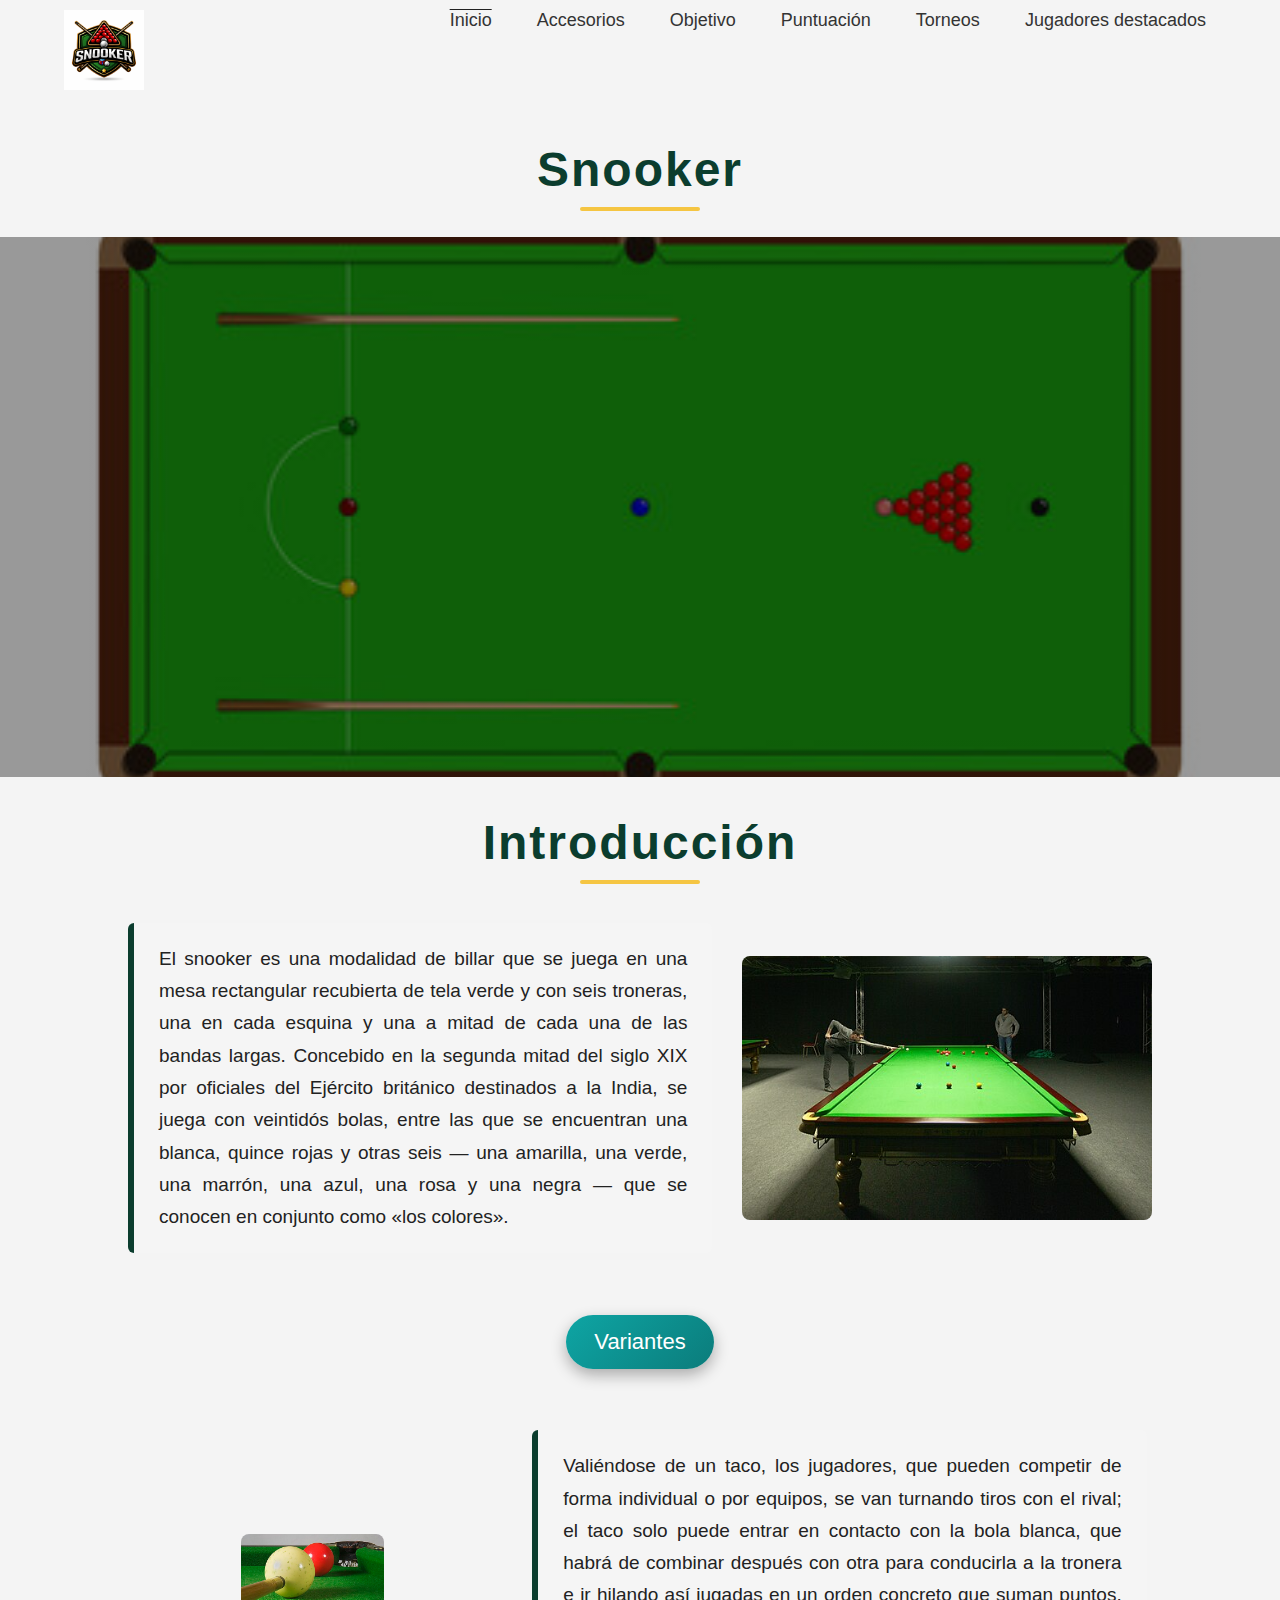
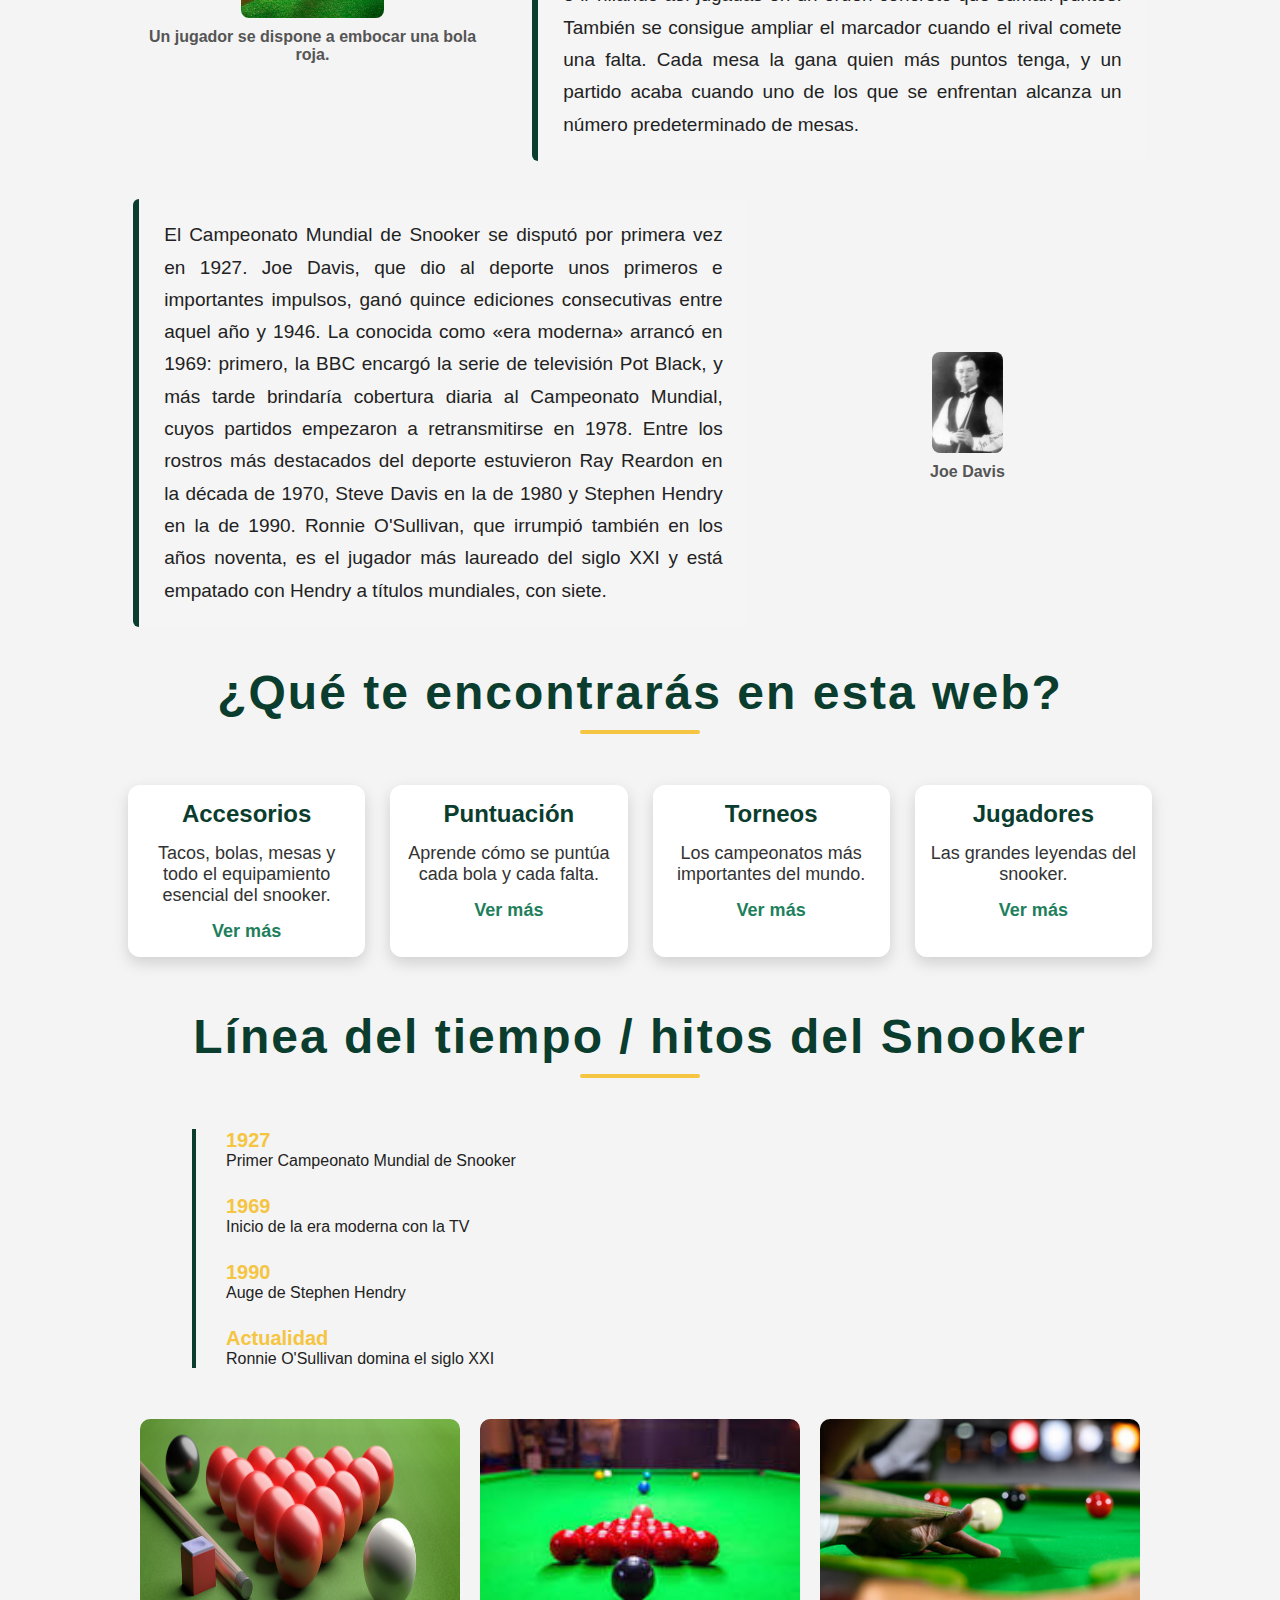
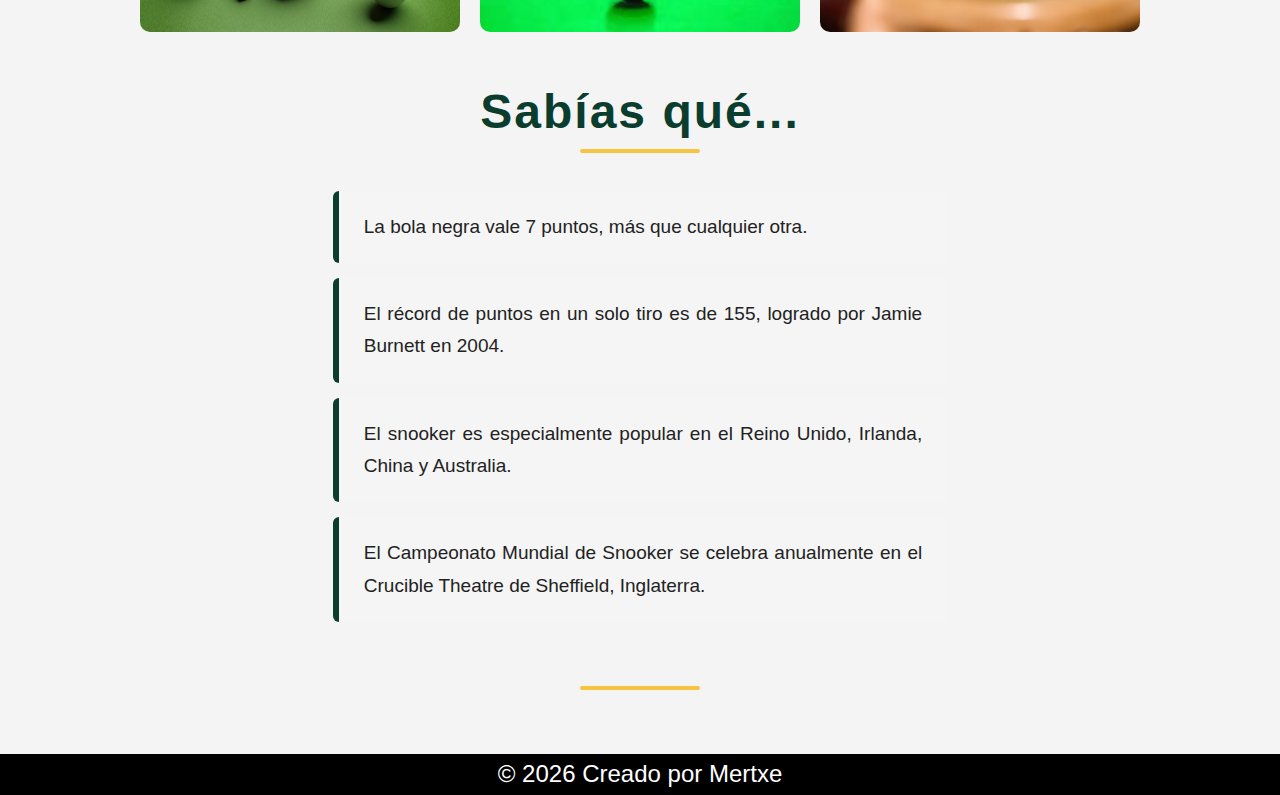
<file: index.html>
<!DOCTYPE html>

    <html lang = "es">

    <head>
        <meta charset = "UTF-8">

        <meta name = "viewport" content = "width=device-width, initial-scale=1.0">

        <title>Inicio</title>

        <link rel = "shortcut icon" href = "Images/snooker.png" type = "Image/jpg" sizes = "64x64">
		
		<link rel = "stylesheet" type = "text/css" href = "Styles/Layout.css">
		<link rel = "stylesheet" type = "text/css" href = "Styles/StylesIndex.css">

        <script type = "text/javascript" src = "Js/#.js" defer></script>
    </head>

    <body>
        <header class = "Cabecera">
			<nav class = "BarrasNavegacion">
				<input type = "checkbox" id = "menu-toggle">
				<label for = "menu-toggle" class = "hamburger">&#9776;</label>

				<div class = "menu-container">
					<a href = "index.html" class = "logo">
						<img class = "Logo" src = "Images/Logo Snooker.png" alt = "Logo de la página">
					</a>

					<ul class = "menu">
						<li><a href = "index.html">Inicio</a></li>
						<li><a href = "Pages/Accesorios.html">Accesorios</a></li>
						<li><a href = "Pages/Objetivo.html">Objetivo</a></li>
						<li><a href = "Pages/Puntuacion.html">Puntuación</a></li>
						<li><a href = "Pages/Torneos.html">Torneos</a></li>
						<li><a href = "Pages/Jugadores.html">Jugadores destacados</a></li>
					</ul>
				</div>
			</nav>
		</header>

			<h1 class="titulo-portada">Snooker</h1>

			<div class = "ContenedorPortada">
				<img class = "ImagenPortada" src = "Images/Mesa billar cenital.jpg" alt = "Imagen de una mesa de snooker">
			</div>

			<main>
			
				<h1>Introducción</h1>
				
				<div class = "bloque-horizontal">
					<p class = "Justificado">El snooker es una modalidad de billar que se juega en una mesa rectangular recubierta de tela verde y con seis troneras, una en cada esquina y una a mitad de cada una de las bandas largas. Concebido en la segunda mitad del siglo XIX por oficiales del Ejército británico destinados a la India, se juega con veintidós bolas, entre las que se encuentran una blanca, quince rojas y otras seis — una amarilla, una verde, una marrón, una azul, una rosa y una negra — que se conocen en conjunto como «los colores».</p>
					
					<img src = "Images/Snooker table Selby.jpg" alt = "Imagen de Mark Selby entrenando">
				</div>
				
				<div class = "Demo">
					<a class = "Trigger" href = "Pages/Variantes.html">Variantes</a>
				</div>
				
				<div class = "bloque-horizontal inverso">
					<p class = "Justificado">Valiéndose de un taco, los jugadores, que pueden competir de forma individual o por equipos, se van turnando tiros con el rival; el taco solo puede entrar en contacto con la bola blanca, que habrá de combinar después con otra para conducirla a la tronera e ir hilando así jugadas en un orden concreto que suman puntos. También se consigue ampliar el marcador cuando el rival comete una falta. Cada mesa la gana quien más puntos tenga, y un partido acaba cuando uno de los que se enfrentan alcanza un número predeterminado de mesas.</p>
					
					<figure>
						<img src = "Images/To_pot_the_red.jpg" alt = "Imagen de una mesa de snooker">
						
						<figcaption>Un jugador se dispone a embocar una bola roja.</figcaption>
					</figure>
				</div>

				<div class = "bloque-horizontal">
					<p class="Justificado">El Campeonato Mundial de Snooker se disputó por primera vez en 1927. Joe Davis, que dio al deporte unos primeros e importantes impulsos, ganó quince ediciones consecutivas entre aquel año y 1946. La conocida como «era moderna» arrancó en 1969: primero, la BBC encargó la serie de televisión Pot Black, y más tarde brindaría cobertura diaria al Campeonato Mundial, cuyos partidos empezaron a retransmitirse en 1978. Entre los rostros más destacados del deporte estuvieron Ray Reardon en la década de 1970, Steve Davis en la de 1980 y Stephen Hendry en la de 1990. Ronnie O'Sullivan, que irrumpió también en los años noventa, es el jugador más laureado del siglo XXI y está empatado con Hendry a títulos mundiales, con siete.</p>
					
					<figure>
						<img id = "JoeDavis" src = "Images/Joe_Davis.jpg" alt = "Imagen de Joe Davis">

						<figcaption>Joe Davis</figcaption>
					</figure>
				</div>

			</main>

			<h1>¿Qué te encontrarás en esta web?</h1>

			<section class = "cards-inicio">
				<article class = "card">
					<h3>Accesorios</h3>
					<p>Tacos, bolas, mesas y todo el equipamiento esencial del snooker.</p>
					<a href = "Pages/Accesorios.html">Ver más</a>
				</article>

				<article class = "card">
					<h3>Puntuación</h3>
					<p>Aprende cómo se puntúa cada bola y cada falta.</p>
					<a href = "Pages/Puntuacion.html">Ver más</a>
				</article>

				<article class = "card">
					<h3>Torneos</h3>
					<p>Los campeonatos más importantes del mundo.</p>
					<a href = "Pages/Torneos.html">Ver más</a>
				</article>

				<article class = "card">
					<h3>Jugadores</h3>
					<p>Las grandes leyendas del snooker.</p>
					<a href = "Pages/Jugadores.html">Ver más</a>
				</article>
			</section>

			<h1>Línea del tiempo / hitos del Snooker</h1>

			<section class = "timeline">
				<div class = "evento">
					<span>1927</span>
					<p>Primer Campeonato Mundial de Snooker</p>
				</div>

				<div class = "evento">
					<span>1969</span>
					<p>Inicio de la era moderna con la TV</p>
				</div>

				<div class = "evento">
					<span>1990</span>
					<p>Auge de Stephen Hendry</p>
				</div>

				<div class = "evento">
					<span>Actualidad</span>
					<p>Ronnie O'Sullivan domina el siglo XXI</p>
				</div>
			</section>

			<section class = "galeria">
				<img src = "Images/Bolas objetivo con negra y blanca.jpg" alt = "Imagen de bolas de snooker">
				<img src = "Images/Disposicion Bolas.jpg" alt = "">
				<img src = "Images/Tiro a bola negra.jpg" alt = "">
			</section>

			<h1>Sabías qué...</h1>

			<section class = "Sabias">
				<p class = "Justificado">La bola negra vale 7 puntos, más que cualquier otra.</p>
				<p class = "Justificado">El récord de puntos en un solo tiro es de 155, logrado por Jamie Burnett en 2004.</p>
				<p class = "Justificado">El snooker es especialmente popular en el Reino Unido, Irlanda, China y Australia.</p>
				<p class = "Justificado">El Campeonato Mundial de Snooker se celebra anualmente en el Crucible Theatre de Sheffield, Inglaterra.</p>
			</section>

			<hr class="separador-final">

        <footer>
			<div class = "ContenedorFooter">
				<div class = "copy">
					<p>© 2026 Creado por Mertxe</p>
				</div>
			</div>
		</footer>

    </body>

</html>
</file>
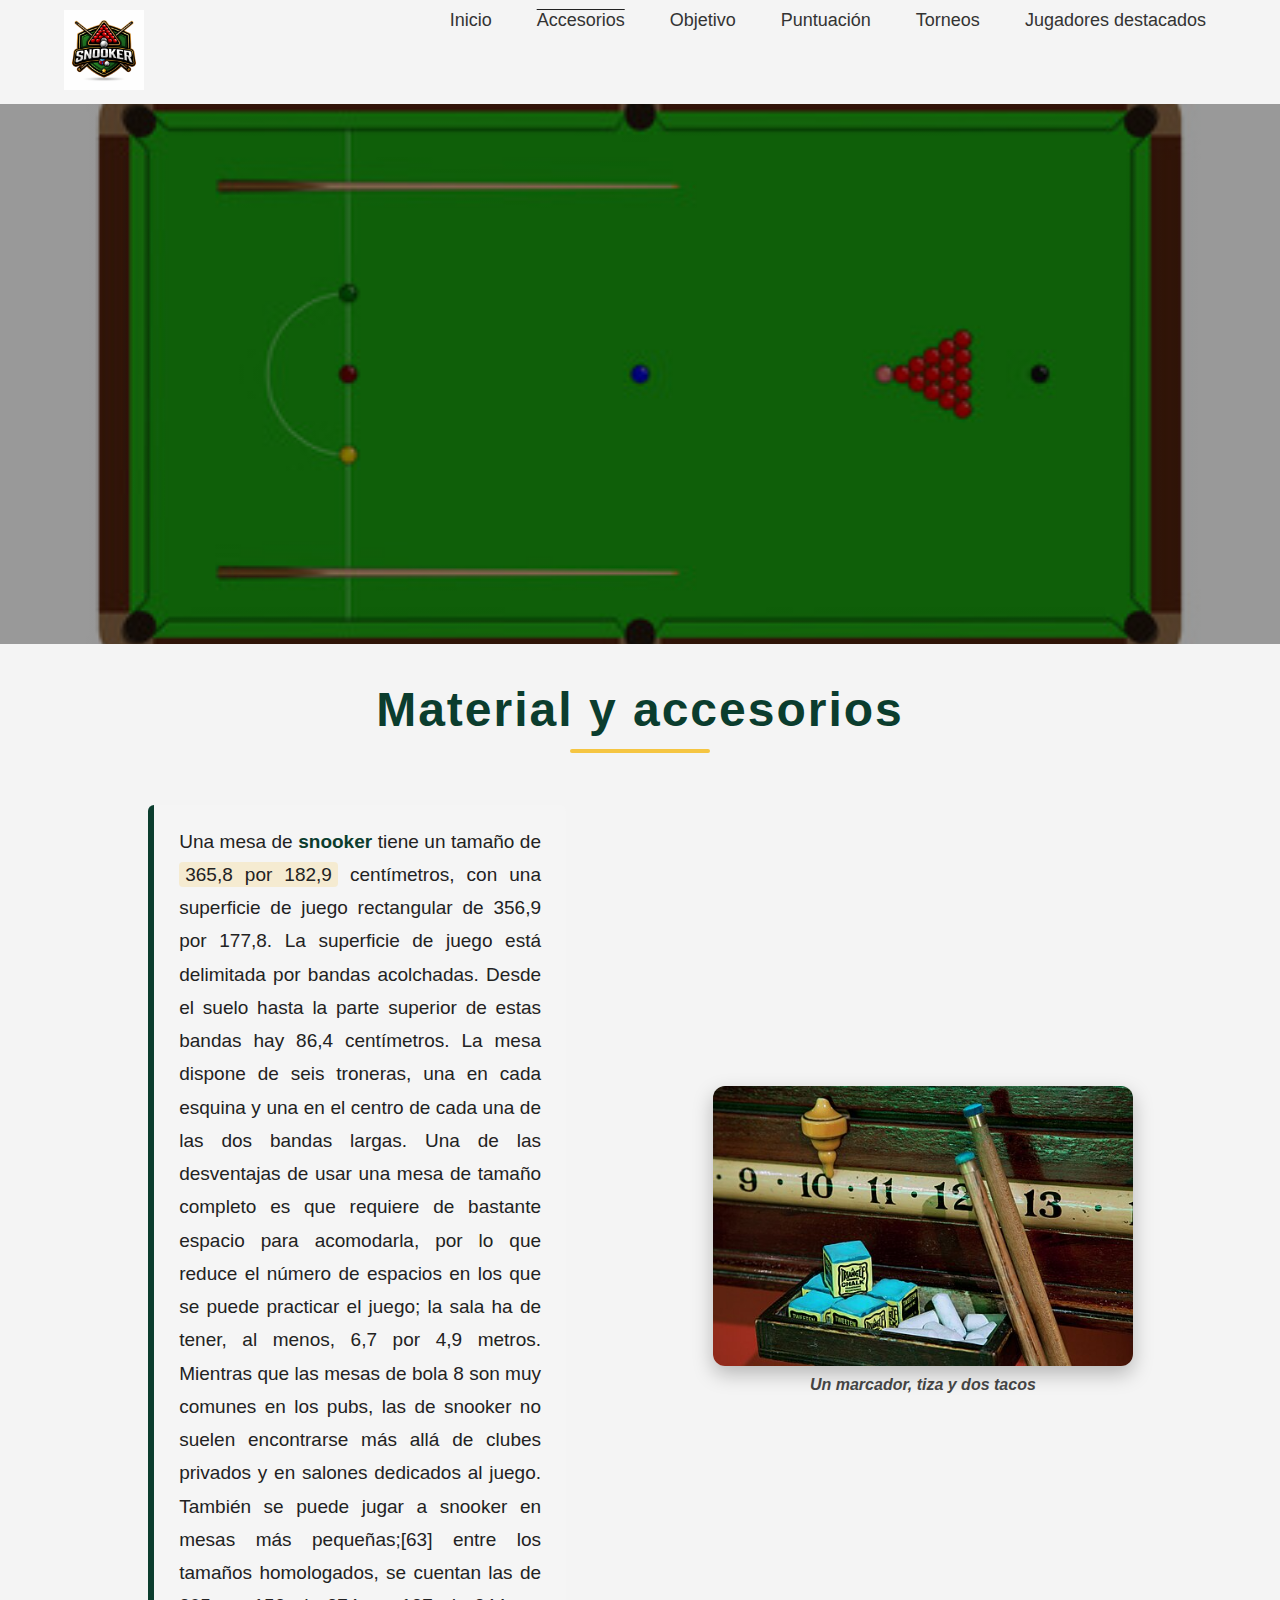
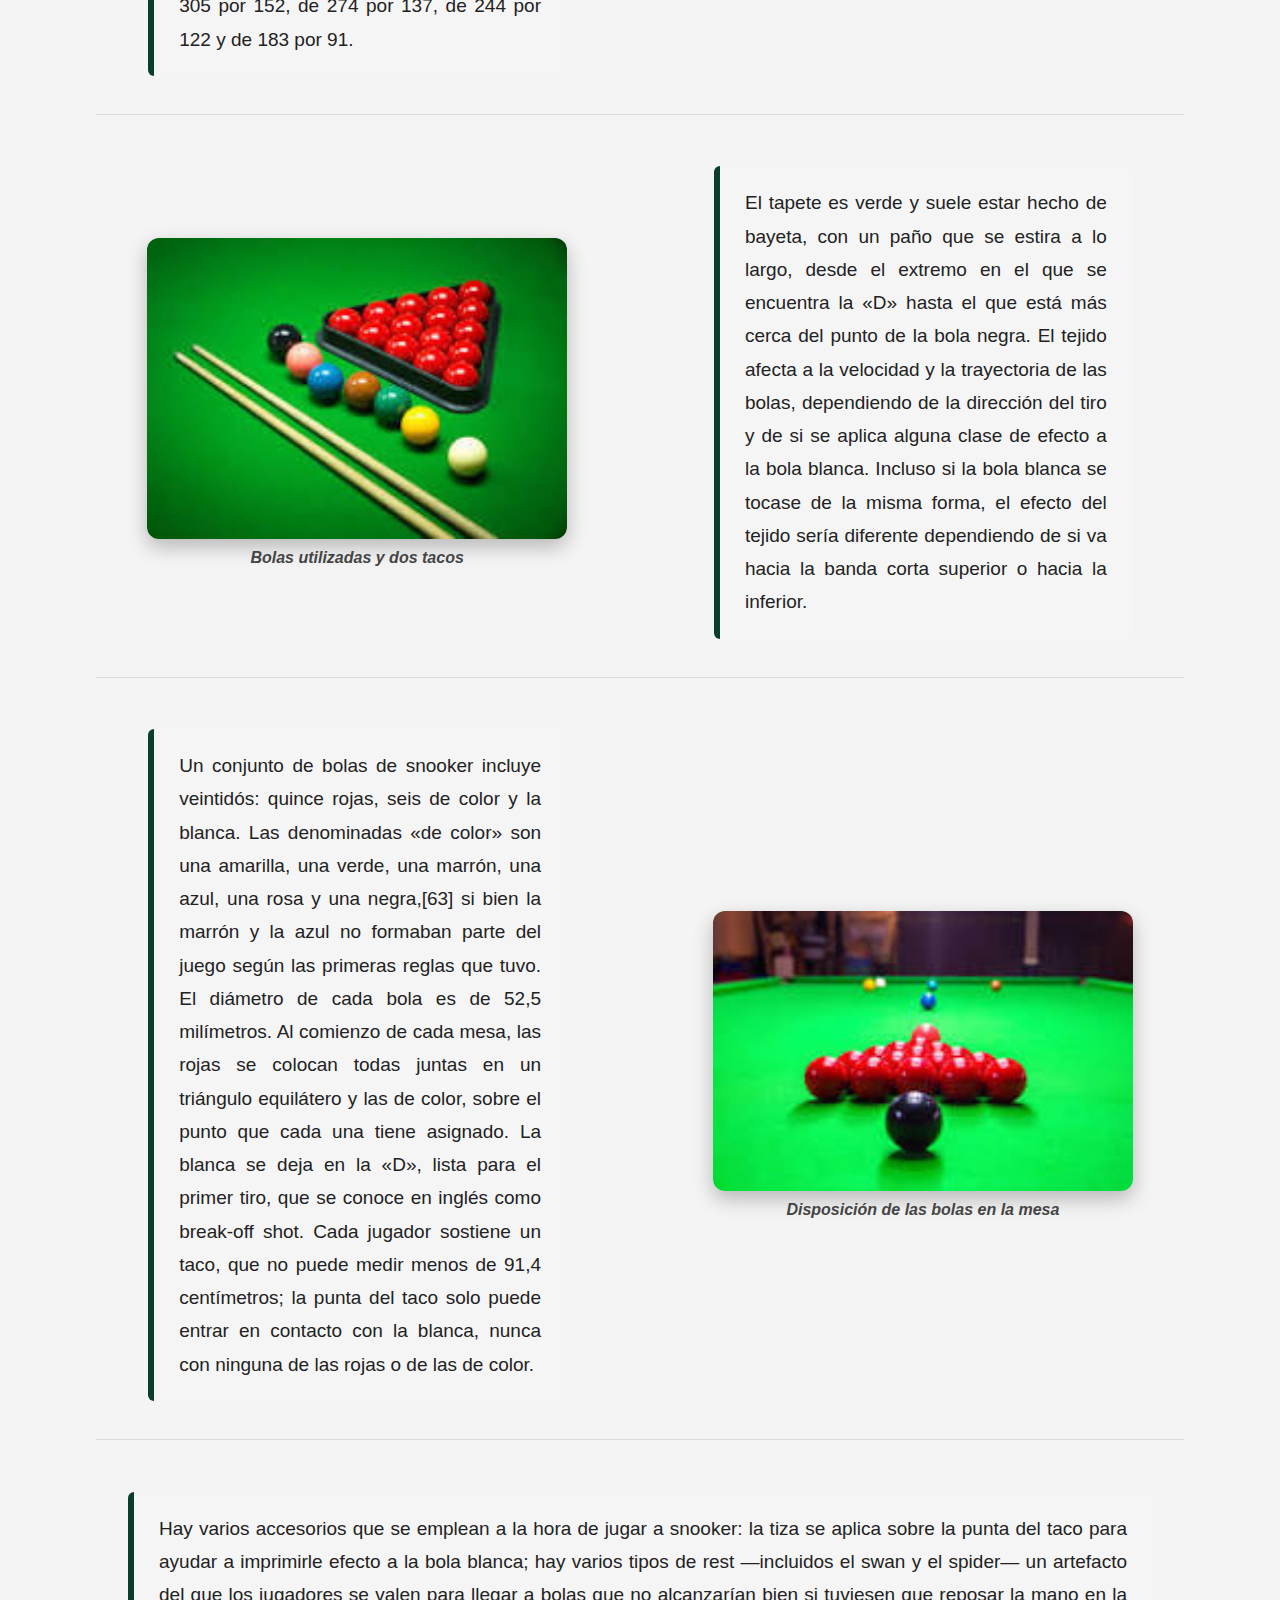
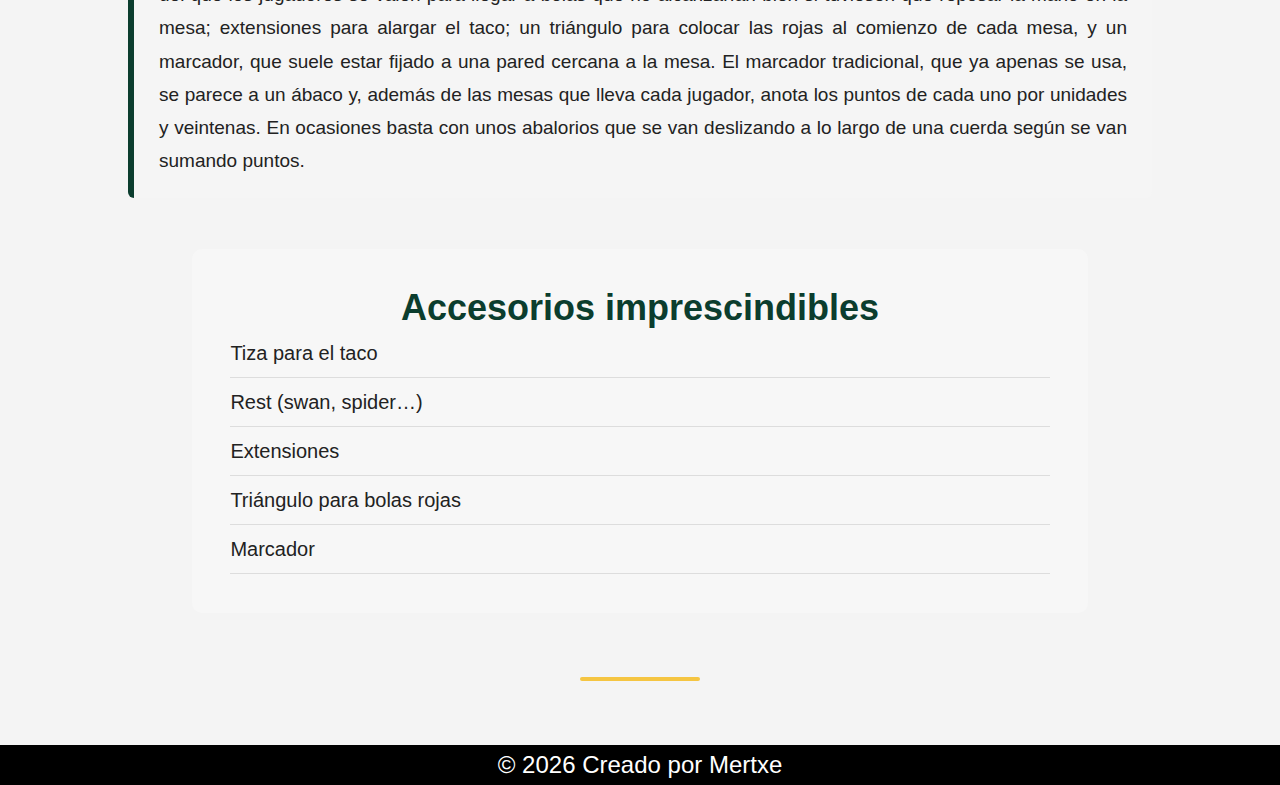
<file: Pages/Accesorios.html>
<!DOCTYPE html>

    <html lang = "es">

    <head>
        <meta charset = "UTF-8">

        <meta name = "viewport" content = "width=device-width, initial-scale=1.0">

        <title>Material y Accesorios</title>

        <link rel = "shortcut icon" href = "../Images/snooker.png" type = "Image/jpg" sizes = "64x64">
		
		<link rel = "stylesheet" type = "text/css" href = "../Styles/Layout.css">
		<link rel = "stylesheet" type = "text/css" href = "../Styles/StylesAccesorios.css">

        <script type = "text/javascript" src = "../Js/#.js" defer></script>
    </head>

    <body>
        <header class = "Cabecera">
			<nav class = "BarrasNavegacion">
				<input type = "checkbox" id = "menu-toggle">
				<label for = "menu-toggle" class = "hamburger">&#9776;</label>

				<div class = "menu-container">
					<a href = "../index.html" class = "logo">
						<img class = "Logo" src = "../Images/Logo Snooker.png" alt = "Logo de la página">
					</a>

					<ul class = "menu">
						<li><a href = "../index.html">Inicio</a></li>
						<li><a href = "Accesorios.html">Accesorios</a></li>
						<li><a href = "Objetivo.html">Objetivo</a></li>
						<li><a href = "Puntuacion.html">Puntuación</a></li>
						<li><a href = "Torneos.html">Torneos</a></li>
						<li><a href = "Jugadores.html">Jugadores destacados</a></li>
					</ul>
				</div>
			</nav>
		</header>

		<div class = "ContenedorPortada">
				<img class = "ImagenPortada" src = "../Images/Mesa billar cenital.jpg" alt = "Imagen de una mesa de snooker">
		</div>

		<h1 class = "MaterialYAcesorios">Material y accesorios</h1>

		<section class = "bloque-accesorio">
  			<div class = "texto">
				<p class = "Justificado">Una mesa de <strong>snooker</strong> tiene un tamaño de <span class = "dato">365,8 por 182,9</span> centímetros, con una superficie de juego rectangular de 356,9 por 177,8. La superficie de juego está delimitada por bandas acolchadas. Desde el suelo hasta la parte superior de estas bandas hay 86,4 centímetros. La mesa dispone de seis troneras, una en cada esquina y una en el centro de cada una de las dos bandas largas. Una de las desventajas de usar una mesa de tamaño completo es que requiere de bastante espacio para acomodarla, por lo que reduce el número de espacios en los que se puede practicar el juego; la sala ha de tener, al menos, 6,7 por 4,9 metros. Mientras que las mesas de bola 8 son muy comunes en los pubs, las de snooker no suelen encontrarse más allá de clubes privados y en salones dedicados al juego. También se puede jugar a snooker en mesas más pequeñas;[63]​ entre los tamaños homologados, se cuentan las de 305 por 152, de 274 por 137, de 244 por 122 y de 183 por 91.</p>
			</div>

			<figure>
				<img class = "MaterialBasico" src = "../Images/Material Basico.jpg" alt = "Imagen de un marcador, tiza y dos tacos">
					
				<figcaption>Un marcador, tiza y dos tacos</figcaption>
			</figure>
			
		</section>

		<section class ="bloque-accesorio invertido">
			<div class = "texto">
				<p class = "Justificado">El tapete es verde y suele estar hecho de bayeta, con un paño que se estira a lo largo, desde el extremo en el que se encuentra la «D» hasta el que está más cerca del punto de la bola negra. El tejido afecta a la velocidad y la trayectoria de las bolas, dependiendo de la dirección del tiro y de si se aplica alguna clase de efecto a la bola blanca. Incluso si la bola blanca se tocase de la misma forma, el efecto del tejido sería diferente dependiendo de si va hacia la banda corta superior o hacia la inferior.</p>
			</div>

			<figure>
				<img class = "MaterialBasico" src = "../Images/Bolas utilizadas en Snooker.jpg" alt = "Imagen de las bolas que se utilizan en snooker y dos tacos">
					
				<figcaption>Bolas utilizadas y dos tacos</figcaption>
			</figure>
		</section>

		<section class = "bloque-accesorio">
			<div class = "texto">
				<p class = "Justificado">Un conjunto de bolas de snooker incluye veintidós: quince rojas, seis de color y la blanca. Las denominadas «de color» son una amarilla, una verde, una marrón, una azul, una rosa y una negra,[63]​ si bien la marrón y la azul no formaban parte del juego según las primeras reglas que tuvo. El diámetro de cada bola es de 52,5 milímetros. Al comienzo de cada mesa, las rojas se colocan todas juntas en un triángulo equilátero y las de color, sobre el punto que cada una tiene asignado. La blanca se deja en la «D», lista para el primer tiro, que se conoce en inglés como break-off shot. Cada jugador sostiene un taco, que no puede medir menos de 91,4 centímetros; la punta del taco solo puede entrar en contacto con la blanca, nunca con ninguna de las rojas o de las de color.</p>
			</div>

			<figure>
				<img class = "MaterialBasico" src = "../Images/Disposicion Bolas.jpg" alt = "Imagen de las bolas dispuestas en la mesa">

				<figcaption>Disposición de las bolas en la mesa</figcaption>
			</figure>
		</section>

		<p class = "Justificado">Hay varios accesorios que se emplean a la hora de jugar a snooker: la tiza se aplica sobre la punta del taco para ayudar a imprimirle efecto a la bola blanca; hay varios tipos de rest —incluidos el swan y el spider— un artefacto del que los jugadores se valen para llegar a bolas que no alcanzarían bien si tuviesen que reposar la mano en la mesa; extensiones para alargar el taco; un triángulo para colocar las rojas al comienzo de cada mesa, y un marcador, que suele estar fijado a una pared cercana a la mesa. El marcador tradicional, que ya apenas se usa, se parece a un ábaco y, además de las mesas que lleva cada jugador, anota los puntos de cada uno por unidades y veintenas. En ocasiones basta con unos abalorios que se van deslizando a lo largo de una cuerda según se van sumando puntos.</p>

		<section class="extra-accesorios">
			<h2>Accesorios imprescindibles</h2>
			<ul>
				<li>Tiza para el taco</li>
				<li>Rest (swan, spider…)</li>
				<li>Extensiones</li>
				<li>Triángulo para bolas rojas</li>
				<li>Marcador</li>
			</ul>
		</section>

		<hr class="separador-final">

        <footer>
			<div class = "ContenedorFooter">
				<div class = "copy">
					<p>© 2026 Creado por Mertxe</p>
				</div>
			</div>
		</footer>
    </body>

</html>
</file>
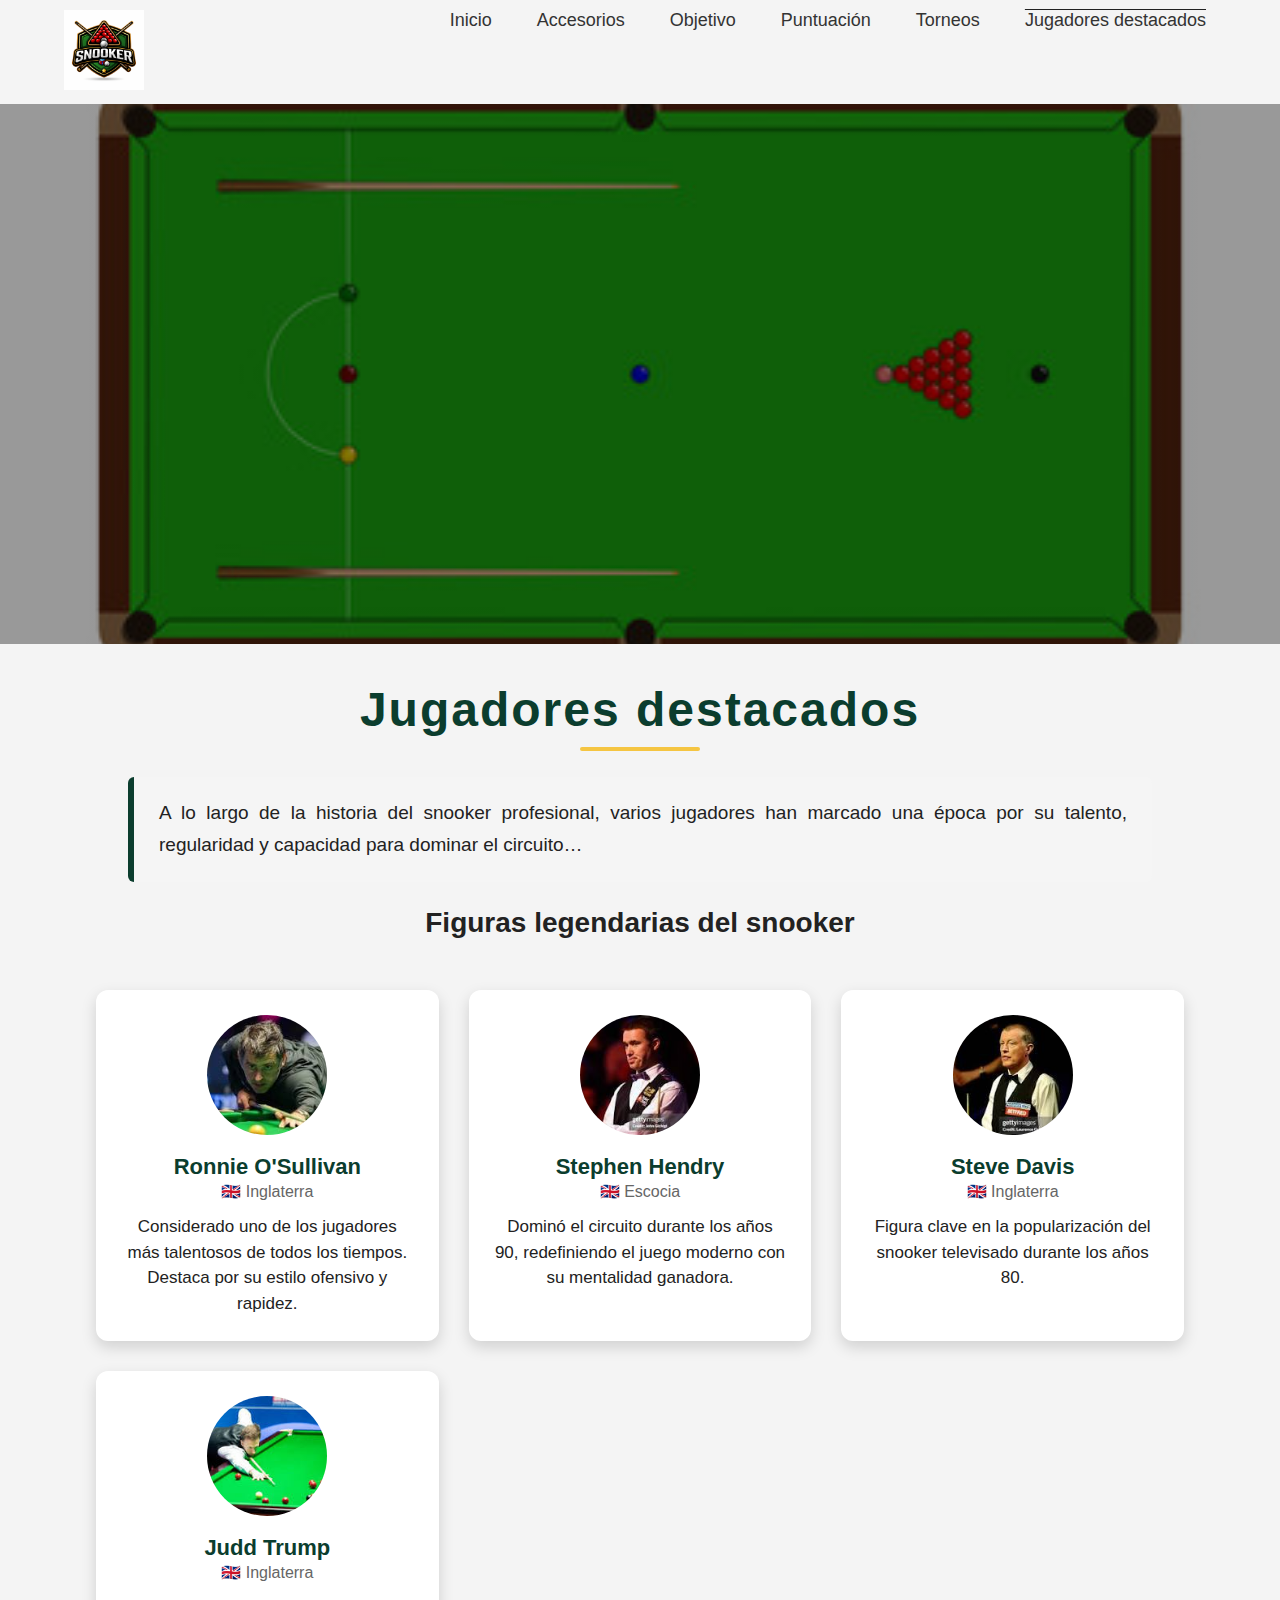
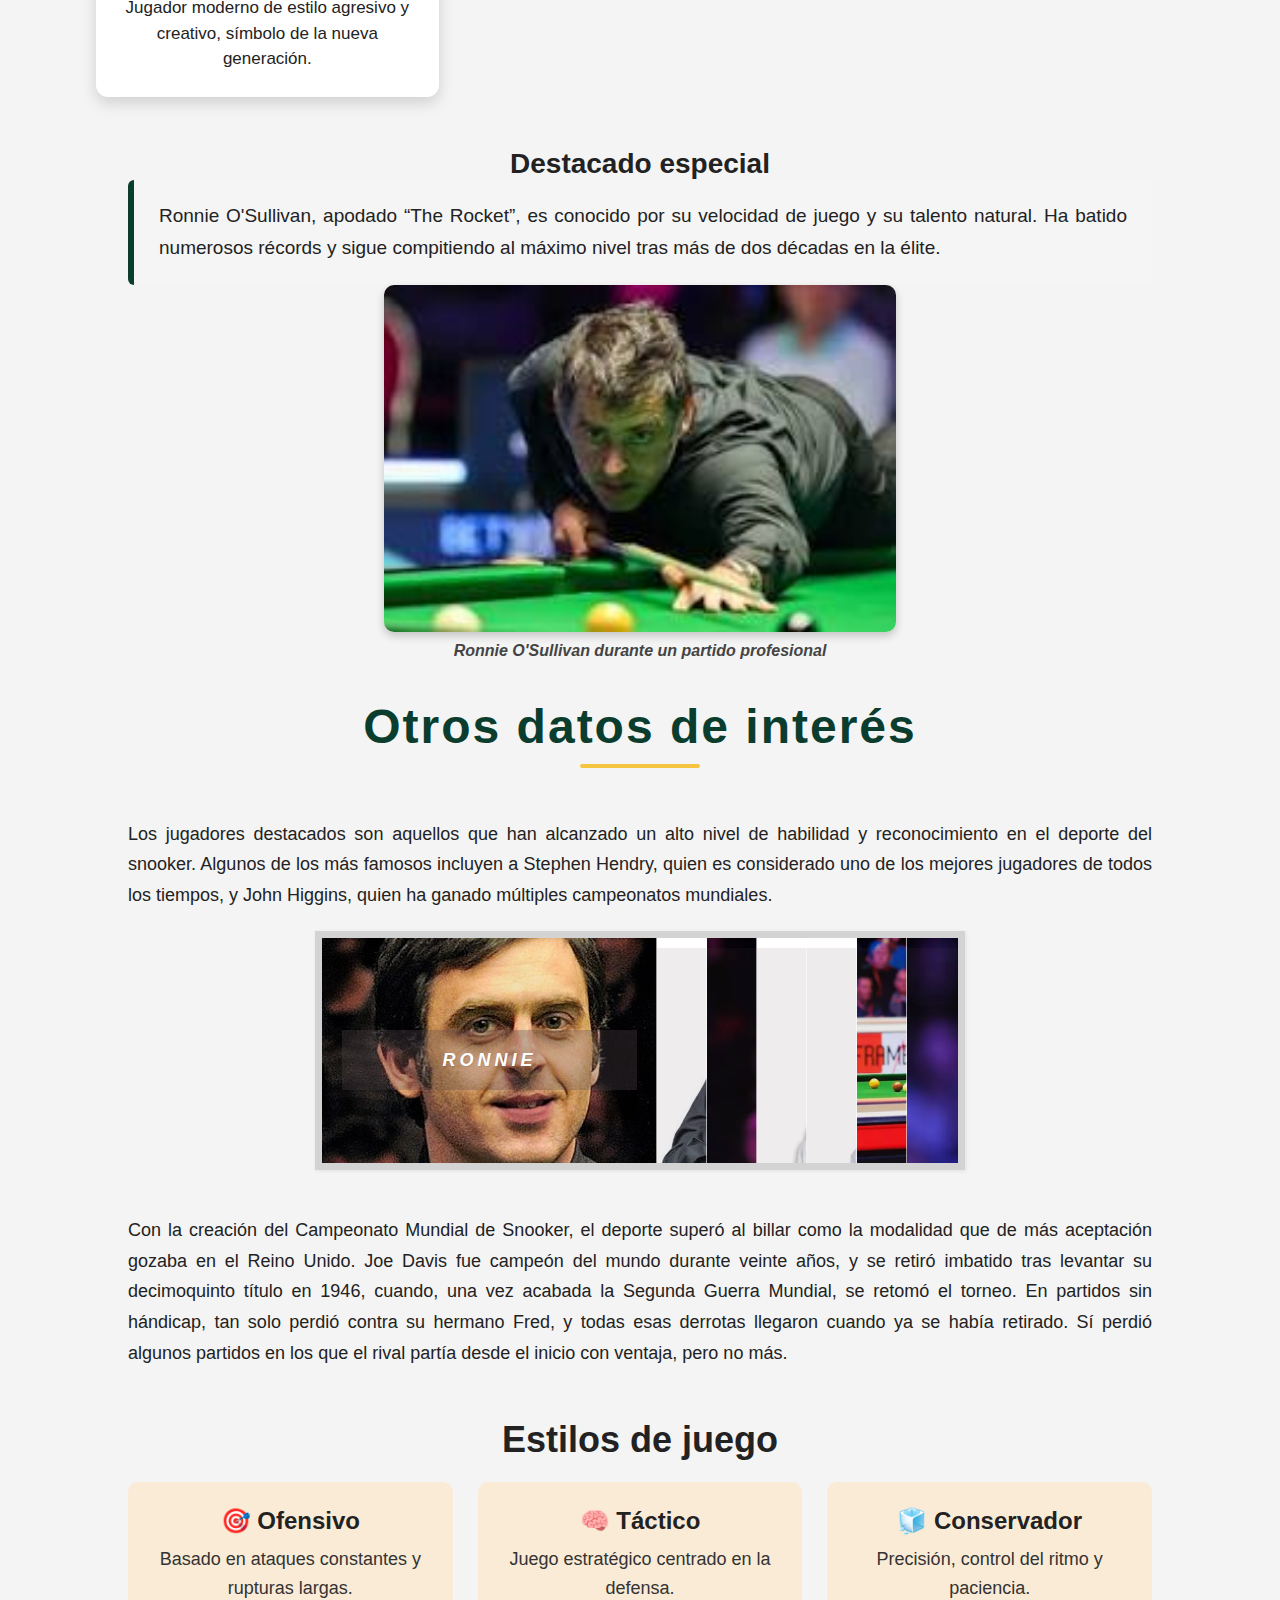
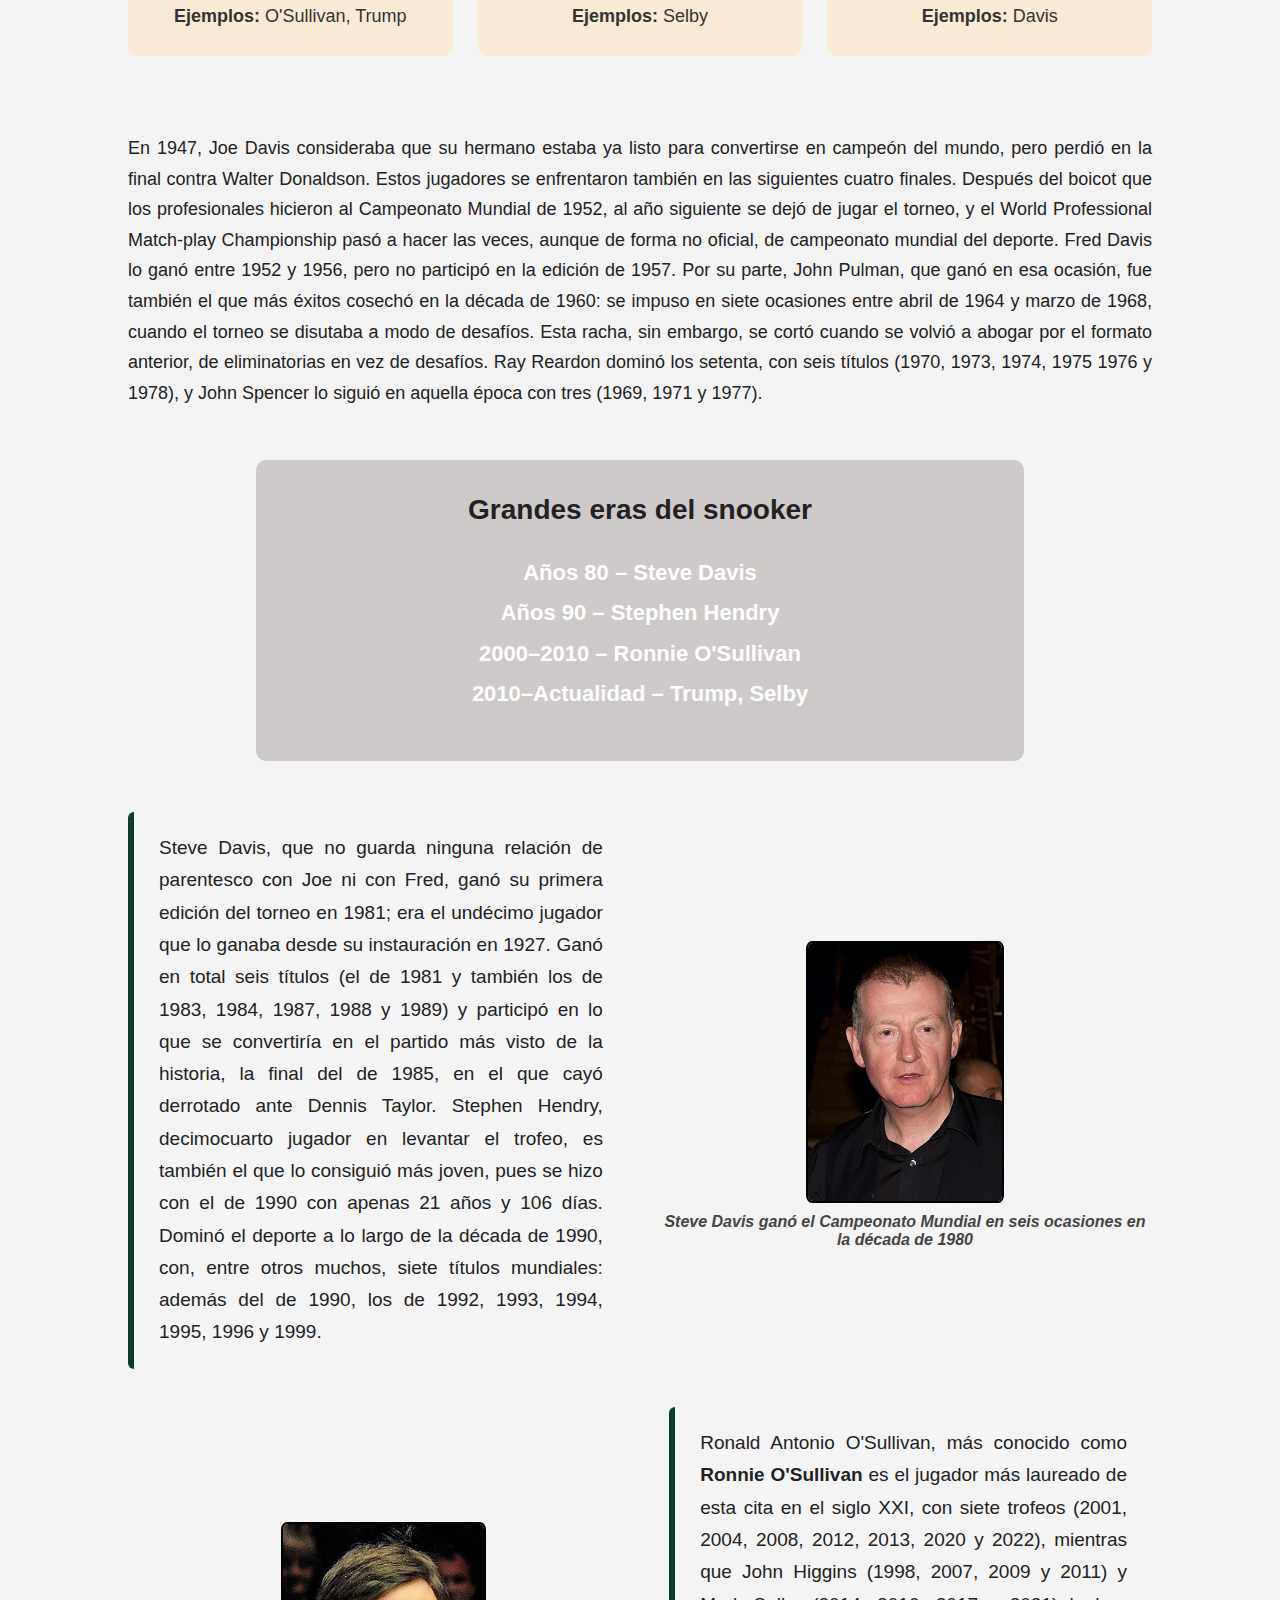
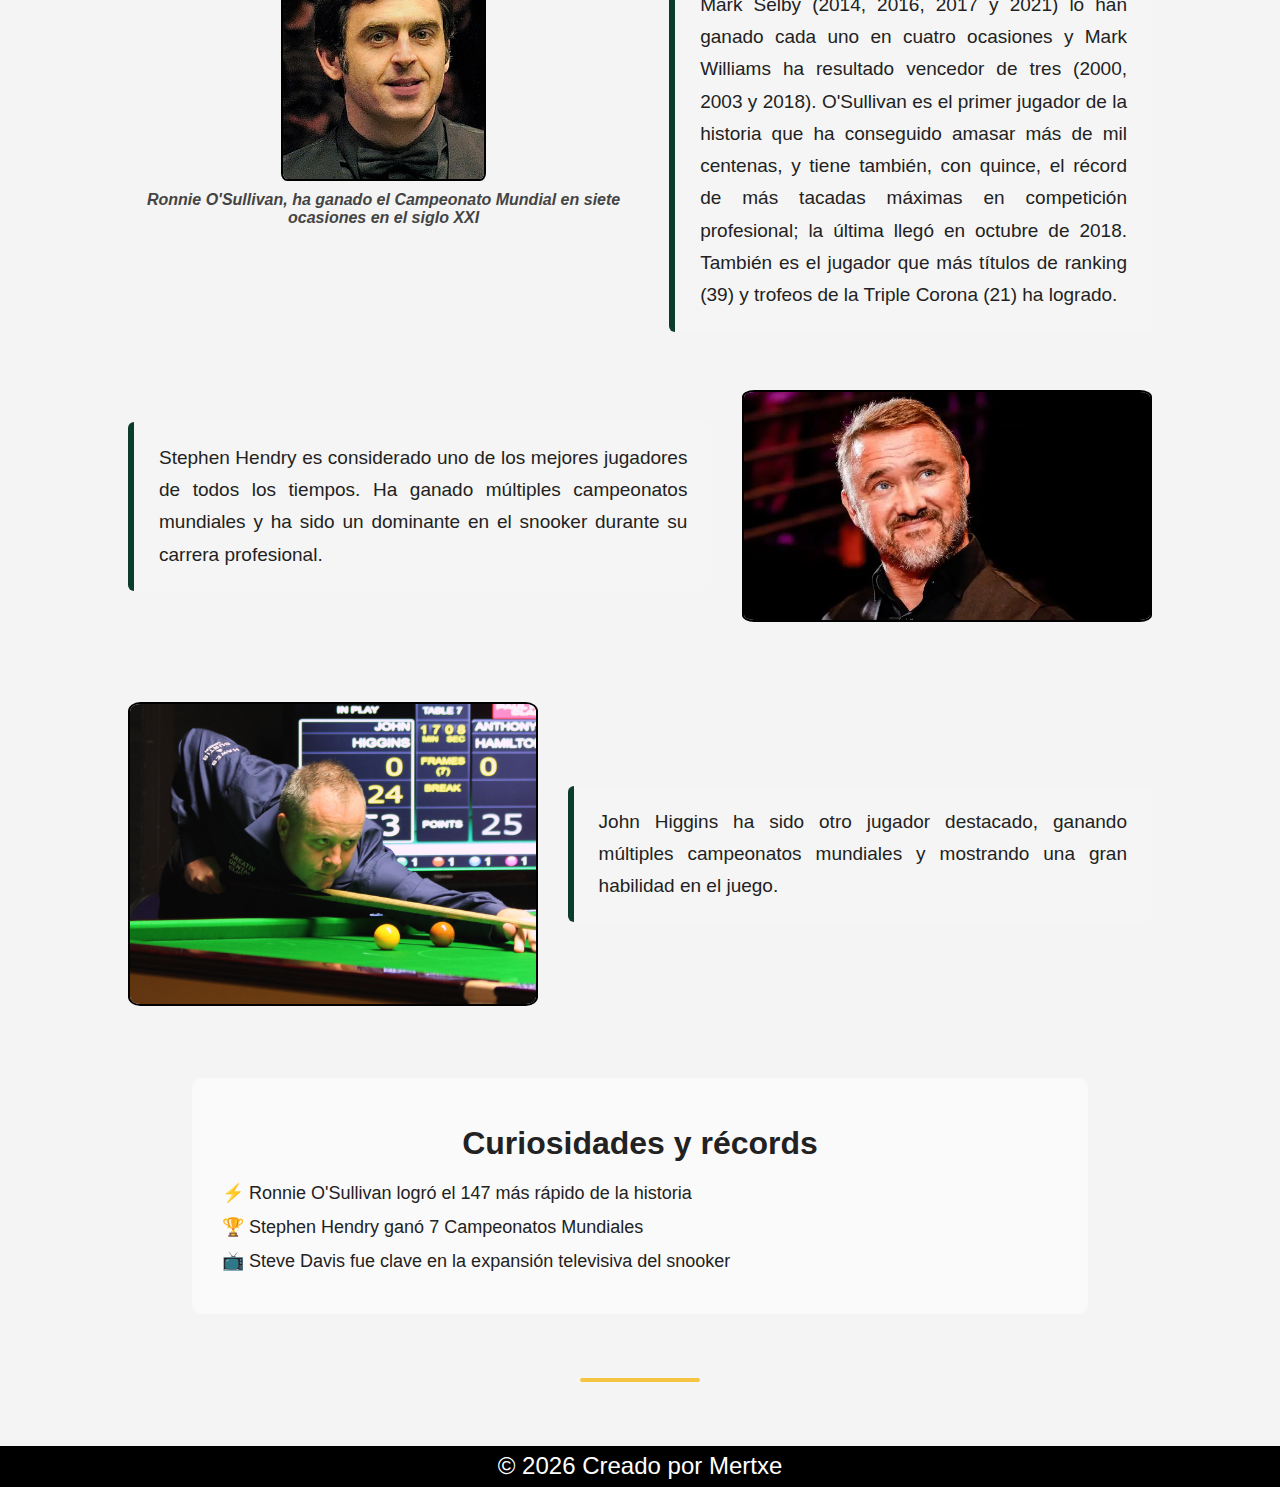
<file: Pages/Jugadores.html>
<!DOCTYPE html>

<html lang = "es">

    <head>
        <meta charset = "UTF-8">

        <meta name = "viewport" content = "width=device-width, initial-scale=1.0">

        <title>Jugadores destacados</title>

        <link rel = "shortcut icon" href = "../Images/snooker.png" type = "Image/jpg" sizes = "64x64">
		
		<link rel = "stylesheet" type = "text/css" href = "../Styles/Layout.css">
		<link rel = "stylesheet" type = "text/css" href = "../Styles/StylesJugadores.css">
		<link rel = "stylesheet" type = "text/css" href = "../Styles/StylesGaleriaImagenes.css">

        <script type = "text/javascript" src = "../Js/#.js" defer></script>
    </head>

    <body>
        <header class = "Cabecera">
			<nav class = "BarrasNavegacion">
				<input type = "checkbox" id = "menu-toggle">
				<label for = "menu-toggle" class = "hamburger">&#9776;</label>

				<div class = "menu-container">
					<a href = "../index.html" class = "logo">
						<img class = "Logo" src = "../Images/Logo Snooker.png" alt = "Logo de la página">
					</a>

					<ul class = "menu">
						<li><a href = "../index.html">Inicio</a></li>
						<li><a href = "Accesorios.html">Accesorios</a></li>
						<li><a href = "Objetivo.html">Objetivo</a></li>
						<li><a href = "Puntuacion.html">Puntuación</a></li>
						<li><a href = "Torneos.html">Torneos</a></li>
						<li><a href = "Jugadores.html">Jugadores destacados</a></li>
					</ul>
				</div>
			</nav>
		</header>

		<div class = "ContenedorPortada">
				<img class = "ImagenPortada" src = "../Images/Mesa billar cenital.jpg" alt = "Imagen de una mesa de snooker">
		</div>

		<h1>Jugadores destacados</h1>

		<p class = "Justificado">A lo largo de la historia del snooker profesional, varios jugadores han marcado una época por su talento, regularidad y capacidad para dominar el circuito…</p>

		<h2>Figuras legendarias del snooker</h2>

		<section class = "JugadoresGrid">
			<article class = "JugadorCard">
				<img src = "../Images/Ronnie 2.jpg" alt = "Ronnie O'Sullivan">
				<h3>Ronnie O'Sullivan</h3>
				<p class = "Pais">🇬🇧 Inglaterra</p>
				<p>Considerado uno de los jugadores más talentosos de todos los tiempos. Destaca por su estilo ofensivo y rapidez.</p>
			</article>

			<article class = "JugadorCard">
				<img src = "../Images/Stephen Hendry 3.jpg" alt = "Stephen Hendry">
				<h3>Stephen Hendry</h3>
				<p class = "Pais">🇬🇧 Escocia</p>
				<p>Dominó el circuito durante los años 90, redefiniendo el juego moderno con su mentalidad ganadora.</p>
			</article>

			<article class = "JugadorCard">
				<img src = "../Images/Steve Davis 2.jpg" alt = "Steve Davis">
				<h3>Steve Davis</h3>
				<p class = "Pais">🇬🇧 Inglaterra</p>
				<p>Figura clave en la popularización del snooker televisado durante los años 80.</p>
			</article>

			<article class = "JugadorCard">
				<img src = "../Images/Trump.jpg" alt = "Judd Trump">
				<h3>Judd Trump</h3>
				<p class = "Pais">🇬🇧 Inglaterra</p>
				<p>Jugador moderno de estilo agresivo y creativo, símbolo de la nueva generación.</p>
			</article>
		</section>

		<h2>Destacado especial</h2>

		<div class="BloqueTextoImagen">
			<p class="Justificado">Ronnie O'Sullivan, apodado “The Rocket”, es conocido por su velocidad de juego y su talento natural. Ha batido numerosos récords y sigue compitiendo al máximo nivel tras más de dos décadas en la élite.</p>

			<figure>
				<img class = "ImagenJugador" src = "../Images/Ronnie 2.jpg" alt = "Ronnie O'Sullivan en competición">
				<figcaption>Ronnie O'Sullivan durante un partido profesional</figcaption>
			</figure>
		</div>

		<h1>Otros datos de interés</h1>

		<p class = "Justificado">Los jugadores destacados son aquellos que han alcanzado un alto nivel de habilidad y reconocimiento en el deporte del snooker. Algunos de los más famosos incluyen a Stephen Hendry, quien es considerado uno de los mejores jugadores de todos los tiempos, y John Higgins, quien ha ganado múltiples campeonatos mundiales.</p>

		<div class = "galeria">
			<figure>
				<img src = "../Images/Ronnie.jpg" alt = "Foto de Ronnie O'Sullivan" />
				<input type = "radio" name = "galeria__input" checked = "checked" />
				<figcaption><span>Ronnie</span></figcaption>

				<figure>
					<img src = "../Images/John Higgins 1.webp" alt = "Foto de John Higgins" />
					<input type = "radio" name = "galeria__input" />
					<figcaption><span>Higgins</span></figcaption>

					<figure>
						<img src = "../Images/Judd Trump 1.webp" alt = "Foto de Judd Trump" />
						<input type = "radio" name = "galeria__input" />
						<figcaption><span>Trump</span></figcaption>

						<figure>
							<img src = "../Images/Mark Allen 1.webp" alt = "Foto de Mark Allen" />
							<input type = "radio" name = "galeria__input" />
							<figcaption><span>Mark Allen</span></figcaption>

							<figure>
								<img src = "../Images/Neil Robertson 1.webp" alt = "Foto de Neil Robertson" />
								<input type = "radio" name = "galeria__input" />
								<figcaption><span>Robertson</span></figcaption>

								<figure>
									<img src = "../Images/Williams 1.webp" alt = "Foto de Mark Williams";" />
									<input type = "radio" name = "galeria__input" />
									<figcaption><span>Williams</span></figcaption>

									<figure>
										<img src = "../Images/Selby 1.webp" alt = "Foto de Mark Selby" />
										<input type = "radio" name = "galeria__input" />
										<figcaption><span>Selby</span></figcaption>
									</figure>
								</figure>
							</figure>
						</figure>
					</figure>
				</figure>
			</figure>
		</div>

		<p class = "Justificado">Con la creación del Campeonato Mundial de Snooker, el deporte superó al billar como la modalidad que de más aceptación gozaba en el Reino Unido. Joe Davis fue campeón del mundo durante veinte años, y se retiró imbatido tras levantar su decimoquinto título en 1946, cuando, una vez acabada la Segunda Guerra Mundial, se retomó el torneo. En partidos sin hándicap, tan solo perdió contra su hermano Fred, y todas esas derrotas llegaron cuando ya se había retirado. Sí perdió algunos partidos en los que el rival partía desde el inicio con ventaja, pero no más.</p>
		
		<section class = "EstilosJuego">
			<h2>Estilos de juego</h2>

			<div class = "EstilosGrid">
				<div class = "EstiloCard">
					<h3>🎯 Ofensivo</h3>
					<p>Basado en ataques constantes y rupturas largas.</p>
					<p><strong>Ejemplos:</strong> O'Sullivan, Trump</p>
				</div>

				<div class = "EstiloCard">
					<h3>🧠 Táctico</h3>
					<p>Juego estratégico centrado en la defensa.</p>
					<p><strong>Ejemplos:</strong> Selby</p>
				</div>

				<div class = "EstiloCard">
					<h3>🧊 Conservador</h3>
					<p>Precisión, control del ritmo y paciencia.</p>
					<p><strong>Ejemplos:</strong> Davis</p>
				</div>
			</div>
		</section>

		<p class = "Justificado">En 1947, Joe Davis consideraba que su hermano estaba ya listo para convertirse en campeón del mundo, pero perdió en la final contra Walter Donaldson. Estos jugadores se enfrentaron también en las siguientes cuatro finales. Después del boicot que los profesionales hicieron al Campeonato Mundial de 1952, al año siguiente se dejó de jugar el torneo, y el World Professional Match-play Championship pasó a hacer las veces, aunque de forma no oficial, de campeonato mundial del deporte. Fred Davis lo ganó entre 1952 y 1956, pero no participó en la edición de 1957. Por su parte, John Pulman, que ganó en esa ocasión, fue también el que más éxitos cosechó en la década de 1960: se impuso en siete ocasiones entre abril de 1964 y marzo de 1968, cuando el torneo se disutaba a modo de desafíos. Esta racha, sin embargo, se cortó cuando se volvió a abogar por el formato anterior, de eliminatorias en vez de desafíos. Ray Reardon dominó los setenta, con seis títulos (1970, 1973, 1974, 1975 1976 y 1978), y John Spencer lo siguió en aquella época con tres (1969, 1971 y 1977).</p>

		<section class = "TimelineJugadores">
			<h2>Grandes eras del snooker</h2>

			<div class = "Timeline">
				<div class = "Evento">Años 80 – Steve Davis</div>
				<div class = "Evento">Años 90 – Stephen Hendry</div>
				<div class = "Evento">2000–2010 – Ronnie O'Sullivan</div>
				<div class = "Evento">2010–Actualidad – Trump, Selby</div>
			</div>
		</section>

		<div class = "bloque-horizontal">
			<p class = "Justificado">Steve Davis, que no guarda ninguna relación de parentesco con Joe ni con Fred, ganó su primera edición del torneo en 1981; era el undécimo jugador que lo ganaba desde su instauración en 1927. Ganó en total seis títulos (el de 1981 y también los de 1983, 1984, 1987, 1988 y 1989) y participó en lo que se convertiría en el partido más visto de la historia, la final del de 1985, en el que cayó derrotado ante Dennis Taylor. Stephen Hendry, decimocuarto jugador en levantar el trofeo, es también el que lo consiguió más joven, pues se hizo con el de 1990 con apenas 21 años y 106 días. Dominó el deporte a lo largo de la década de 1990, con, entre otros muchos, siete títulos mundiales: además del de 1990, los de 1992, 1993, 1994, 1995, 1996 y 1999.</p>
		
			<figure>
				<img class = "ImagenJugadores" src = "../Images/Steve Davis.jpg" alt = "Imagen de Steve Davis">
				<figcaption>Steve Davis ganó el Campeonato Mundial en seis ocasiones en la década de 1980</figcaption>
			</figure>
		</div>

		<div class = "bloque-horizontal inverso">
			<p class = "Justificado">Ronald Antonio O'Sullivan, más conocido como <strong>Ronnie O'Sullivan</strong> es el jugador más laureado de esta cita en el siglo XXI, con siete trofeos (2001, 2004, 2008, 2012, 2013, 2020 y 2022), mientras que John Higgins (1998, 2007, 2009 y 2011) y Mark Selby (2014, 2016, 2017 y 2021) lo han ganado cada uno en cuatro ocasiones y Mark Williams ha resultado vencedor de tres (2000, 2003 y 2018). O'Sullivan es el primer jugador de la historia que ha conseguido amasar más de mil centenas, y tiene también, con quince, el récord de más tacadas máximas en competición profesional; la última llegó en octubre de 2018. También es el jugador que más títulos de ranking (39) y trofeos de la Triple Corona (21) ha logrado.</p>

			<figure>
				<img class = "ImagenJugadores" src = "../Images/Ronnie.jpg" alt = "Imagen de Steve Davis">
				<figcaption>Ronnie O'Sullivan, ha ganado el Campeonato Mundial en siete ocasiones en el siglo XXI</figcaption>
			</figure>
		</div>

		<div class = "bloque-horizontal">
			<p class = "Justificado">Stephen Hendry es considerado uno de los mejores jugadores de todos los tiempos. Ha ganado múltiples campeonatos mundiales y ha sido un dominante en el snooker durante su carrera profesional.</p>

			<img class = "ImagenJugadores" src = "../Images/Stephen Hendry 1.webp" alt = "Imagen de Stephen Hendry">
		</div>

		<div class = "bloque-horizontal inverso">
			<p class = "Justificado">John Higgins ha sido otro jugador destacado, ganando múltiples campeonatos mundiales y mostrando una gran habilidad en el juego.</p>

			<img class = "ImagenJugadores" src = "../Images/John Higgins 2.jpg" alt = "Imagen de John Higgins">
		</div>

		<section class = "Curiosidades">
			<h2>Curiosidades y récords</h2>

			<ul>
				<li>⚡ Ronnie O'Sullivan logró el 147 más rápido de la historia</li>
				<li>🏆 Stephen Hendry ganó 7 Campeonatos Mundiales</li>
				<li>📺 Steve Davis fue clave en la expansión televisiva del snooker</li>
			</ul>
		</section>

		<hr class="separador-final">
		
        <footer>
			<div class = "ContenedorFooter">
				<div class = "copy">
					<p>© 2026 Creado por Mertxe</p>
				</div>
			</div>
		</footer>
    </body>

</html>
</file>
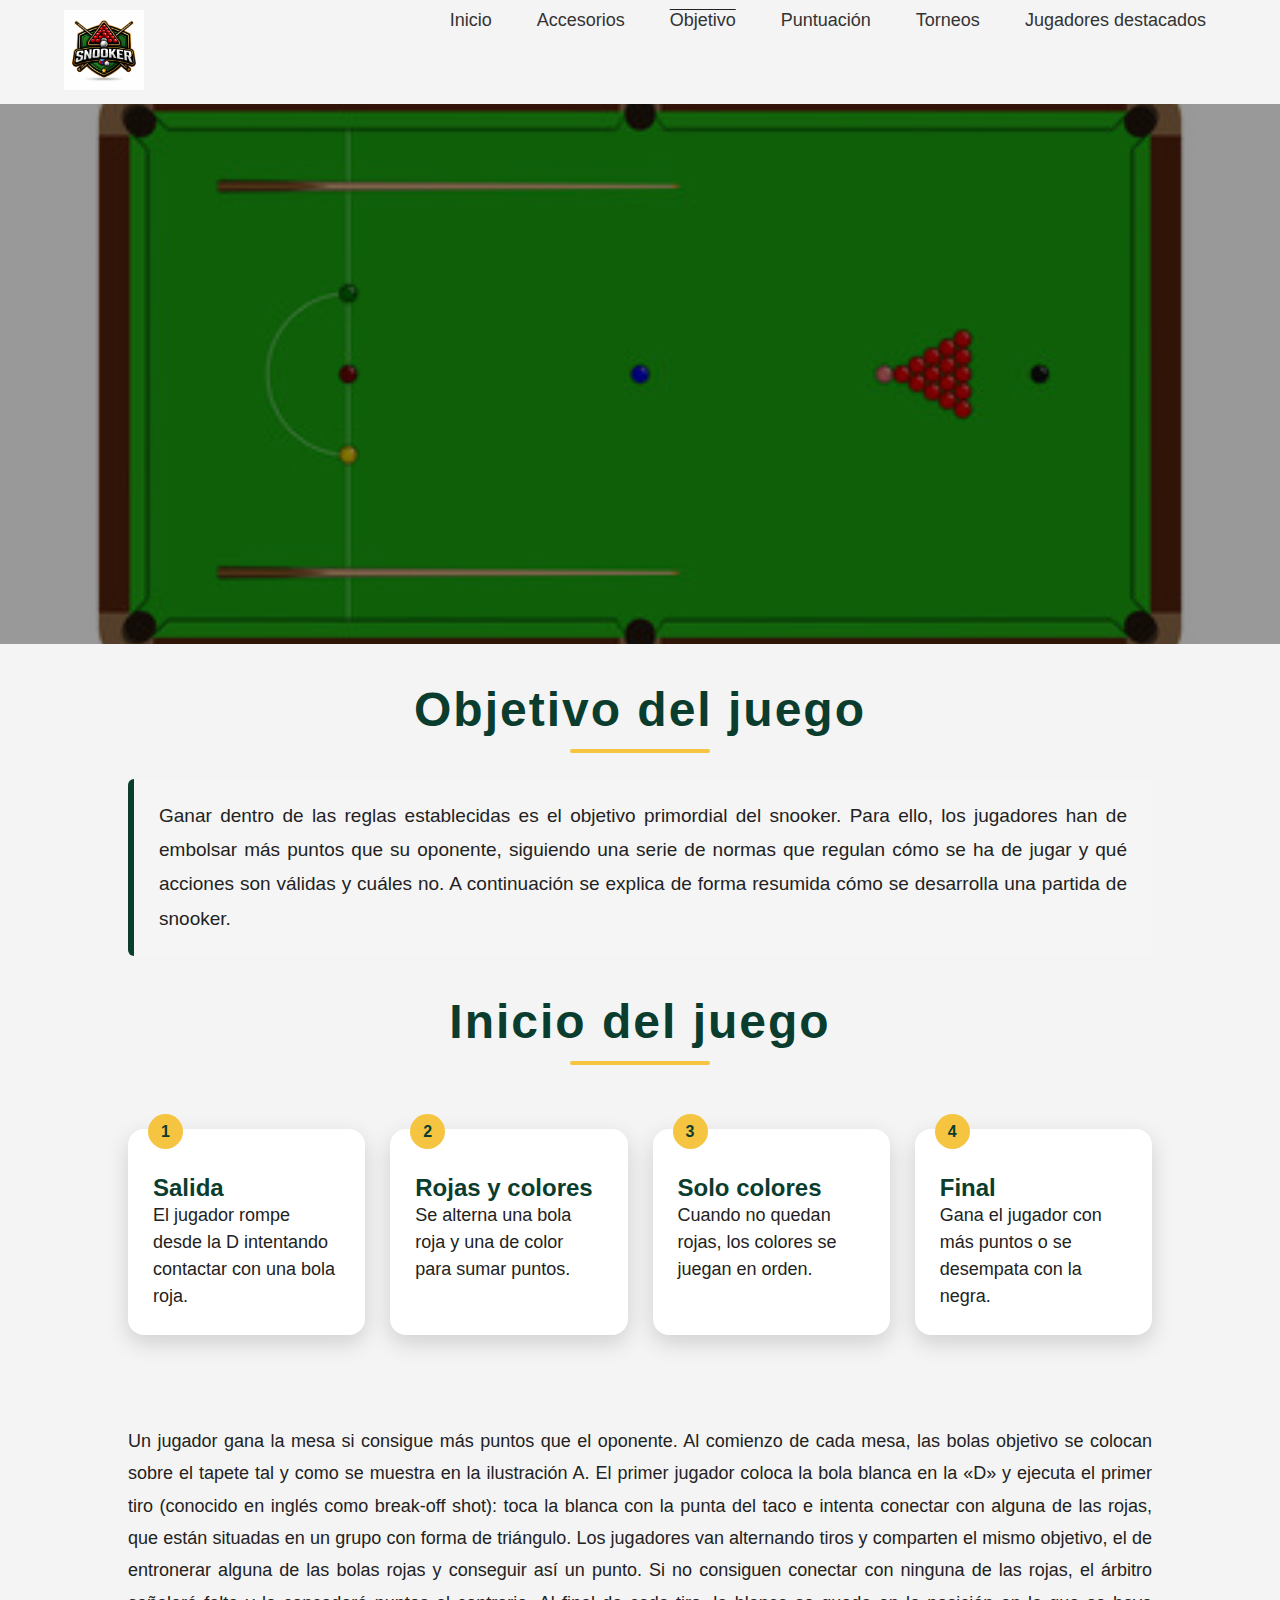
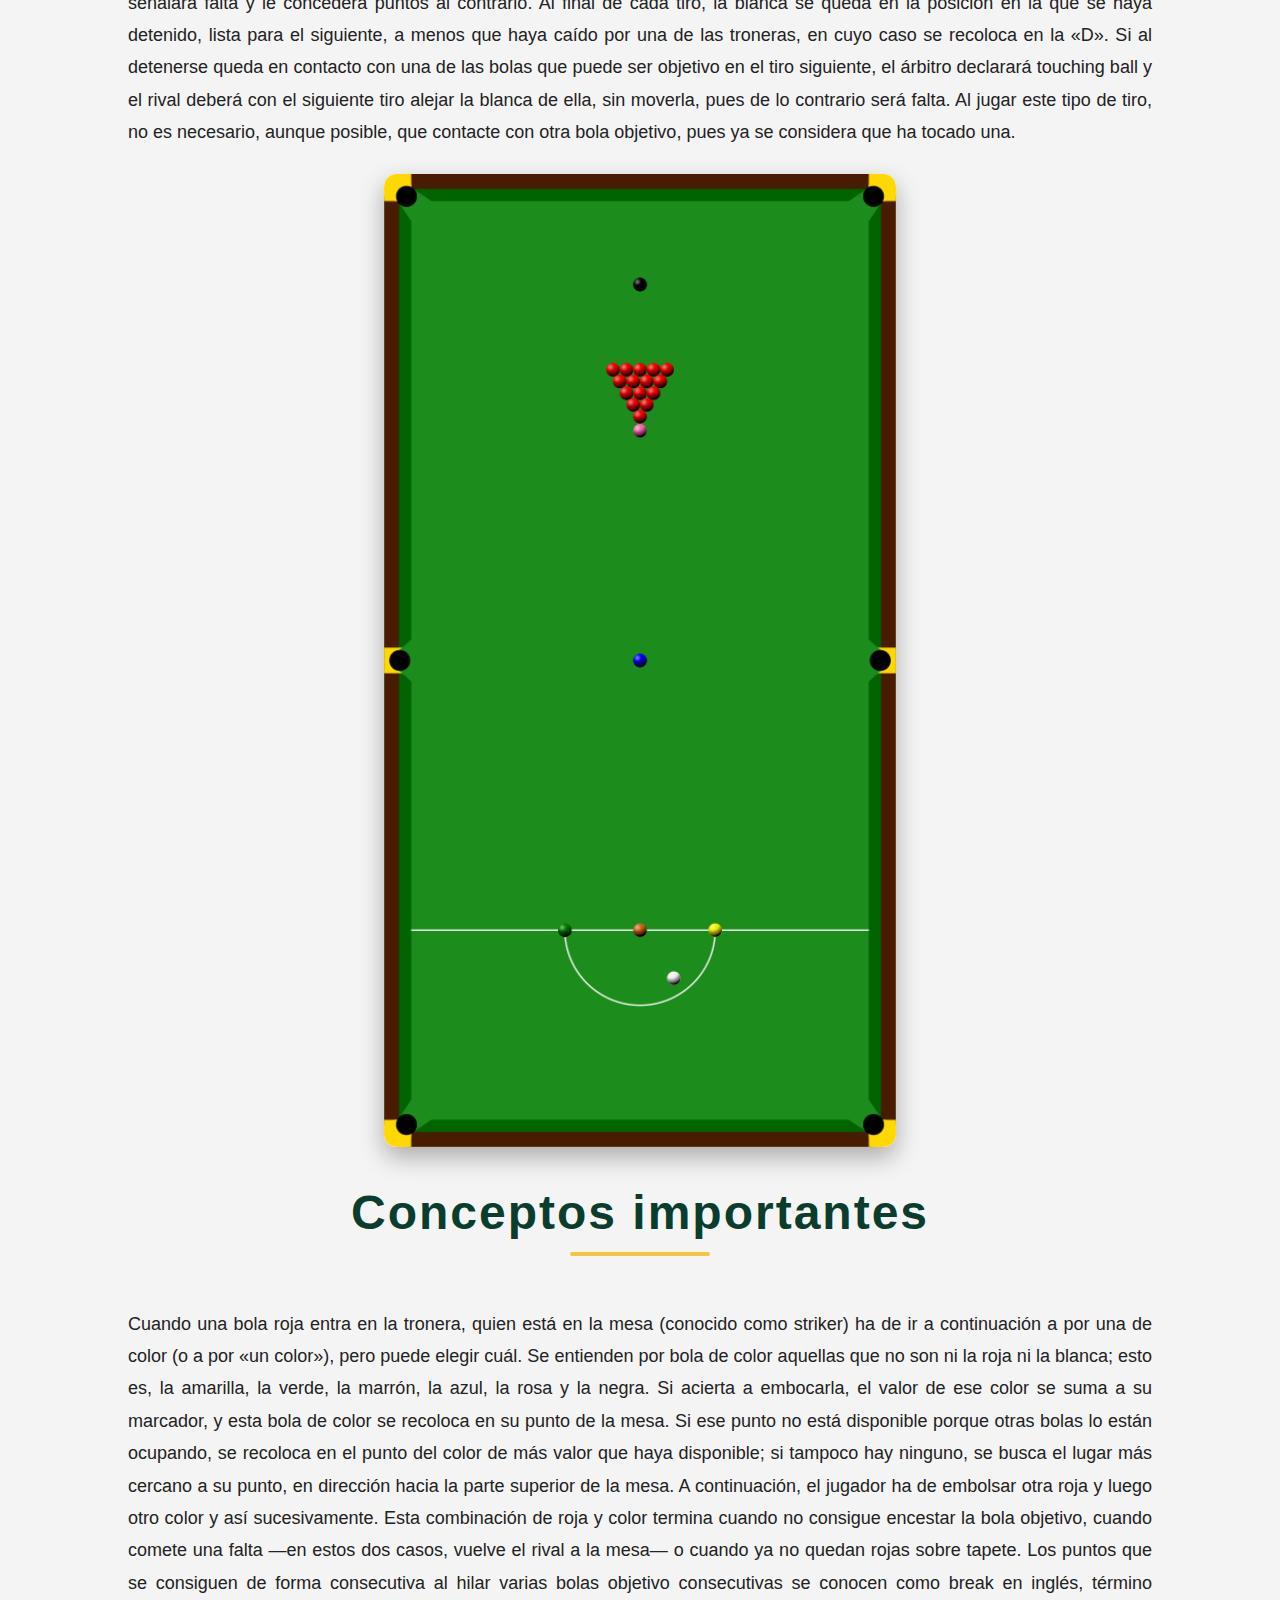
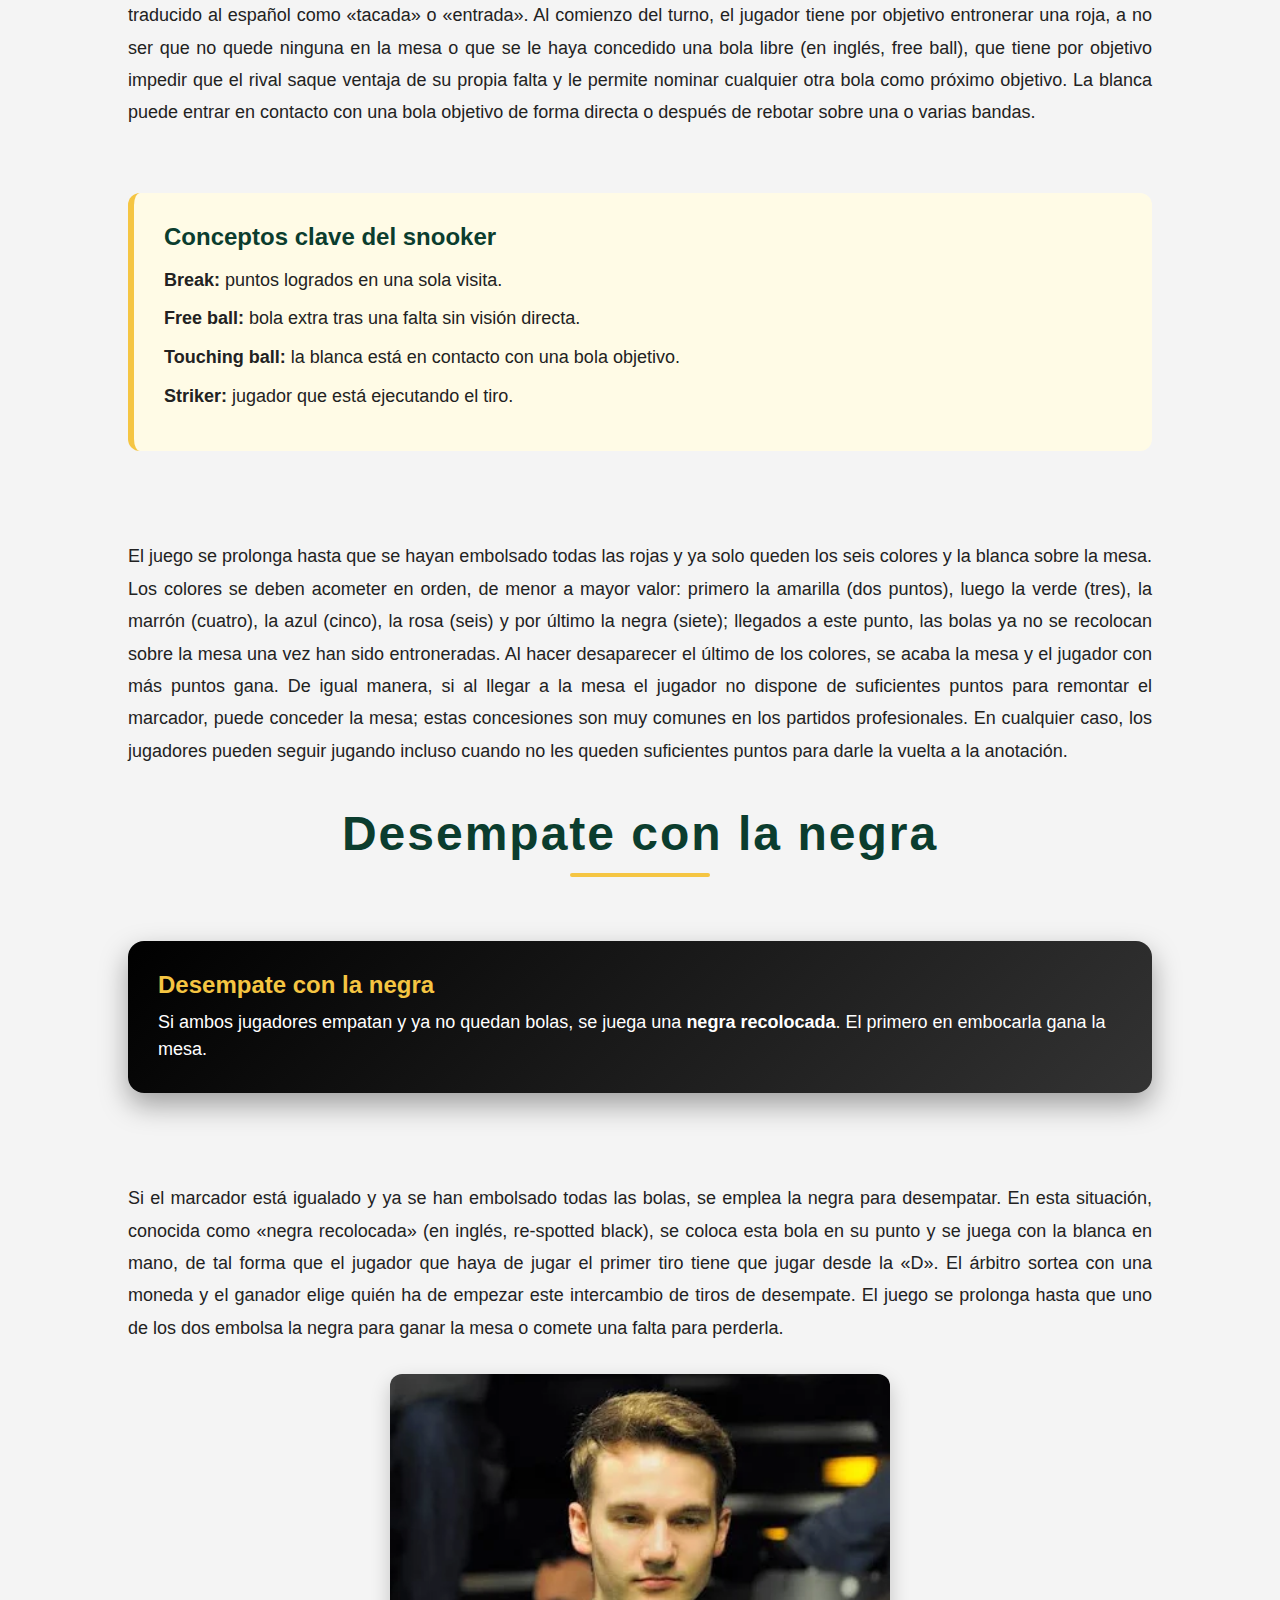
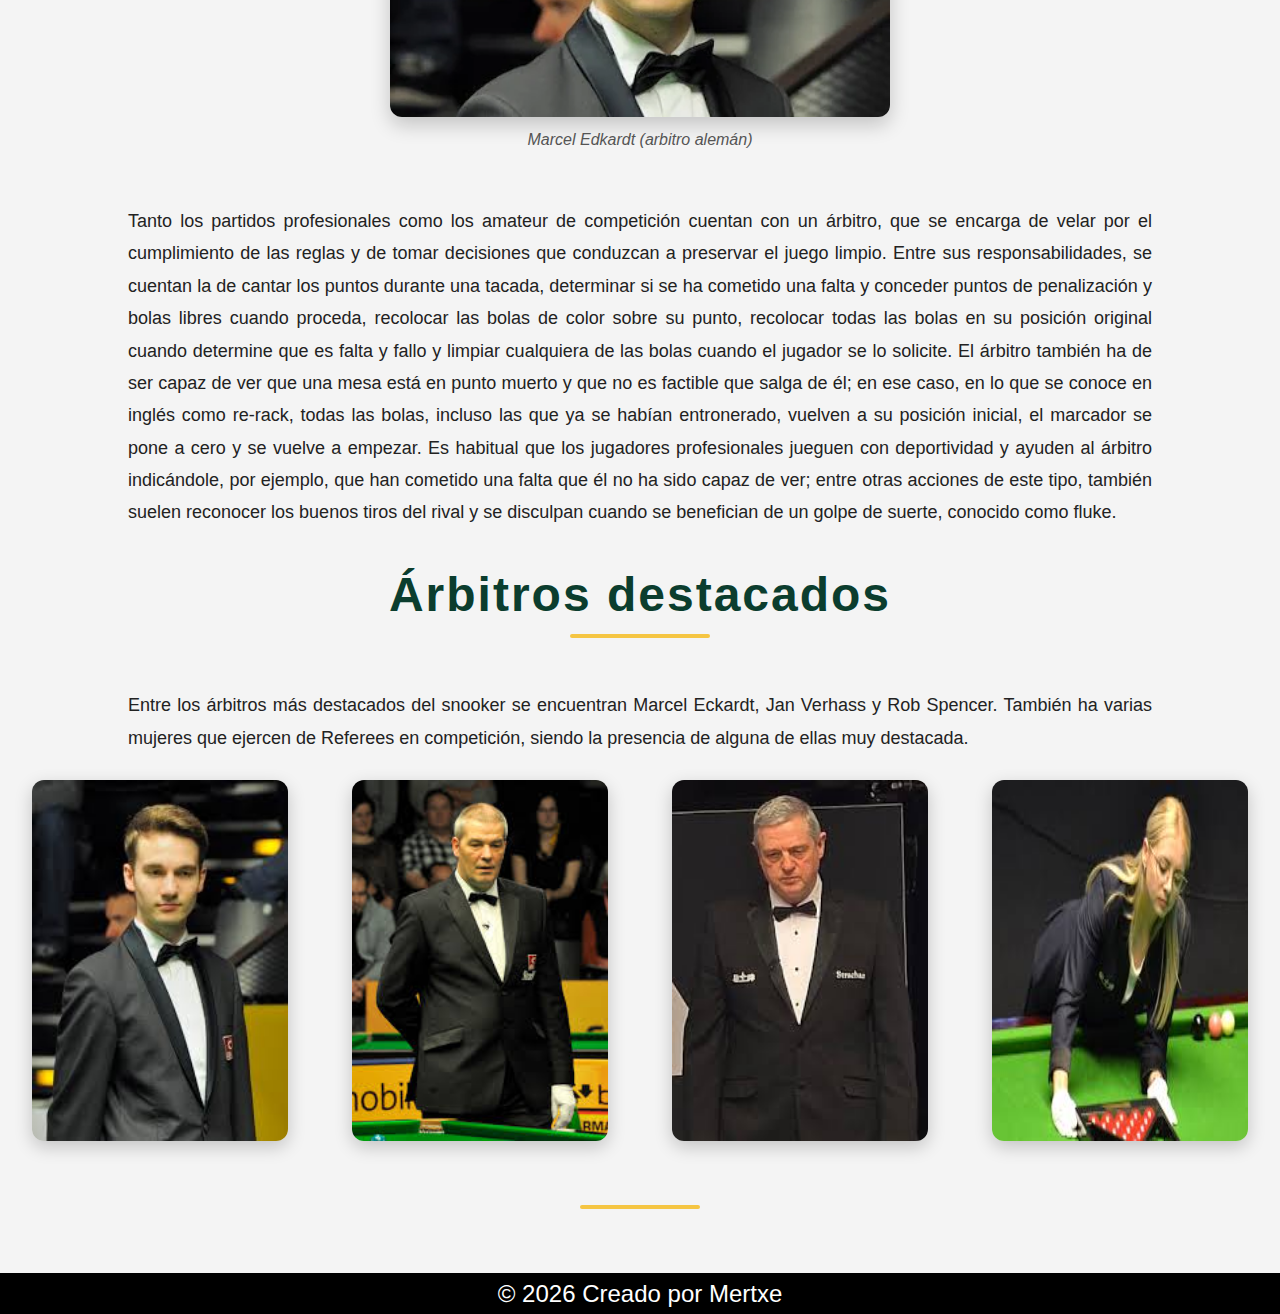
<file: Pages/Objetivo.html>
<!DOCTYPE html>

<html lang = "es">

    <head>
        <meta charset = "UTF-8">

        <meta name = "viewport" content = "width=device-width, initial-scale=1.0">

        <title>Mecánica del juego</title>

        <link rel = "shortcut icon" href = "../Images/snooker.png" type = "Image/jpg" sizes = "64x64">
		
		<link rel = "stylesheet" type = "text/css" href = "../Styles/Layout.css">
		<link rel = "stylesheet" type = "text/css" href = "../Styles/StylesObjetivo.css">

        <script type = "text/javascript" src = "../Js/#.js" defer></script>
    </head>

    <body>
        <header class = "Cabecera">
			<nav class = "BarrasNavegacion">
				<input type = "checkbox" id = "menu-toggle">
				<label for = "menu-toggle" class = "hamburger">&#9776;</label>

				<div class = "menu-container">
					<a href = "../index.html" class = "logo">
						<img class = "Logo" src = "../Images/Logo Snooker.png" alt = "Logo de la página">
					</a>

					<ul class = "menu">
						<li><a href = "../index.html">Inicio</a></li>
						<li><a href = "Accesorios.html">Accesorios</a></li>
						<li><a href = "Objetivo.html">Objetivo</a></li>
						<li><a href = "Puntuacion.html">Puntuación</a></li>
						<li><a href = "Torneos.html">Torneos</a></li>
						<li><a href = "Jugadores.html">Jugadores destacados</a></li>
					</ul>
				</div>
			</nav>
		</header>

		<div class = "ContenedorPortada">
			<img class = "ImagenPortada" src = "../Images/Mesa billar cenital.jpg" alt = "Imagen de una mesa de snooker">
		</div>

		<h1>Objetivo del juego</h1>

		<p class = "Justificado">Ganar dentro de las reglas establecidas es el objetivo primordial del snooker. Para ello, los jugadores han de embolsar más puntos que su oponente, siguiendo una serie de normas que regulan cómo se ha de jugar y qué acciones son válidas y cuáles no. A continuación se explica de forma resumida cómo se desarrolla una partida de snooker.</p>
		
		<!-- <hr class="separador"> -->
		
		<h1>Inicio del juego</h1>

		<section class = "fases-juego">
			<div class = "fase">
				<span class = "numero">1</span>
				<h3>Salida</h3>
				<p>El jugador rompe desde la D intentando contactar con una bola roja.</p>
			</div>

			<div class = "fase">
				<span class = "numero">2</span>
				<h3>Rojas y colores</h3>
				<p>Se alterna una bola roja y una de color para sumar puntos.</p>
			</div>

			<div class = "fase">
				<span class = "numero">3</span>
				<h3>Solo colores</h3>
				<p>Cuando no quedan rojas, los colores se juegan en orden.</p>
			</div>

			<div class = "fase">
				<span class = "numero">4</span>
				<h3>Final</h3>
				<p>Gana el jugador con más puntos o se desempata con la negra.</p>
			</div>
		</section>

		<p class = "Justificado">Un jugador gana la mesa si consigue más puntos que el oponente. Al comienzo de cada mesa, las bolas objetivo se colocan sobre el tapete tal y como se muestra en la ilustración A. El primer jugador coloca la bola blanca en la «D» y ejecuta el primer tiro (conocido en inglés como break-off shot): toca la blanca con la punta del taco e intenta conectar con alguna de las rojas, que están situadas en un grupo con forma de triángulo. Los jugadores van alternando tiros y comparten el mismo objetivo, el de entronerar alguna de las bolas rojas y conseguir así un punto. Si no consiguen conectar con ninguna de las rojas, el árbitro señalará falta y le concederá puntos al contrario. Al final de cada tiro, la blanca se queda en la posición en la que se haya detenido, lista para el siguiente, a menos que haya caído por una de las troneras, en cuyo caso se recoloca en la «D». Si al detenerse queda en contacto con una de las bolas que puede ser objetivo en el tiro siguiente, el árbitro declarará touching ball y el rival deberá con el siguiente tiro alejar la blanca de ella, sin moverla, pues de lo contrario será falta. Al jugar este tipo de tiro, no es necesario, aunque posible, que contacte con otra bola objetivo, pues ya se considera que ha tocado una.</p>
		
		<div class = "ContenedorMesa">
			<img class = "MesaBillar" src = "../Images/Snooker table drawing 2.svg.png" alt = "Imagen de una mesa de snooker">
		</div>

		<h1>Conceptos importantes</h1>


		<p class = "Justificado">Cuando una bola roja entra en la tronera, quien está en la mesa (conocido como striker) ha de ir a continuación a por una de color (o a por «un color»), pero puede elegir cuál. Se entienden por bola de color aquellas que no son ni la roja ni la blanca; esto es, la amarilla, la verde, la marrón, la azul, la rosa y la negra. Si acierta a embocarla, el valor de ese color se suma a su marcador, y esta bola de color se recoloca en su punto de la mesa. Si ese punto no está disponible porque otras bolas lo están ocupando, se recoloca en el punto del color de más valor que haya disponible; si tampoco hay ninguno, se busca el lugar más cercano a su punto, en dirección hacia la parte superior de la mesa. A continuación, el jugador ha de embolsar otra roja y luego otro color y así sucesivamente. Esta combinación de roja y color termina cuando no consigue encestar la bola objetivo, cuando comete una falta —en estos dos casos, vuelve el rival a la mesa— o cuando ya no quedan rojas sobre tapete. Los puntos que se consiguen de forma consecutiva al hilar varias bolas objetivo consecutivas se conocen como break en inglés, término traducido al español como «tacada» o «entrada». Al comienzo del turno, el jugador tiene por objetivo entronerar una roja, a no ser que no quede ninguna en la mesa o que se le haya concedido una bola libre (en inglés, free ball), que tiene por objetivo impedir que el rival saque ventaja de su propia falta y le permite nominar cualquier otra bola como próximo objetivo. La blanca puede entrar en contacto con una bola objetivo de forma directa o después de rebotar sobre una o varias bandas.</p>
		
		<section class = "conceptos-importantes">
			<h2>Conceptos clave del snooker</h2>

			<ul>
				<li><strong>Break:</strong> puntos logrados en una sola visita.</li>
				<li><strong>Free ball:</strong> bola extra tras una falta sin visión directa.</li>
				<li><strong>Touching ball:</strong> la blanca está en contacto con una bola objetivo.</li>
				<li><strong>Striker:</strong> jugador que está ejecutando el tiro.</li>
			</ul>
		</section>
		
		<p class = "Justificado">El juego se prolonga hasta que se hayan embolsado todas las rojas y ya solo queden los seis colores y la blanca sobre la mesa. Los colores se deben acometer en orden, de menor a mayor valor: primero la amarilla (dos puntos), luego la verde (tres), la marrón (cuatro), la azul (cinco), la rosa (seis) y por último la negra (siete); llegados a este punto, las bolas ya no se recolocan sobre la mesa una vez han sido entroneradas. Al hacer desaparecer el último de los colores, se acaba la mesa y el jugador con más puntos gana. De igual manera, si al llegar a la mesa el jugador no dispone de suficientes puntos para remontar el marcador, puede conceder la mesa; estas concesiones son muy comunes en los partidos profesionales. En cualquier caso, los jugadores pueden seguir jugando incluso cuando no les queden suficientes puntos para darle la vuelta a la anotación.</p>
		
		<h1>Desempate con la negra</h1>

		<section class = "desempate">
			<h2>Desempate con la negra</h2>
			<p>Si ambos jugadores empatan y ya no quedan bolas, se juega una <strong>negra recolocada</strong>. El primero en embocarla gana la mesa.</p>
		</section>

		<p class = "Justificado">Si el marcador está igualado y ya se han embolsado todas las bolas, se emplea la negra para desempatar. En esta situación, conocida como «negra recolocada» (en inglés, re-spotted black), se coloca esta bola en su punto y se juega con la blanca en mano, de tal forma que el jugador que haya de jugar el primer tiro tiene que jugar desde la «D». El árbitro sortea con una moneda y el ganador elige quién ha de empezar este intercambio de tiros de desempate. El juego se prolonga hasta que uno de los dos embolsa la negra para ganar la mesa o comete una falta para perderla.</p>
		
		<figure>
			<img class = "ImagenMarcel" src = "../Images/Marcel Edkardt.webp" alt = "Imagen de Marcel Edkardt">
			<figcaption>Marcel Edkardt (arbitro alemán)</figcaption>
		</figure>
		<p class = "Justificado">Tanto los partidos profesionales como los amateur de competición cuentan con un árbitro, que se encarga de velar por el cumplimiento de las reglas y de tomar decisiones que conduzcan a preservar el juego limpio. Entre sus responsabilidades, se cuentan la de cantar los puntos durante una tacada, determinar si se ha cometido una falta y conceder puntos de penalización y bolas libres cuando proceda, recolocar las bolas de color sobre su punto, recolocar todas las bolas en su posición original cuando determine que es falta y fallo y limpiar cualquiera de las bolas cuando el jugador se lo solicite. El árbitro también ha de ser capaz de ver que una mesa está en punto muerto y que no es factible que salga de él; en ese caso, en lo que se conoce en inglés como re-rack, todas las bolas, incluso las que ya se habían entronerado, vuelven a su posición inicial, el marcador se pone a cero y se vuelve a empezar. Es habitual que los jugadores profesionales jueguen con deportividad y ayuden al árbitro indicándole, por ejemplo, que han cometido una falta que él no ha sido capaz de ver; entre otras acciones de este tipo, también suelen reconocer los buenos tiros del rival y se disculpan cuando se benefician de un golpe de suerte, conocido como fluke.</p>

		<h1>Árbitros destacados</h1>

		<p class = "Justificado">Entre los árbitros más destacados del snooker se encuentran Marcel Eckardt, Jan Verhass y Rob Spencer. También ha varias mujeres que ejercen de Referees en competición, siendo la presencia de alguna de ellas muy destacada.</p>

		<div class = "ImagenesObjetivoArbitros">
			<img src = "../Images/Marcel Eckardt.jpg" alt = "Imagen de Marcel Edkardt">
			<img src = "../Images/Jan Verhass.jpg" alt = "Imagen de Jan Verhass">
			<img src = "../Images/Rob Spencer.jpg" alt = "Imagen de Rob Spencer">
			<img src = "../Images/Referee 2.jpg" alt = "Imagen de una árbitro de snooker">
		</div>

		<hr class = "separador-final">

        <footer>
			<div class = "ContenedorFooter">
				<div class = "copy">
					<p>© 2026 Creado por Mertxe</p>
				</div>
			</div>
		</footer>
    </body>

</html>
</file>
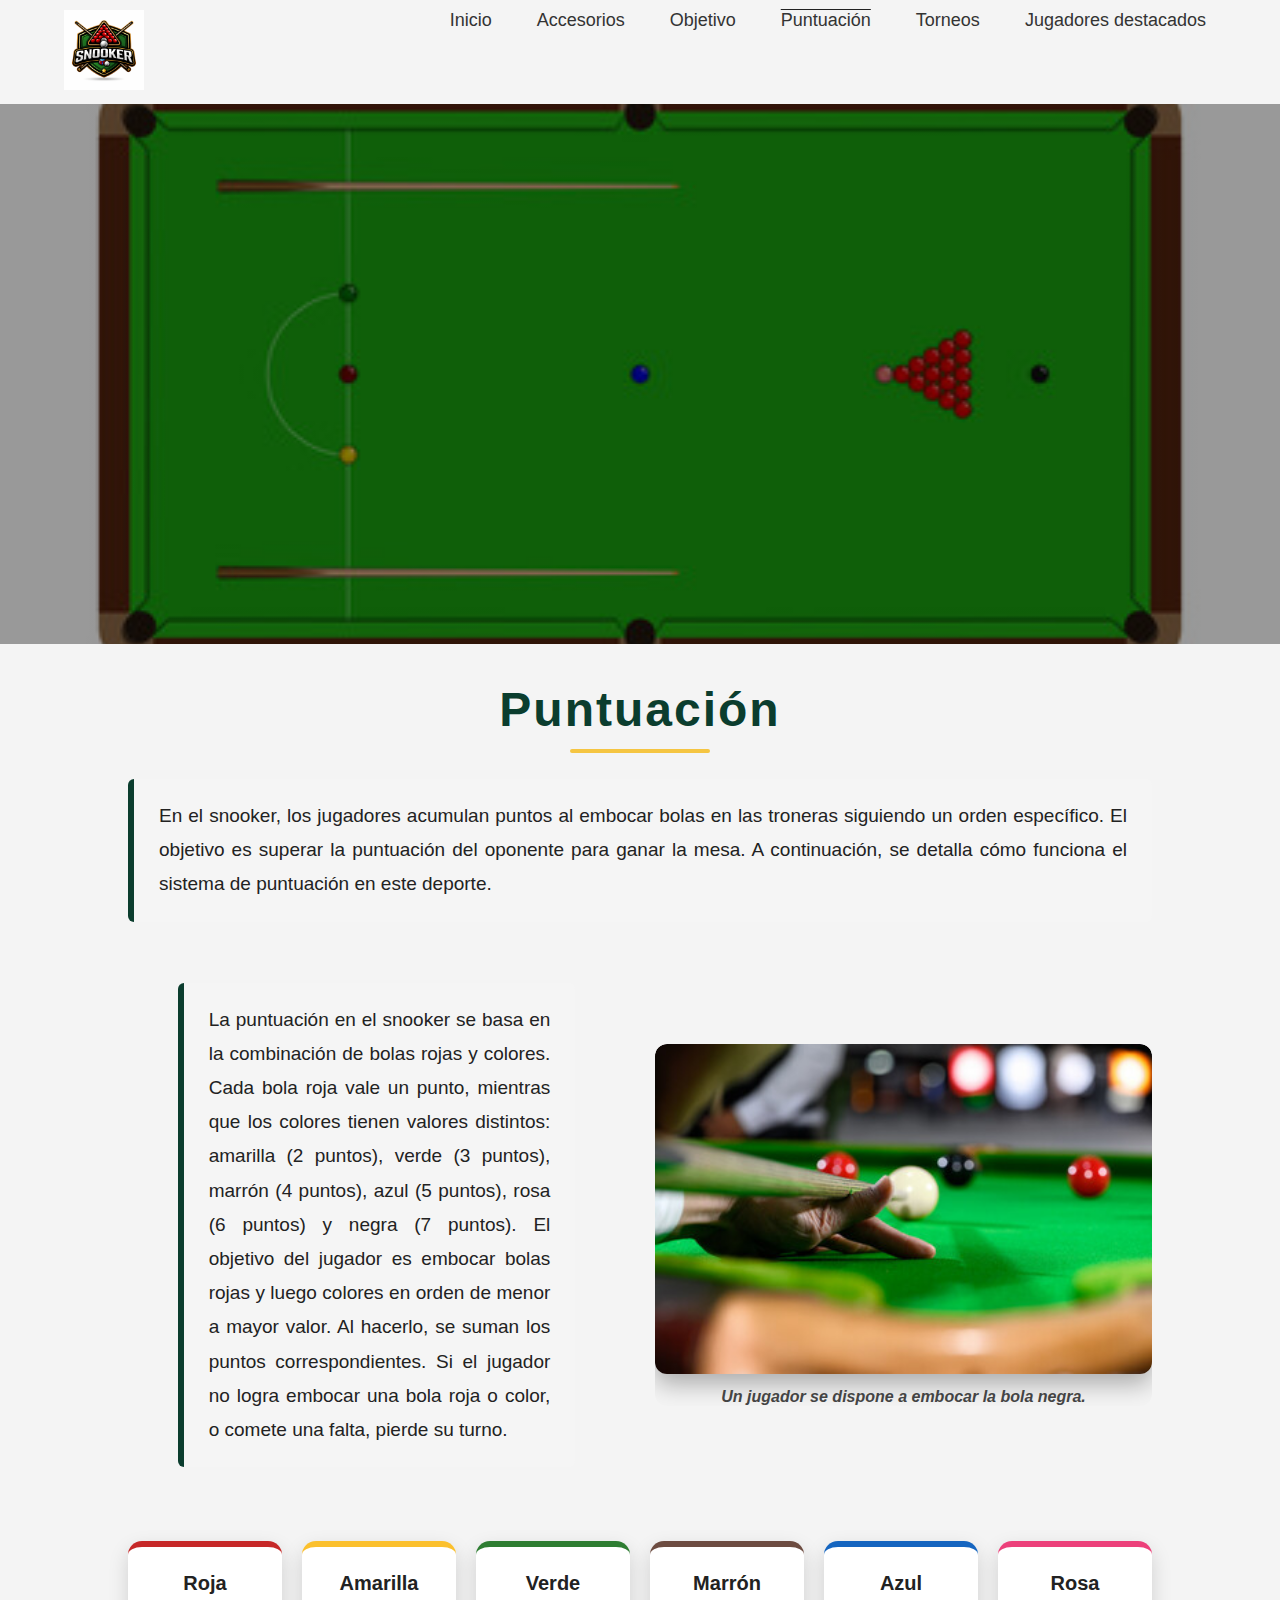
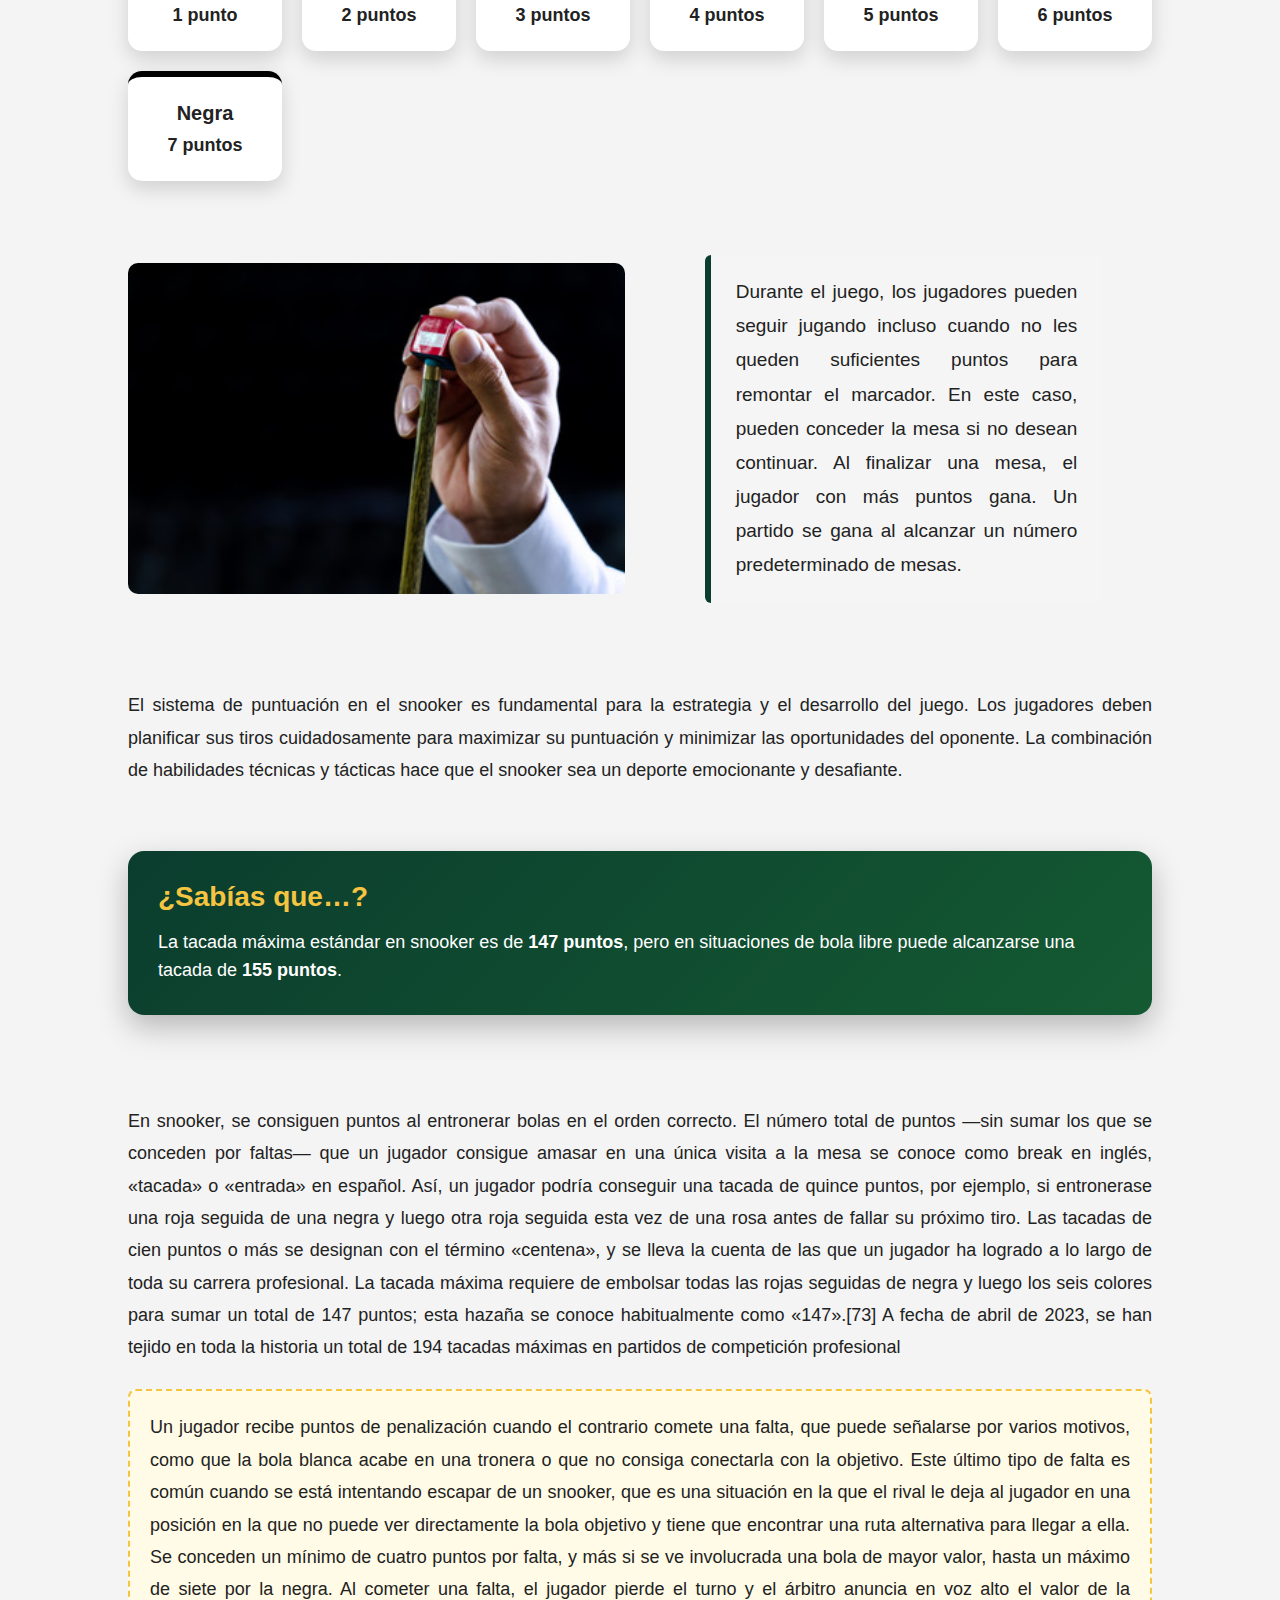
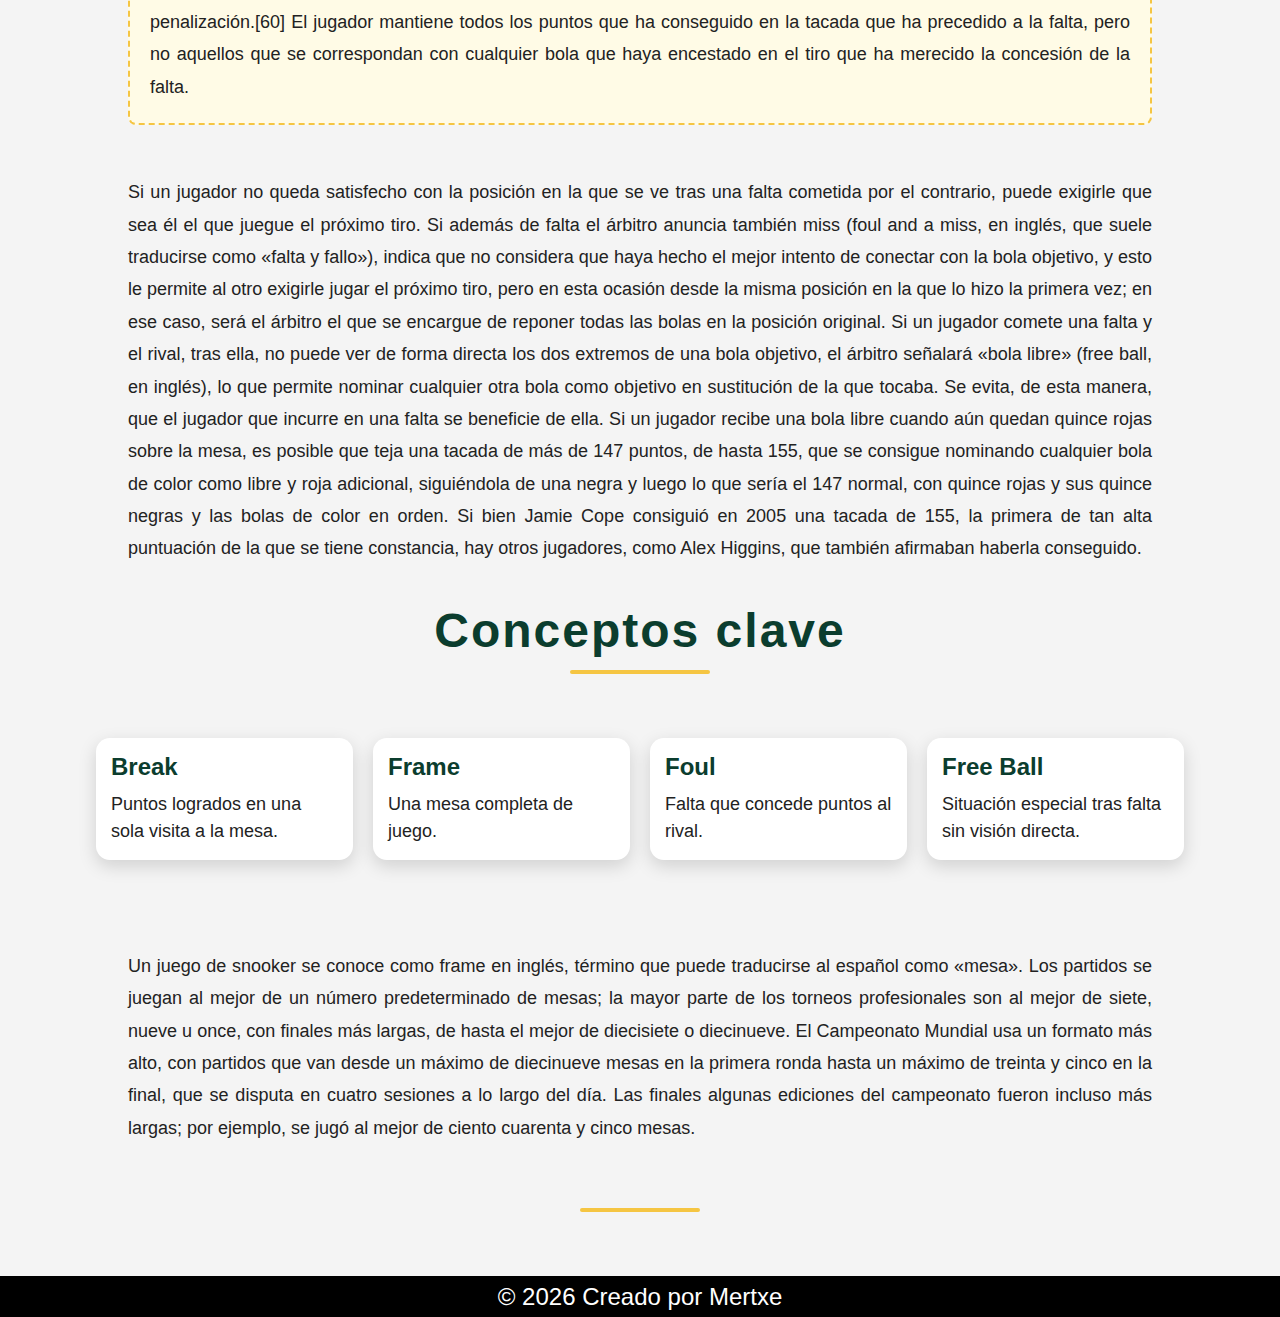
<file: Pages/Puntuacion.html>
<!DOCTYPE html>

<html lang = "es">

    <head>
        <meta charset = "UTF-8">

        <meta name = "viewport" content = "width=device-width, initial-scale=1.0">

        <title>Mecánica del juego</title>

        <link rel = "shortcut icon" href = "../Images/snooker.png" type = "Image/jpg" sizes = "64x64">
		
		<link rel = "stylesheet" type = "text/css" href = "../Styles/Layout.css">
		<link rel = "stylesheet" type = "text/css" href = "../Styles/StylesPuntuacion.css">

        <script type = "text/javascript" src = "../Js/#.js" defer></script>
    </head>

    <body>
        <header class = "Cabecera">
			<nav class = "BarrasNavegacion">
				<input type = "checkbox" id = "menu-toggle">
				<label for = "menu-toggle" class = "hamburger">&#9776;</label>

				<div class = "menu-container">
					<a href = "../index.html" class = "logo">
						<img class = "Logo" src = "../Images/Logo Snooker.png" alt = "Logo de la página">
					</a>

					<ul class = "menu">
						<li><a href = "../index.html">Inicio</a></li>
						<li><a href = "Accesorios.html">Accesorios</a></li>
						<li><a href = "Objetivo.html">Objetivo</a></li>
						<li><a href = "Puntuacion.html">Puntuación</a></li>
						<li><a href = "Torneos.html">Torneos</a></li>
						<li><a href = "Jugadores.html">Jugadores destacados</a></li>
					</ul>
				</div>
			</nav>
		</header>

		<div class = "ContenedorPortada">
			<img class = "ImagenPortada" src = "../Images/Mesa billar cenital.jpg" alt = "Imagen de una mesa de snooker">
		</div>

		<h1>Puntuación</h1>

		<p class = "Justificado">En el snooker, los jugadores acumulan puntos al embocar bolas en las troneras siguiendo un orden específico. El objetivo es superar la puntuación del oponente para ganar la mesa. A continuación, se detalla cómo funciona el sistema de puntuación en este deporte.</p>
		
		<section class = "bloque-accesorio">
  			<div class = "texto">
				<p class = "Justificado">La puntuación en el snooker se basa en la combinación de bolas rojas y colores. Cada bola roja vale un punto, mientras que los colores tienen valores distintos: amarilla (2 puntos), verde (3 puntos), marrón (4 puntos), azul (5 puntos), rosa (6 puntos) y negra (7 puntos). El objetivo del jugador es embocar bolas rojas y luego colores en orden de menor a mayor valor. Al hacerlo, se suman los puntos correspondientes. Si el jugador no logra embocar una bola roja o color, o comete una falta, pierde su turno.</p>
			</div>
		
			<figure>
				<img class = "ImagenPuntuacion" src = "../Images/Tiro a bola negra.jpg" alt = "Imagen de un jugador que va ajugar con bola negra de snooker">
				<figcaption>Un jugador se dispone a embocar la bola negra.</figcaption>
			</figure>
		</section>

		<section class="cards-puntuacion">
			<div class="card roja">
				<h3>Roja</h3>
				<p>1 punto</p>
			</div>

			<div class="card amarilla">
				<h3>Amarilla</h3>
				<p>2 puntos</p>
			</div>

			<div class="card verde">
				<h3>Verde</h3>
				<p>3 puntos</p>
			</div>

			<div class="card marron">
				<h3>Marrón</h3>
				<p>4 puntos</p>
			</div>

			<div class="card azul">
				<h3>Azul</h3>
				<p>5 puntos</p>
			</div>

			<div class="card rosa">
				<h3>Rosa</h3>
				<p>6 puntos</p>
			</div>

			<div class="card negra">
				<h3>Negra</h3>
				<p>7 puntos</p>
			</div>
		</section>

		<section class = "bloque-accesorio invertido">
  			<div class = "texto">
				<p class = "Justificado">Durante el juego, los jugadores pueden seguir jugando incluso cuando no les queden suficientes puntos para remontar el marcador. En este caso, pueden conceder la mesa si no desean continuar. Al finalizar una mesa, el jugador con más puntos gana. Un partido se gana al alcanzar un número predeterminado de mesas.</p>
			</div>

			<img class = "TizaTaco" src = "../Images/Dando tiza al taco.jpg" alt = "Imagen de una mesa de snooker">
		</section>

		<p class = "Justificado">El sistema de puntuación en el snooker es fundamental para la estrategia y el desarrollo del juego. Los jugadores deben planificar sus tiros cuidadosamente para maximizar su puntuación y minimizar las oportunidades del oponente. La combinación de habilidades técnicas y tácticas hace que el snooker sea un deporte emocionante y desafiante.</p>

		<section class = "sabias-que">
			<h2>¿Sabías que…?</h2>

			<p>La tacada máxima estándar en snooker es de <strong>147 puntos</strong>, pero en situaciones de bola libre puede alcanzarse una tacada de <strong>155 puntos</strong>.</p>
		</section>

		<p class = "Justificado">En snooker, se consiguen puntos al entronerar bolas en el orden correcto. El número total de puntos —sin sumar los que se conceden por faltas— que un jugador consigue amasar en una única visita a la mesa se conoce como break en inglés, «tacada» o «entrada» en español. Así, un jugador podría conseguir una tacada de quince puntos, por ejemplo, si entronerase una roja seguida de una negra y luego otra roja seguida esta vez de una rosa antes de fallar su próximo tiro. Las tacadas de cien puntos o más se designan con el término «centena», y se lleva la cuenta de las que un jugador ha logrado a lo largo de toda su carrera profesional. La tacada máxima requiere de embolsar todas las rojas seguidas de negra y luego los seis colores para sumar un total de 147 puntos; esta hazaña se conoce habitualmente como «147».[73]​ A fecha de abril de 2023, se han tejido en toda la historia un total de 194 tacadas máximas en partidos de competición profesional</p>
		<p class = "Justificado">Un jugador recibe puntos de penalización cuando el contrario comete una falta, que puede señalarse por varios motivos, como que la bola blanca acabe en una tronera o que no consiga conectarla con la objetivo. Este último tipo de falta es común cuando se está intentando escapar de un snooker, que es una situación en la que el rival le deja al jugador en una posición en la que no puede ver directamente la bola objetivo y tiene que encontrar una ruta alternativa para llegar a ella. Se conceden un mínimo de cuatro puntos por falta, y más si se ve involucrada una bola de mayor valor, hasta un máximo de siete por la negra. Al cometer una falta, el jugador pierde el turno y el árbitro anuncia en voz alto el valor de la penalización.[60]​ El jugador mantiene todos los puntos que ha conseguido en la tacada que ha precedido a la falta, pero no aquellos que se correspondan con cualquier bola que haya encestado en el tiro que ha merecido la concesión de la falta.</p>
		<p class = "Justificado">Si un jugador no queda satisfecho con la posición en la que se ve tras una falta cometida por el contrario, puede exigirle que sea él el que juegue el próximo tiro. Si además de falta el árbitro anuncia también miss (foul and a miss, en inglés, que suele traducirse como «falta y fallo»), indica que no considera que haya hecho el mejor intento de conectar con la bola objetivo, y esto le permite al otro exigirle jugar el próximo tiro, pero en esta ocasión desde la misma posición en la que lo hizo la primera vez; en ese caso, será el árbitro el que se encargue de reponer todas las bolas en la posición original. Si un jugador comete una falta y el rival, tras ella, no puede ver de forma directa los dos extremos de una bola objetivo, el árbitro señalará «bola libre» (free ball, en inglés), lo que permite nominar cualquier otra bola como objetivo en sustitución de la que tocaba. Se evita, de esta manera, que el jugador que incurre en una falta se beneficie de ella. Si un jugador recibe una bola libre cuando aún quedan quince rojas sobre la mesa, es posible que teja una tacada de más de 147 puntos, de hasta 155, que se consigue nominando cualquier bola de color como libre y roja adicional, siguiéndola de una negra y luego lo que sería el 147 normal, con quince rojas y sus quince negras y las bolas de color en orden. Si bien Jamie Cope consiguió en 2005 una tacada de 155, la primera de tan alta puntuación de la que se tiene constancia, hay otros jugadores, como Alex Higgins, que también afirmaban haberla conseguido.</p>
		
		<h1>Conceptos clave</h1>
		<section class = "conceptos-clave">

			<div class = "concepto">
				<h4>Break</h4>
				<p>Puntos logrados en una sola visita a la mesa.</p>
			</div>

			<div class = "concepto">
				<h4>Frame</h4>
				<p>Una mesa completa de juego.</p>
			</div>

			<div class = "concepto">
				<h4>Foul</h4>
				<p>Falta que concede puntos al rival.</p>
			</div>

			<div class = "concepto">
				<h4>Free Ball</h4>
				<p>Situación especial tras falta sin visión directa.</p>
			</div>
		</section>

		<p class = "Justificado">Un juego de snooker se conoce como frame en inglés, término que puede traducirse al español como «mesa». Los partidos se juegan al mejor de un número predeterminado de mesas; la mayor parte de los torneos profesionales son al mejor de siete, nueve u once, con finales más largas, de hasta el mejor de diecisiete o diecinueve. El Campeonato Mundial usa un formato más alto, con partidos que van desde un máximo de diecinueve mesas en la primera ronda hasta un máximo de treinta y cinco en la final, que se disputa en cuatro sesiones a lo largo del día. Las finales algunas ediciones del campeonato fueron incluso más largas; por ejemplo, se jugó al mejor de ciento cuarenta y cinco mesas.</p>
		
		<hr class="separador-final">
		
		<footer>
			<div class = "ContenedorFooter">
				<div class = "copy">
					<p>© 2026 Creado por Mertxe</p>
				</div>
			</div>
		</footer>
    </body>

</html>
</file>
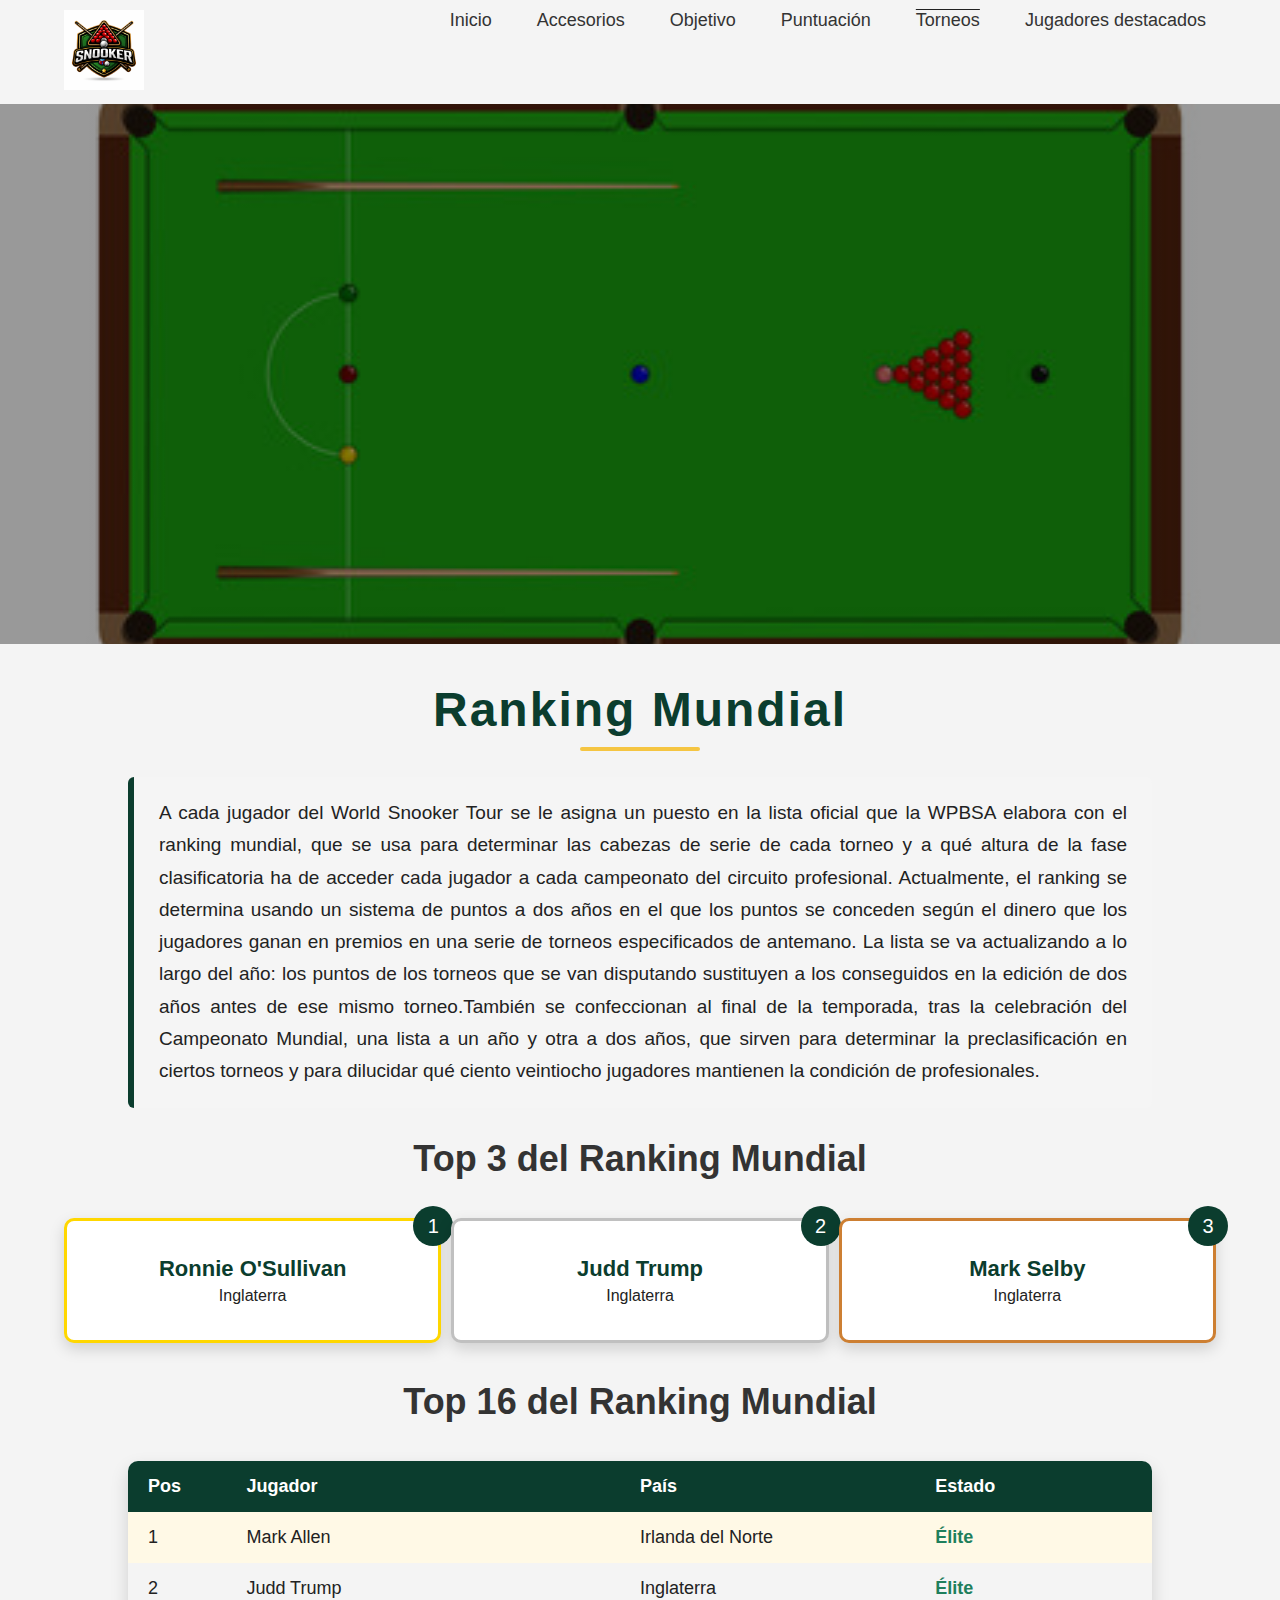
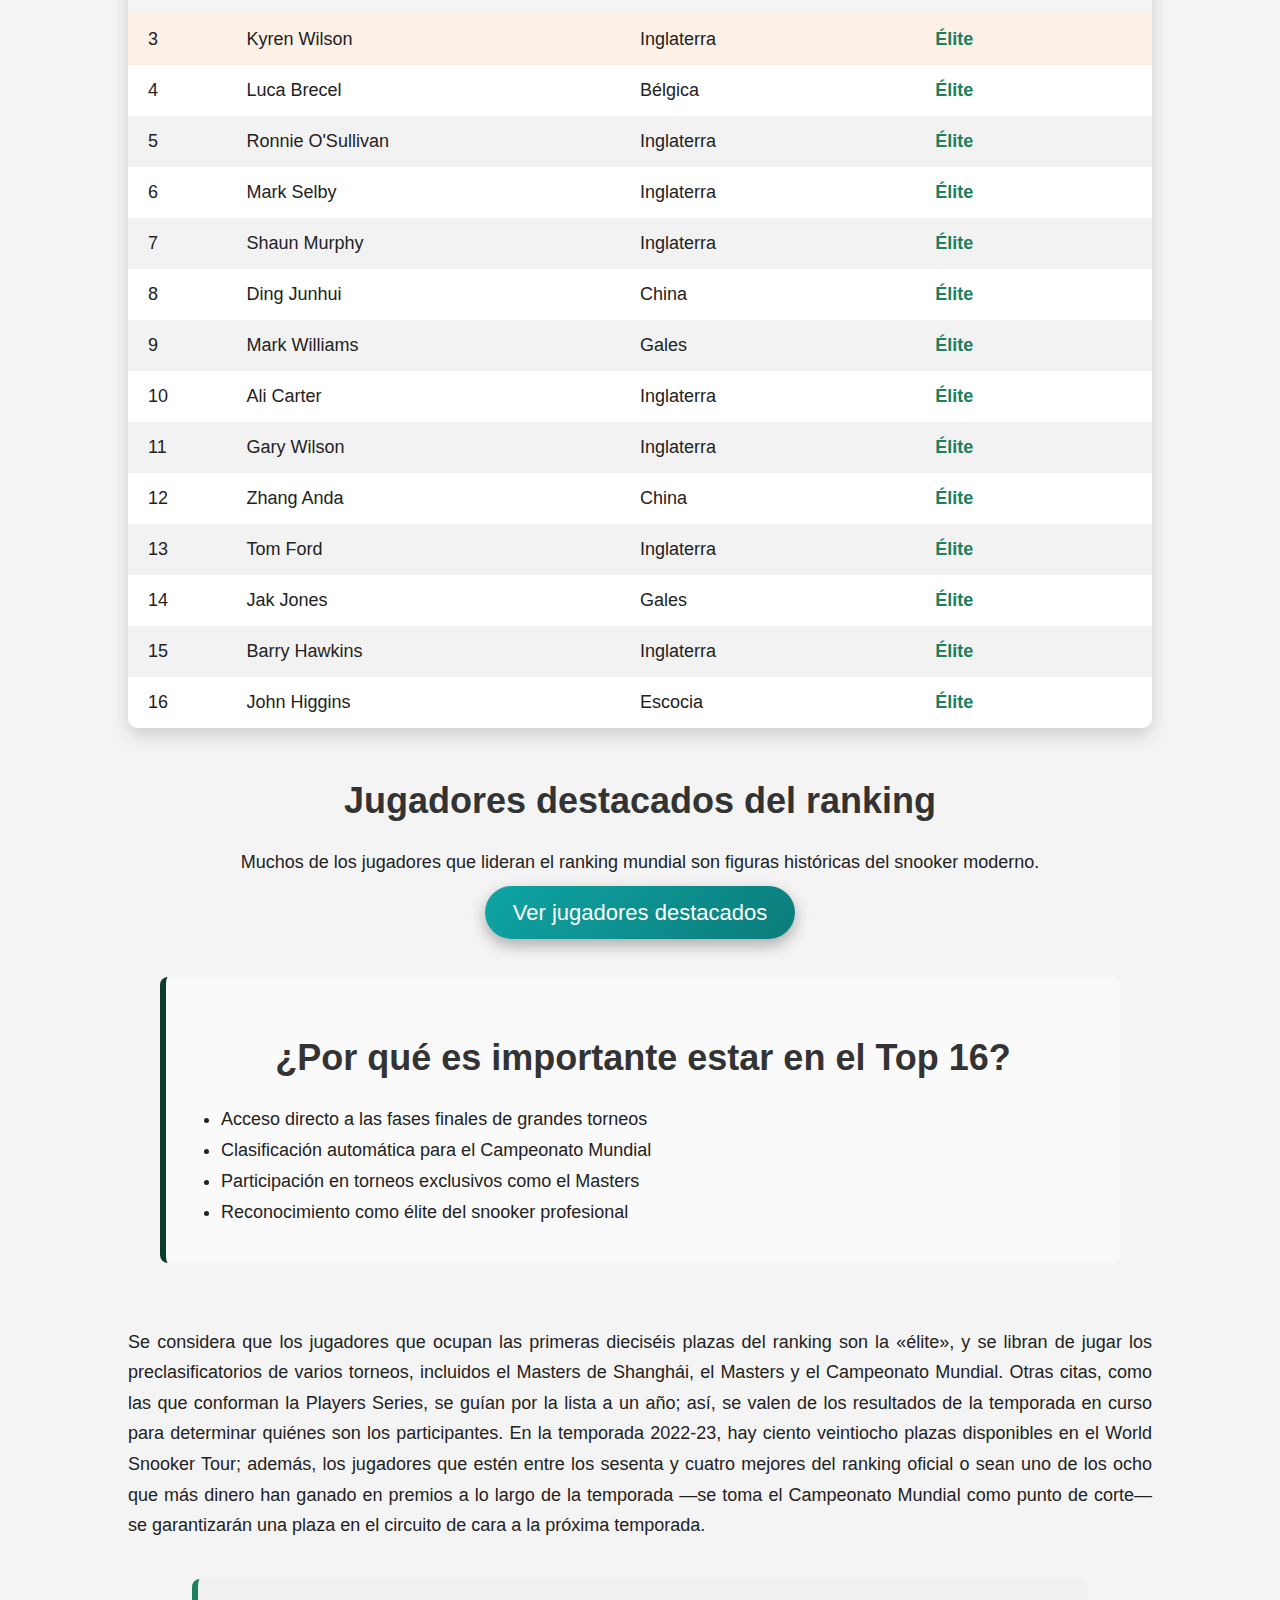
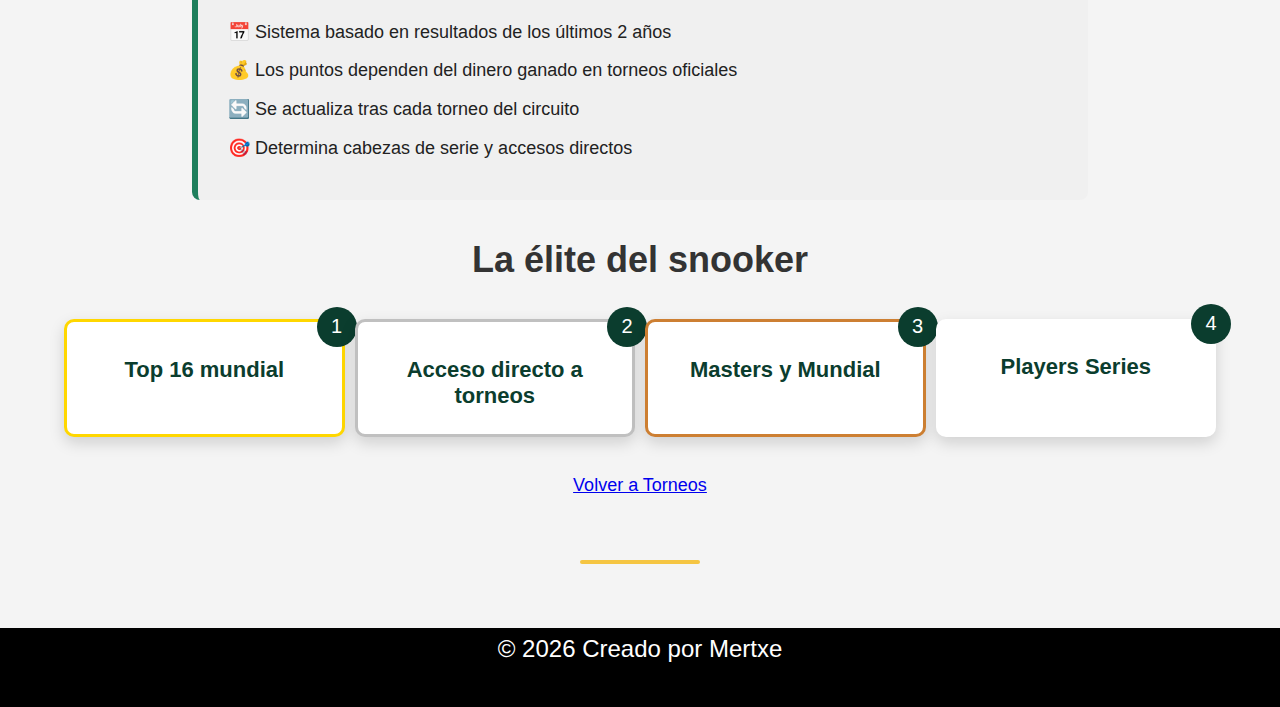
<file: Pages/Ranking.html>
<!DOCTYPE html>

    <html lang = "es">

    <head>
        <meta charset = "UTF-8">

        <meta name = "viewport" content = "width=device-width, initial-scale=1.0">
        
        <title>Ranking Mundial</title>

        <link rel = "shortcut icon" href = "../Images/snooker.png" type = "Image/jpg" sizes = "64x64">
		
		<link rel = "stylesheet" type = "text/css" href = "../Styles/Layout.css">
		<link rel = "stylesheet" type = "text/css" href = "../Styles/StylesRanking.css">

        <script type = "text/javascript" src = "../Js/#.js" defer></script>
    </head>

    <body>
        <header class = "Cabecera">
			<nav class = "BarrasNavegacion">
				<input type = "checkbox" id = "menu-toggle">
				<label for = "menu-toggle" class = "hamburger">&#9776;</label>

				<div class = "menu-container">
					<a href = "../index.html" class = "logo">
						<img class = "Logo" src = "../Images/Logo Snooker.png" alt = "Logo de la página">
					</a>

					<ul class = "menu">
						<li><a href = "../index.html">Inicio</a></li>
						<li><a href = "Accesorios.html">Accesorios</a></li>
						<li><a href = "Objetivo.html">Objetivo</a></li>
						<li><a href = "Puntuacion.html">Puntuación</a></li>
						<li><a href = "Torneos.html">Torneos</a></li>
						<li><a href = "Jugadores.html">Jugadores destacados</a></li>
					</ul>
				</div>
			</nav>
		</header>

        <div class = "ContenedorPortada">
			<img class = "ImagenPortada" src = "../Images/Mesa billar cenital.jpg" alt = "Imagen de una mesa de snooker">
		</div>

		<h1>Ranking Mundial</h1>

        <p class = "Justificado">A cada jugador del World Snooker Tour se le asigna un puesto en la lista oficial que la WPBSA elabora con el ranking mundial, que se usa para determinar las cabezas de serie de cada torneo y a qué altura de la fase clasificatoria ha de acceder cada jugador a cada campeonato del circuito profesional. Actualmente, el ranking se determina usando un sistema de puntos a dos años en el que los puntos se conceden según el dinero que los jugadores ganan en premios en una serie de torneos especificados de antemano. La lista se va actualizando a lo largo del año: los puntos de los torneos que se van disputando sustituyen a los conseguidos en la edición de dos años antes de ese mismo torneo.También se confeccionan al final de la temporada, tras la celebración del Campeonato Mundial, una lista a un año y otra a dos años, que sirven para determinar la preclasificación en ciertos torneos y para dilucidar qué ciento veintiocho jugadores mantienen la condición de profesionales.</p>
        
		<h2>Top 3 del Ranking Mundial</h2>

		<section class = "RankingGrid">
			<article class = "RankingCard oro">
				<span class = "posicion">1</span>
				<h3>Ronnie O'Sullivan</h3>
				<p>Inglaterra</p>
			</article>

			<article class = "RankingCard plata">
				<span class = "posicion">2</span>
				<h3>Judd Trump</h3>
				<p>Inglaterra</p>
			</article>

			<article class = "RankingCard bronce">
				<span class = "posicion">3</span>
				<h3>Mark Selby</h3>
				<p>Inglaterra</p>
			</article>
		</section>

		<h2>Top 16 del Ranking Mundial</h2>

		<section class = "TablaRanking">
			<div class = "FilaRanking encabezado">
				<span>Pos</span>
				<span>Jugador</span>
				<span>País</span>
				<span>Estado</span>
			</div>

			<div class = "FilaRanking elite">
				<span>1</span>
				<span>Mark Allen</span>
				<span>Irlanda del Norte</span>
				<span>Élite</span>
			</div>

			<div class = "FilaRanking elite">
				<span>2</span>
				<span>Judd Trump</span>
				<span>Inglaterra</span>
				<span>Élite</span>
			</div>

			<div class = "FilaRanking elite">
				<span>3</span>
				<span>Kyren Wilson</span>
				<span>Inglaterra</span>
				<span>Élite</span>
			</div>

			<div class = "FilaRanking elite">
				<span>4</span>
				<span>Luca Brecel</span>
				<span>Bélgica</span>
				<span>Élite</span>
			</div>

			<div class = "FilaRanking elite">
				<span>5</span>
				<span>Ronnie O'Sullivan</span>
				<span>Inglaterra</span>
				<span>Élite</span>
			</div>

			<div class = "FilaRanking elite">
				<span>6</span>
				<span>Mark Selby</span>
				<span>Inglaterra</span>
				<span>Élite</span>
			</div>

			<div class = "FilaRanking elite">
				<span>7</span>
				<span>Shaun Murphy</span>
				<span>Inglaterra</span>
				<span>Élite</span>
			</div>

			<div class = "FilaRanking elite">
				<span>8</span>
				<span>Ding Junhui</span>
				<span>China</span>
				<span>Élite</span>
			</div>

			<div class = "FilaRanking elite">
				<span>9</span>
				<span>Mark Williams</span>
				<span>Gales</span>
				<span>Élite</span>
			</div>

			<div class = "FilaRanking elite">
				<span>10</span>
				<span>Ali Carter</span>
				<span>Inglaterra</span>
				<span>Élite</span>
			</div>

			<div class = "FilaRanking elite">
				<span>11</span>
				<span>Gary Wilson</span>
				<span>Inglaterra</span>
				<span>Élite</span>
			</div>

			<div class = "FilaRanking elite">
				<span>12</span>
				<span>Zhang Anda</span>
				<span>China</span>
				<span>Élite</span>
			</div>

			<div class = "FilaRanking elite">
				<span>13</span>
				<span>Tom Ford</span>
				<span>Inglaterra</span>
				<span>Élite</span>
			</div>

			<div class = "FilaRanking elite">
				<span>14</span>
				<span>Jak Jones</span>
				<span>Gales</span>
				<span>Élite</span>
			</div>

			<div class = "FilaRanking elite">
				<span>15</span>
				<span>Barry Hawkins</span>
				<span>Inglaterra</span>
				<span>Élite</span>
			</div>

			<div class = "FilaRanking elite">
				<span>16</span>
				<span>John Higgins</span>
				<span>Escocia</span>
				<span>Élite</span>
			</div>
		</section>

		<section class = "RankingRelacion">
			<h2>Jugadores destacados del ranking</h2>

			<p>Muchos de los jugadores que lideran el ranking mundial son figuras históricas del snooker moderno.</p>

			<a class = "Trigger" href = "Jugadores.html">Ver jugadores destacados</a>
		</section>

		<section class = "BloqueTop16">
			<h2>¿Por qué es importante estar en el Top 16?</h2>
			
			<ul>
				<li>Acceso directo a las fases finales de grandes torneos</li>
				<li>Clasificación automática para el Campeonato Mundial</li>
				<li>Participación en torneos exclusivos como el Masters</li>
				<li>Reconocimiento como élite del snooker profesional</li>
			</ul>
		</section>

		<p class = "Justificado">Se considera que los jugadores que ocupan las primeras dieciséis plazas del ranking son la «élite», y se libran de jugar los preclasificatorios de varios torneos, incluidos el Masters de Shanghái, el Masters y el Campeonato Mundial. Otras citas, como las que conforman la Players Series, se guían por la lista a un año; así, se valen de los resultados de la temporada en curso para determinar quiénes son los participantes. En la temporada 2022-23, hay ciento veintiocho plazas disponibles en el World Snooker Tour; además, los jugadores que estén entre los sesenta y cuatro mejores del ranking oficial o sean uno de los ocho que más dinero han ganado en premios a lo largo de la temporada —se toma el Campeonato Mundial como punto de corte— se garantizarán una plaza en el circuito de cara a la próxima temporada.</p>

		<section class = "FuncionamientoRanking">
			<ul>
				<li>📅 Sistema basado en resultados de los últimos 2 años</li>
				<li>💰 Los puntos dependen del dinero ganado en torneos oficiales</li>
				<li>🔄 Se actualiza tras cada torneo del circuito</li>
				<li>🎯 Determina cabezas de serie y accesos directos</li>
			</ul>
		</section>

		<h2>La élite del snooker</h2>

		<section class = "RankingGrid">
			<article class = "RankingCard oro">
				<span class = "posicion">1</span>
				<h3>Top 16 mundial</h3>
			</article>

			<article class = "RankingCard plata">
				<span class = "posicion">2</span>
				<h3>Acceso directo a torneos</h3>
			</article>

			<article class = "RankingCard bronce">
				<span class = "posicion">3</span>
				<h3>Masters y Mundial</h3>
			</article>

			<article class = "RankingCard">
				<span class = "posicion">4</span>
				<h3>Players Series</h3>
			</article>
		</section>

		<!-- <div class = "EliteGrid">
			<span>Top 16 mundial</span>
			<span>Acceso directo a torneos</span>
			<span>Masters y Mundial</span>
			<span>Players Series</span>
		</div> -->

		<a id = "Volver" href = "Torneos.html">Volver a Torneos</a>

		<hr class="separador-final">
		
        <footer>
			<div class = "ContenedorFooter">
				<div class = "copy">
					<p>© 2026 Creado por Mertxe</p>
				</div>
			</div>
		</footer>
    </body>

</html>
</file>
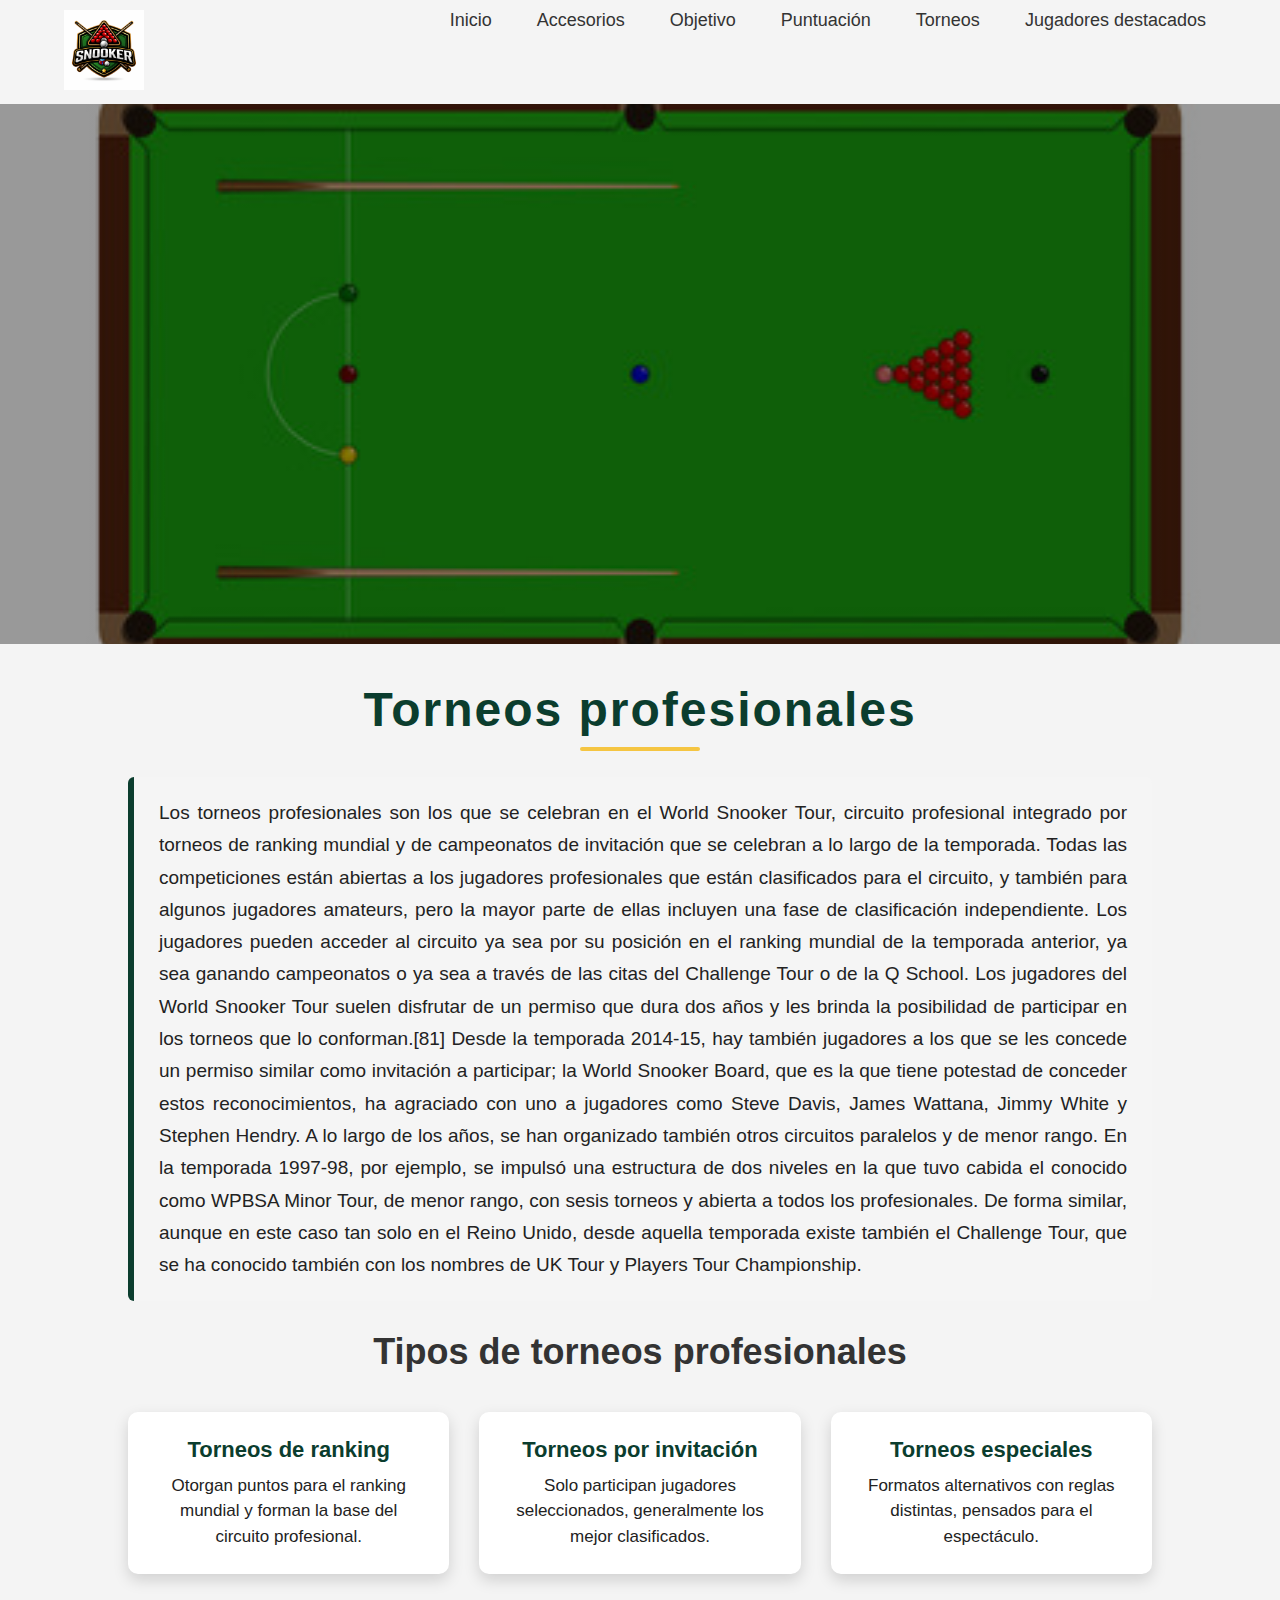
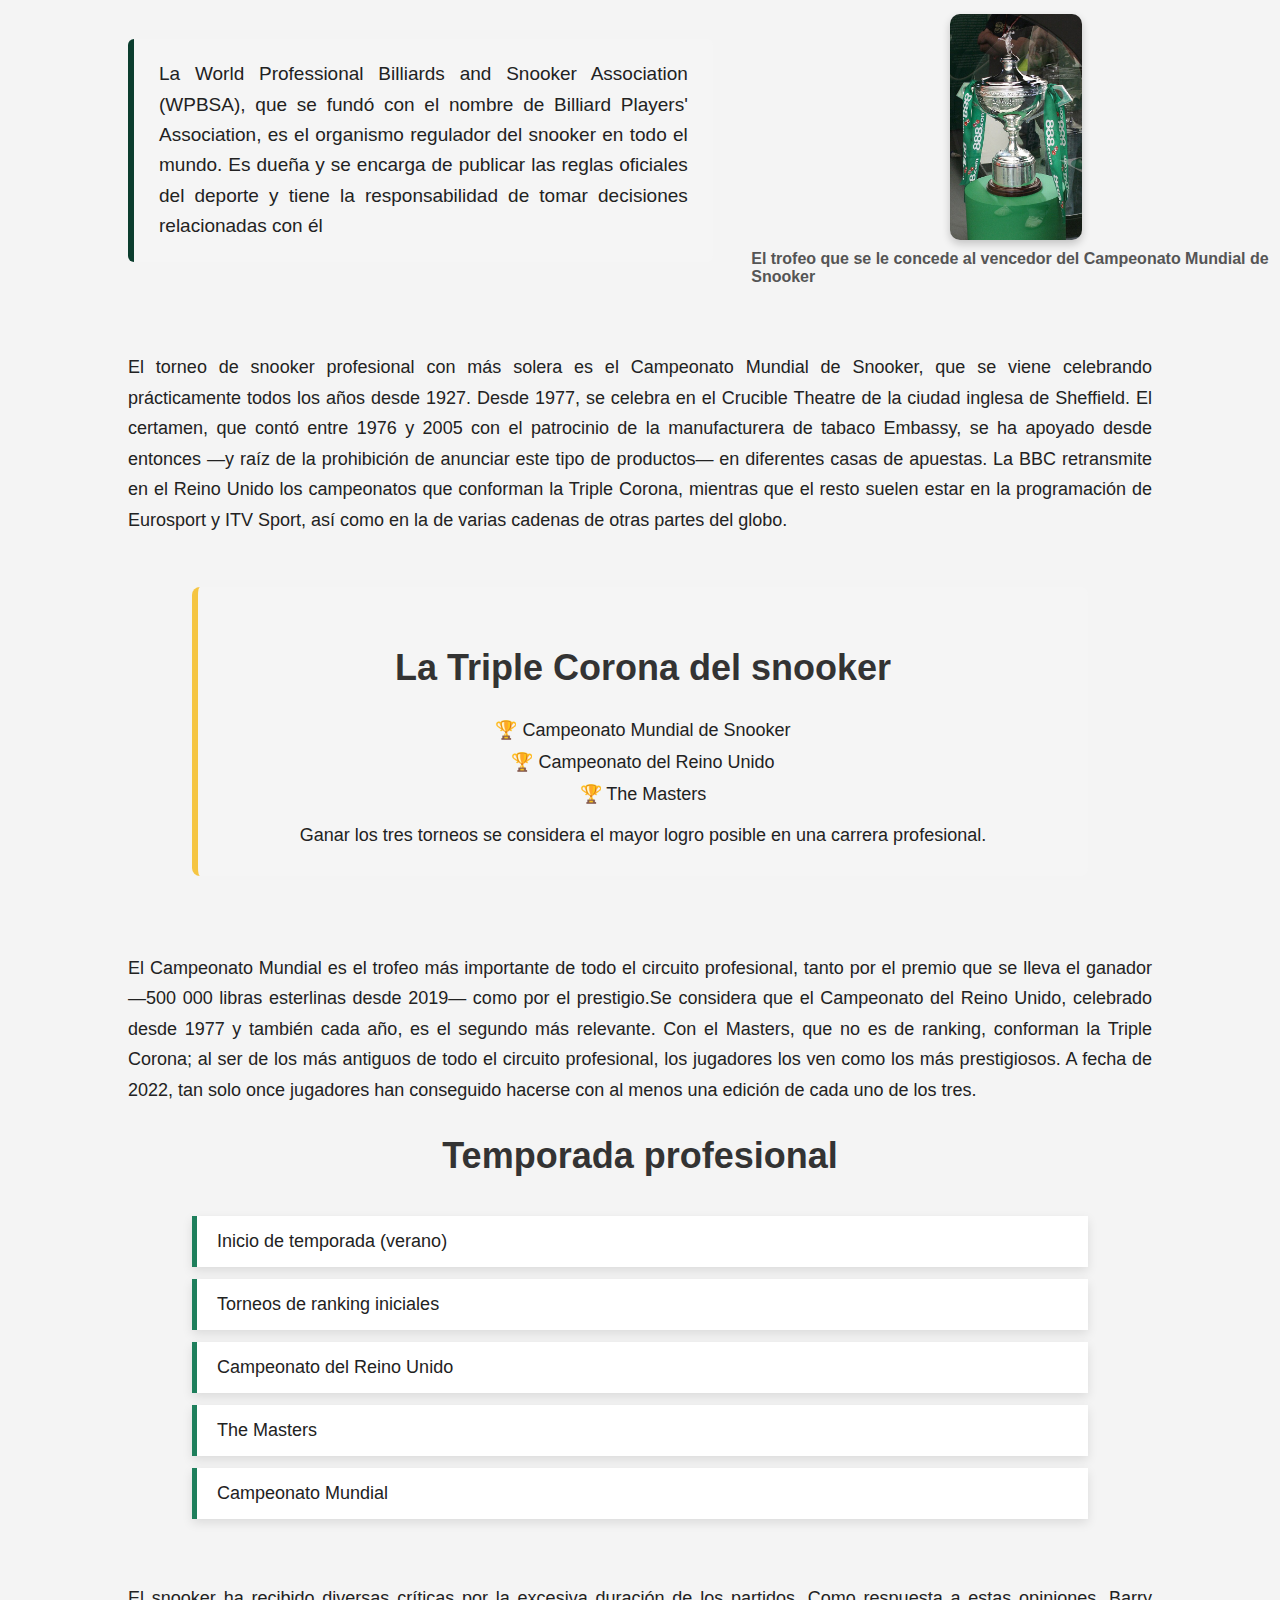
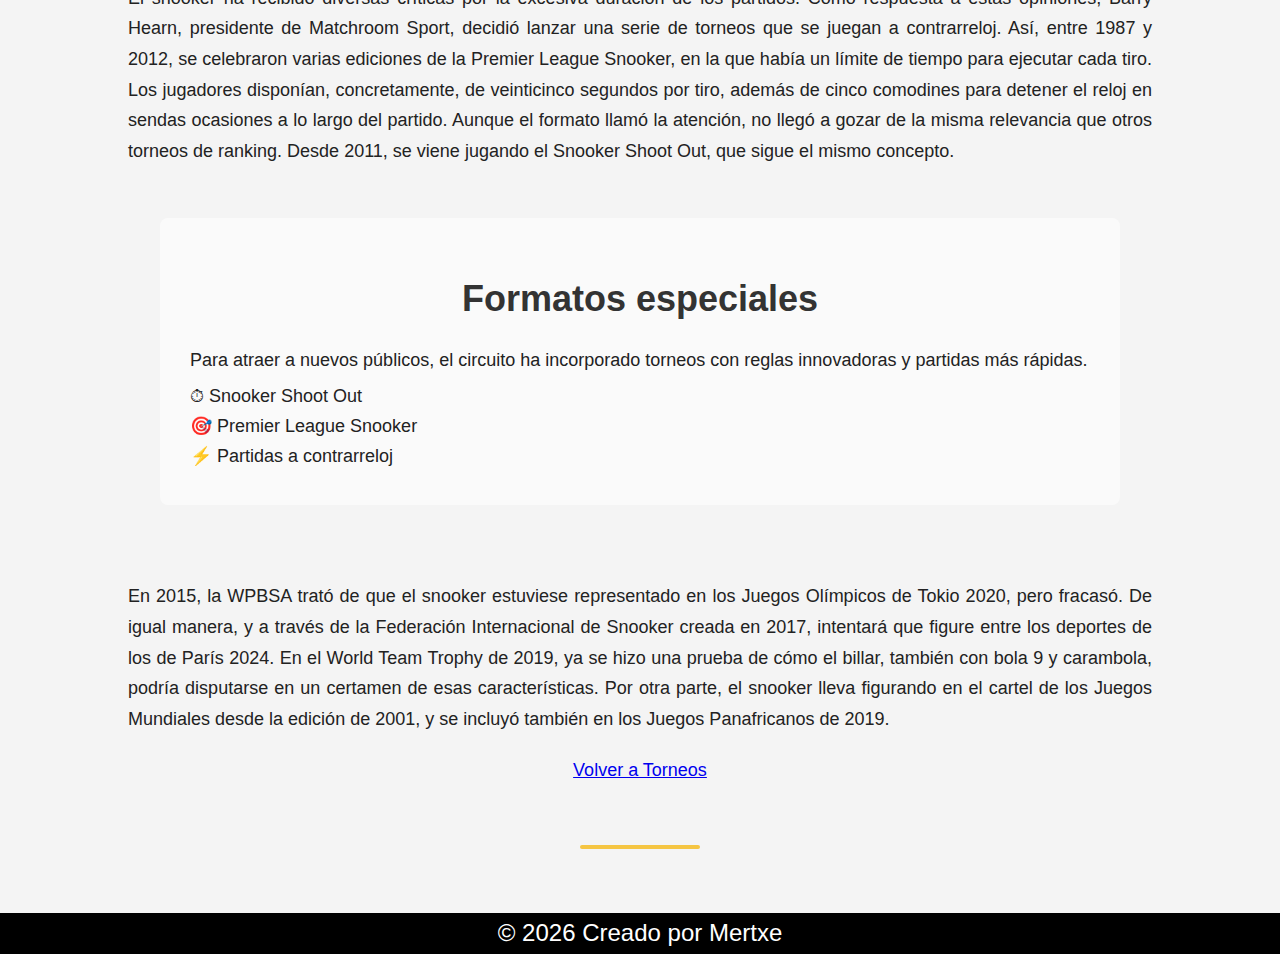
<file: Pages/TorneosPro.html>
<!DOCTYPE html>

    <html lang = "es">

    <head>
        <meta charset = "UTF-8">

        <meta name = "viewport" content = "width=device-width, initial-scale=1.0">

        <title>Torneos profesionales</title>

        <link rel = "shortcut icon" href = "../Images/snooker.png" type = "Image/jpg" sizes = "64x64">
		
		<link rel = "stylesheet" type = "text/css" href = "../Styles/Layout.css">
		<link rel = "stylesheet" type = "text/css" href = "../Styles/StylesTorneosPro.css">

        <script type = "text/javascript" src = "../Js/#.js" defer></script>
    </head>

    <body>
        <header class = "Cabecera">
			<nav class = "BarrasNavegacion">
				<input type = "checkbox" id = "menu-toggle">
				<label for = "menu-toggle" class = "hamburger">&#9776;</label>

				<div class = "menu-container">
					<a href = "../index.html" class = "logo">
						<img class = "Logo" src = "../Images/Logo Snooker.png" alt = "Logo de la página">
					</a>

					<ul class = "menu">
						<li><a href = "../index.html">Inicio</a></li>
						<li><a href = "Accesorios.html">Accesorios</a></li>
						<li><a href = "Objetivo.html">Objetivo</a></li>
						<li><a href = "Puntuacion.html">Puntuación</a></li>
						<li><a href = "Torneos.html">Torneos</a></li>
						<li><a href = "Jugadores.html">Jugadores destacados</a></li>
					</ul>
				</div>
			</nav>
		</header>

        <div class = "ContenedorPortada">
			<img class = "ImagenPortada" src = "../Images/Mesa billar cenital.jpg" alt = "Imagen de una mesa de snooker">
		</div>

		<h1>Torneos profesionales</h1>

        <p class = "Justificado">Los torneos profesionales son los que se celebran en el World Snooker Tour, circuito profesional integrado por torneos de ranking mundial y de campeonatos de invitación que se celebran a lo largo de la temporada. Todas las competiciones están abiertas a los jugadores profesionales que están clasificados para el circuito, y también para algunos jugadores amateurs, pero la mayor parte de ellas incluyen una fase de clasificación independiente. Los jugadores pueden acceder al circuito ya sea por su posición en el ranking mundial de la temporada anterior, ya sea ganando campeonatos o ya sea a través de las citas del Challenge Tour o de la Q School. Los jugadores del World Snooker Tour suelen disfrutar de un permiso que dura dos años y les brinda la posibilidad de participar en los torneos que lo conforman.[81]​ Desde la temporada 2014-15, hay también jugadores a los que se les concede un permiso similar como invitación a participar; la World Snooker Board, que es la que tiene potestad de conceder estos reconocimientos, ha agraciado con uno a jugadores como Steve Davis, James Wattana, Jimmy White y Stephen Hendry. A lo largo de los años, se han organizado también otros circuitos paralelos y de menor rango. En la temporada 1997-98, por ejemplo, se impulsó una estructura de dos niveles en la que tuvo cabida el conocido como WPBSA Minor Tour, de menor rango, con sesis torneos y abierta a todos los profesionales. De forma similar, aunque en este caso tan solo en el Reino Unido, desde aquella temporada existe también el Challenge Tour, que se ha conocido también con los nombres de UK Tour y Players Tour Championship.</p>
        
		<h2>Tipos de torneos profesionales</h2>

		<section class = "TiposTorneosGrid">
			<article class = "TipoCard">
				<h3>Torneos de ranking</h3>
				<p>Otorgan puntos para el ranking mundial y forman la base del circuito profesional.</p>
			</article>

			<article class = "TipoCard">
				<h3>Torneos por invitación</h3>
				<p>Solo participan jugadores seleccionados, generalmente los mejor clasificados.</p>
			</article>

			<article class = "TipoCard">
				<h3>Torneos especiales</h3>
				<p>Formatos alternativos con reglas distintas, pensados para el espectáculo.</p>
			</article>
		</section>

		<div class="BloqueTextoImagen">
			<p class = "Justificado">La World Professional Billiards and Snooker Association (WPBSA), que se fundó con el nombre de Billiard Players' Association, es el organismo regulador del snooker en todo el mundo. Es dueña y se encarga de publicar las reglas oficiales del deporte y tiene la responsabilidad de tomar decisiones relacionadas con él</p>

			<figure>
				<img class = "ImagenTorneosPro" src = "../Images/World Snooker Championship Trophy edited.jpg" alt = "Imagen de un torneo de snooker profesional">
				<figcaption>El trofeo que se le concede al vencedor del Campeonato Mundial de Snooker</figcaption>
			</figure>
        </div>

        <p class = "Justificado">El torneo de snooker profesional con más solera es el Campeonato Mundial de Snooker, que se viene celebrando prácticamente todos los años desde 1927. Desde 1977, se celebra en el Crucible Theatre de la ciudad inglesa de Sheffield. El certamen, que contó entre 1976 y 2005 con el patrocinio de la manufacturera de tabaco Embassy, se ha apoyado desde entonces —y raíz de la prohibición de anunciar este tipo de productos— en diferentes casas de apuestas. La BBC retransmite en el Reino Unido los campeonatos que conforman la Triple Corona, mientras que el resto suelen estar en la programación de Eurosport y ITV Sport, así como en la de varias cadenas de otras partes del globo.</p>
        
		<section class="TripleCorona">
			<h2>La Triple Corona del snooker</h2>

			<ul>
				<li>🏆 Campeonato Mundial de Snooker</li>
				<li>🏆 Campeonato del Reino Unido</li>
				<li>🏆 The Masters</li>
			</ul>

			<p>Ganar los tres torneos se considera el mayor logro posible en una carrera profesional.</p>
		</section>

		<p class = "Justificado">El Campeonato Mundial es el trofeo más importante de todo el circuito profesional, tanto por el premio que se lleva el ganador —500 000 libras esterlinas desde 2019— como por el prestigio.Se considera que el Campeonato del Reino Unido, celebrado desde 1977 y también cada año, es el segundo más relevante. Con el Masters, que no es de ranking, conforman la Triple Corona; al ser de los más antiguos de todo el circuito profesional, los jugadores los ven como los más prestigiosos. A fecha de 2022, tan solo once jugadores han conseguido hacerse con al menos una edición de cada uno de los tres.</p>
        
		<h2>Temporada profesional</h2>

		<section class = "TemporadaTimeline">
			<div class = "Evento">Inicio de temporada (verano)</div>
			<div class = "Evento">Torneos de ranking iniciales</div>
			<div class = "Evento">Campeonato del Reino Unido</div>
			<div class = "Evento">The Masters</div>
			<div class = "Evento">Campeonato Mundial</div>
		</section>

		<p class = "Justificado">El snooker ha recibido diversas críticas por la excesiva duración de los partidos. Como respuesta a estas opiniones, Barry Hearn, presidente de Matchroom Sport, decidió lanzar una serie de torneos que se juegan a contrarreloj. Así, entre 1987 y 2012, se celebraron varias ediciones de la Premier League Snooker, en la que había un límite de tiempo para ejecutar cada tiro. Los jugadores disponían, concretamente, de veinticinco segundos por tiro, además de cinco comodines para detener el reloj en sendas ocasiones a lo largo del partido. Aunque el formato llamó la atención, no llegó a gozar de la misma relevancia que otros torneos de ranking. Desde 2011, se viene jugando el Snooker Shoot Out, que sigue el mismo concepto.</p>
        
		<section class="FormatosEspeciales">
			<h2>Formatos especiales</h2>

			<p>Para atraer a nuevos públicos, el circuito ha incorporado torneos con reglas innovadoras y partidas más rápidas.</p>

			<ul>
				<li> ⏱ Snooker Shoot Out</li>
				<li>🎯 Premier League Snooker</li>
				<li>⚡ Partidas a contrarreloj</li>
			</ul>
		</section>

		<p class = "Justificado">En 2015, la WPBSA trató de que el snooker estuviese representado en los Juegos Olímpicos de Tokio 2020, pero fracasó. De igual manera, y a través de la Federación Internacional de Snooker creada en 2017, intentará que figure entre los deportes de los de París 2024. En el World Team Trophy de 2019, ya se hizo una prueba de cómo el billar, también con bola 9 y carambola, podría disputarse en un certamen de esas características. Por otra parte, el snooker lleva figurando en el cartel de los Juegos Mundiales desde la edición de 2001, y se incluyó también en los Juegos Panafricanos de 2019.</p>

		<a id = "Volver" href = "Torneos.html">Volver a Torneos</a>
		
		<hr class="separador-final">
		
        <footer>
			<div class = "ContenedorFooter">
				<div class = "copy">
					<p>© 2026 Creado por Mertxe</p>
				</div>
			</div>
		</footer> 
    </body>

</html>
</file>
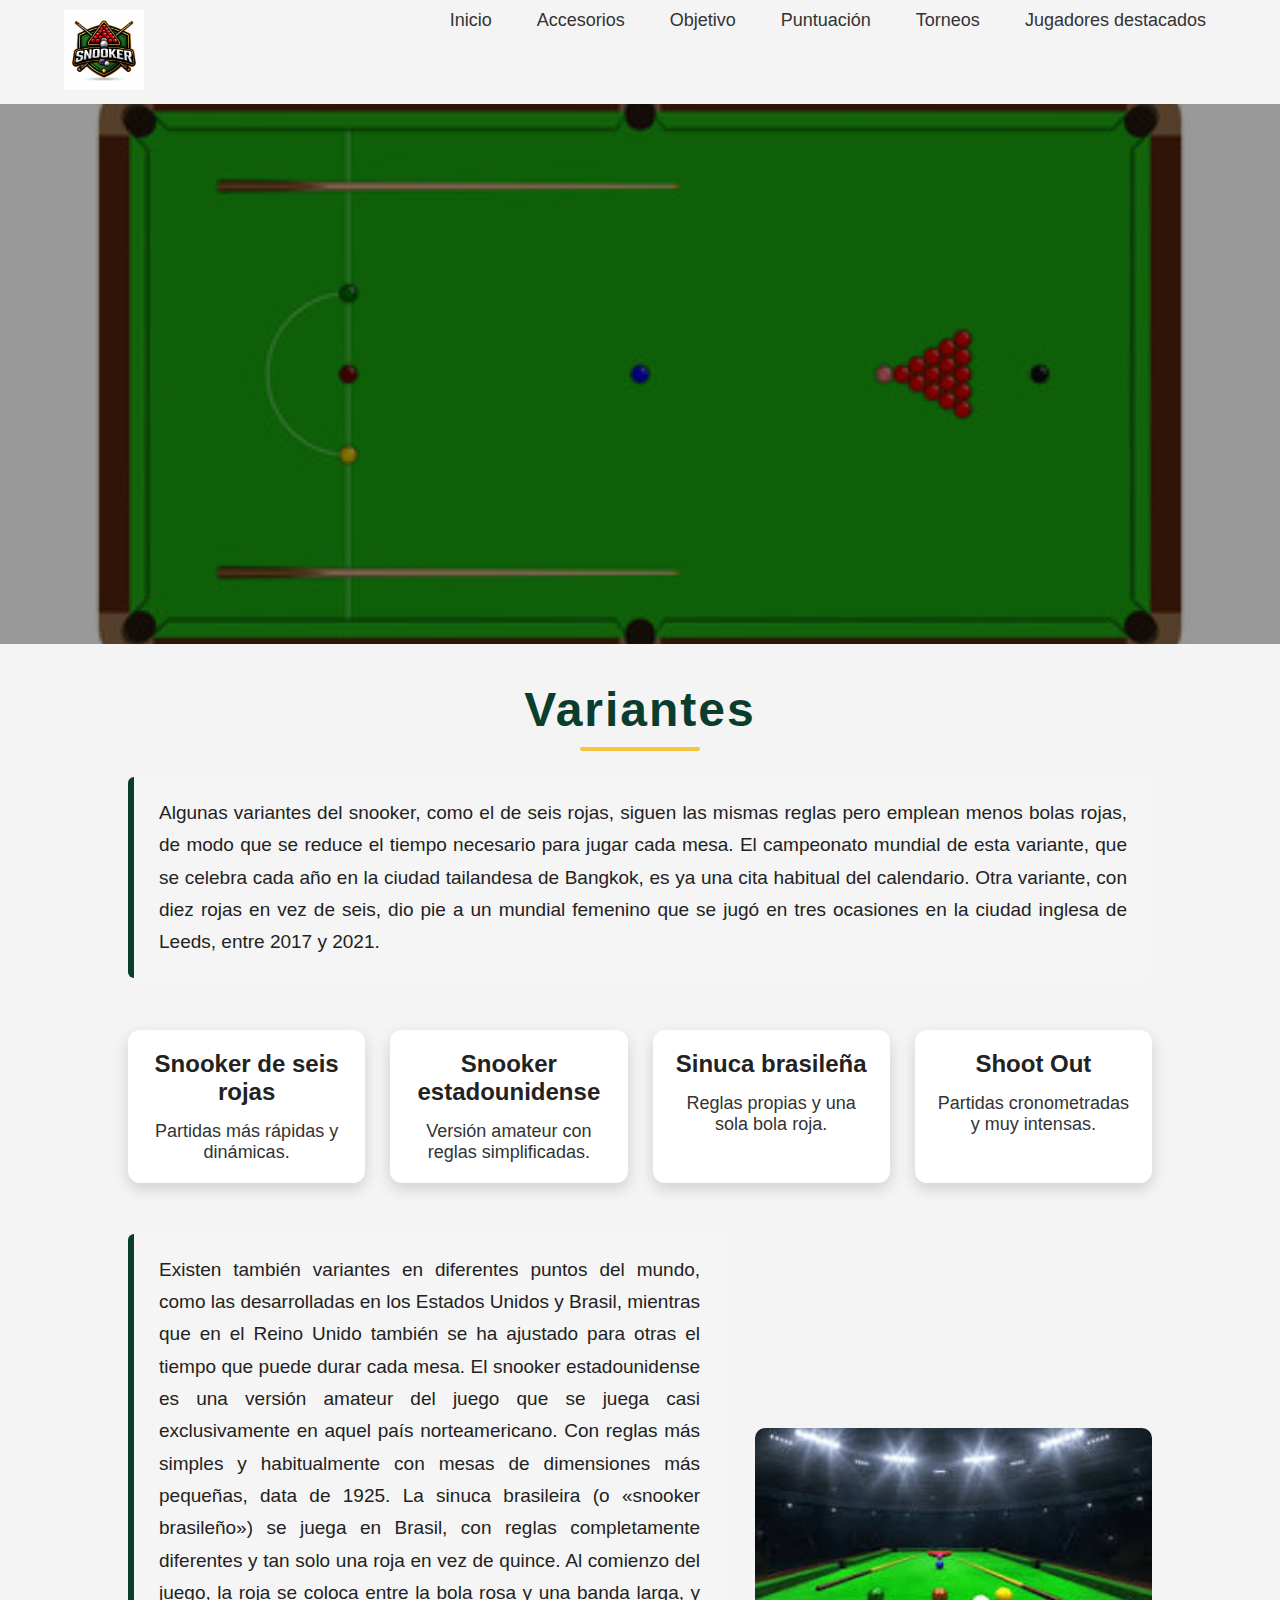
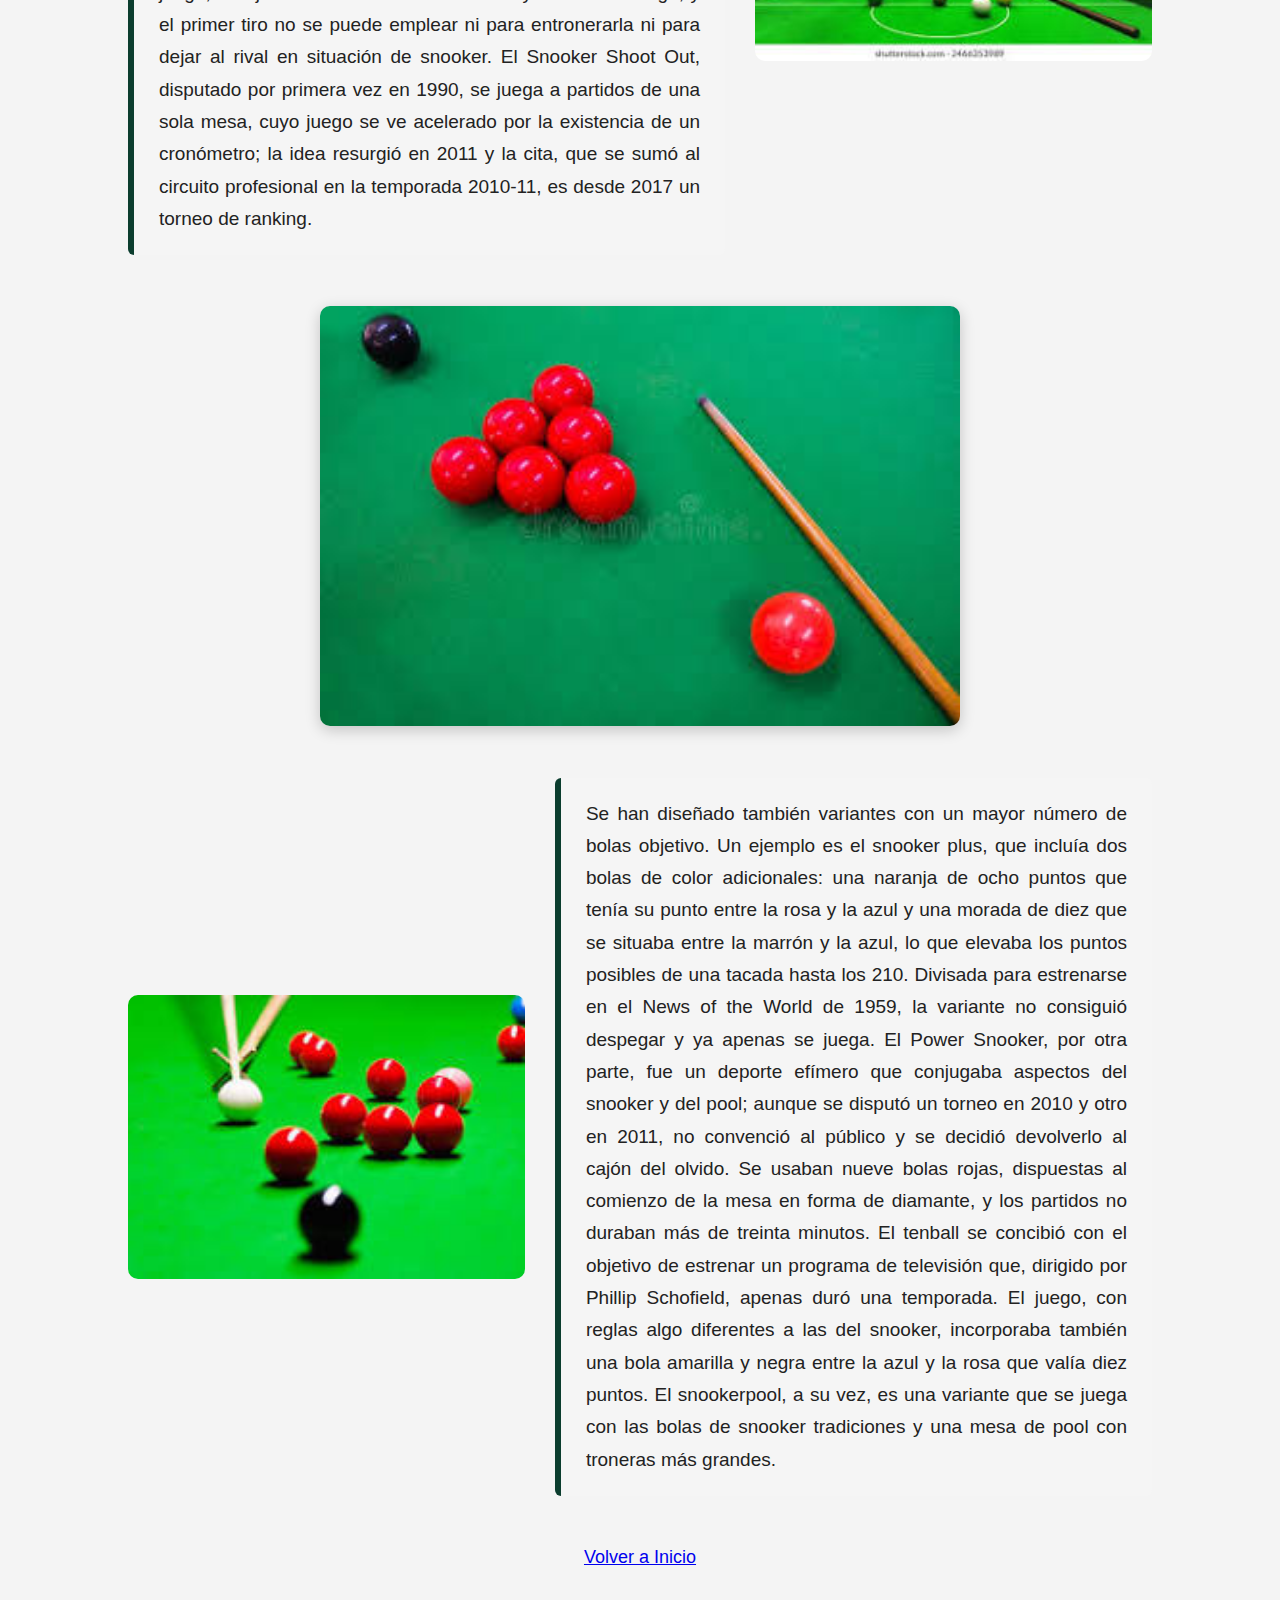
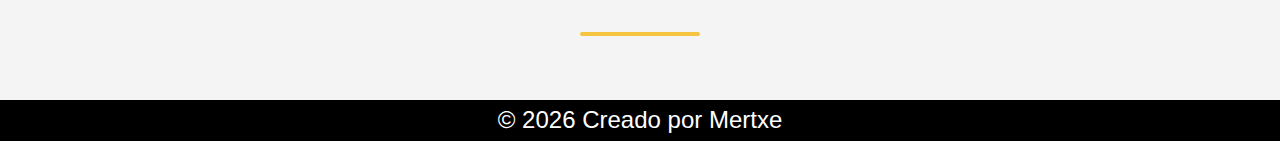
<file: Pages/Variantes.html>
<!DOCTYPE html>

    <html lang = "es">

    <head>
        <meta charset = "UTF-8">

        <meta name = "viewport" content = "width=device-width, initial-scale=1.0">

        <title>Variantes</title>

		<link rel = "shortcut icon" href = "../Images/snooker.png" type = "Image/jpg" sizes = "64x64">

        <link rel = "stylesheet" type = "text/css" href = "../Styles/Layout.css">
		<link rel = "stylesheet" type = "text/css" href = "../Styles/StylesVariantes.css">

        <script type = "text/javascript" src = "../Js/Carrusel.js" defer></script>

    </head>

    <body>

        <header class = "Cabecera">
			<nav class = "BarrasNavegacion">
				<input type = "checkbox" id = "menu-toggle">
				<label for = "menu-toggle" class = "hamburger">&#9776;</label>

				<div class = "menu-container">
					<a href = "../index.html" class = "logo">
						<img class = "Logo" src = "../Images/Logo Snooker.png" alt = "Logo de la página">
					</a>

					<ul class = "menu">
						<li><a href = "../index.html">Inicio</a></li>
						<li><a href = "Accesorios.html">Accesorios</a></li>
						<li><a href = "Objetivo.html">Objetivo</a></li>
						<li><a href = "Puntuacion.html">Puntuación</a></li>
						<li><a href = "Torneos.html">Torneos</a></li>
						<li><a href = "Jugadores.html">Jugadores destacados</a></li>
					</ul>
				</div>
			</nav>
		</header>

        <div class = "ContenedorPortada">
			<img class = "ImagenPortada" src = "../Images/Mesa billar cenital.jpg" alt = "Imagen de una mesa de snooker">
		</div>

        <h1>Variantes</h1>

        <p class = "Justificado">Algunas variantes del snooker, como el de seis rojas, siguen las mismas reglas pero emplean menos bolas rojas, de modo que se reduce el tiempo necesario para jugar cada mesa. El campeonato mundial de esta variante, que se celebra cada año en la ciudad tailandesa de Bangkok, es ya una cita habitual del calendario. Otra variante, con diez rojas en vez de seis, dio pie a un mundial femenino que se jugó en tres ocasiones en la ciudad inglesa de Leeds, entre 2017 y 2021.</p>

		<section class = "cards-variantes">
			<article class = "card-var">
				<h3>Snooker de seis rojas</h3>
				<p>Partidas más rápidas y dinámicas.</p>
			</article>

			<article class = "card-var">
				<h3>Snooker estadounidense</h3>
				<p>Versión amateur con reglas simplificadas.</p>
			</article>

			<article class = "card-var">
				<h3>Sinuca brasileña</h3>
				<p>Reglas propias y una sola bola roja.</p>
			</article>

			<article class = "card-var">
				<h3>Shoot Out</h3>
				<p>Partidas cronometradas y muy intensas.</p>
			</article>
		</section>

		<div class="bloque-horizontal">
			<p class = "Justificado">Existen también variantes en diferentes puntos del mundo, como las desarrolladas en los Estados Unidos y Brasil, mientras que en el Reino Unido también se ha ajustado para otras el tiempo que puede durar cada mesa. El snooker estadounidense es una versión amateur del juego que se juega casi exclusivamente en aquel país norteamericano. Con reglas más simples y habitualmente con mesas de dimensiones más pequeñas, data de 1925. La sinuca brasileira (o «snooker brasileño») se juega en Brasil, con reglas completamente diferentes y tan solo una roja en vez de quince. Al comienzo del juego, la roja se coloca entre la bola rosa y una banda larga, y el primer tiro no se puede emplear ni para entronerarla ni para dejar al rival en situación de snooker. El Snooker Shoot Out, disputado por primera vez en 1990, se juega a partidos de una sola mesa, cuyo juego se ve acelerado por la existencia de un cronómetro; la idea resurgió en 2011 y la cita, que se sumó al circuito profesional en la temporada 2010-11, es desde 2017 un torneo de ranking.</p>
		
			<img src = "../Images/Snooker estadounidense.jpg" alt = "Snooker estadounidense">
		</div>

		<div class = "carousel">
			<div class = "carousel-images">
				<img src = "../Images/Seis bolas rojas.jpg" alt = "Snooker seis rojas">
				<img src = "../Images/Snooker Shoot-Out.jpg" alt = "Snooker Shoot Out">
				<img src = "../Images/Sinuca brasileña.jpg" alt = "Sinuca brasileña">
				<img src = "../Images/Bola azul.jpg" alt = "Snooker estadounidense">
			</div>

				<button class = "prev">&#10094;</button>
				<button class = "next">&#10095;</button>
		</div>

		<div class="bloque-horizontal inverso">
        	<p class = "Justificado">Se han diseñado también variantes con un mayor número de bolas objetivo. Un ejemplo es el snooker plus, que incluía dos bolas de color adicionales: una naranja de ocho puntos que tenía su punto entre la rosa y la azul y una morada de diez que se situaba entre la marrón y la azul, lo que elevaba los puntos posibles de una tacada hasta los 210. Divisada para estrenarse en el News of the World de 1959, la variante no consiguió despegar y ya apenas se juega. El Power Snooker, por otra parte, fue un deporte efímero que conjugaba aspectos del snooker y del pool; aunque se disputó un torneo en 2010 y otro en 2011, no convenció al público y se decidió devolverlo al cajón del olvido. Se usaban nueve bolas rojas, dispuestas al comienzo de la mesa en forma de diamante, y los partidos no duraban más de treinta minutos. El tenball se concibió con el objetivo de estrenar un programa de televisión que, dirigido por Phillip Schofield, apenas duró una temporada. El juego, con reglas algo diferentes a las del snooker, incorporaba también una bola amarilla y negra entre la azul y la rosa que valía diez puntos. El snookerpool, a su vez, es una variante que se juega con las bolas de snooker tradiciones y una mesa de pool con troneras más grandes.</p>

			<img src = "../Images/Snooker con Rex.jpg" alt = "Snooker con más rojas">
		</div>

        <a id = "Volver" href = "../index.html">Volver a Inicio</a>

		<hr class="separador-final">

        <footer>
			<div class = "ContenedorFooter">
				<div class = "copy">
					<p>© 2026 Creado por Mertxe</p>
				</div>
			</div>
		</footer>
        
    </body>

</html>
</file>
<file: Styles/Layout.css>
* {
	box-sizing: border-box;
	margin: 0; padding: 0;
}

:root {
  --verde-snooker: #0b3d2e;
  --verde-claro: #1e7f5c;
  --acento: #f5c542;
  --texto: #222;
}

body {
  font-family: Calibri, sans-serif;
  color: var(--texto);
  background-color: #f4f4f4;
}

body {
	font-family: Calibri, sans-serif;
}

.Cabecera {
	margin: auto;
	width: 100%;
}

.BarrasNavegacion {
    display: flex;
    justify-content: space-between;
	margin: auto;
	width: 100%;
    padding: 10px 5%;
    position: relative;
}

.menu-container {
    display: flex;
    justify-content: space-between;
    margin: auto;
    width: 100%; 
}

.logo img {
    width: 50px;
    height: 50px;
}

.menu {
    list-style: none;
    display: flex;
    gap: 25px;
}

.menu li {
	position: relative;
    text-align: center;
	}

.menu li a {
    text-decoration: none;
    color: #333;
    font-size: 18px;
    padding: 5px 10px;
    transition: 0.3s;
}
.menu li a:hover {
	background-color: #F54927;
	color: yellow;
	border-radius: 5px;
}

/* Hamburgesa */
.hamburger {
    display: none;
    font-size: 30px;
    cursor: pointer;
}

/* Checkbox oculto */
#menu-toggle {
	display: none;
}

.menu-container .Logo {
	width: 80px;
	height: 80px;
}

.ContenedorPortada {
  background: linear-gradient(
    rgba(0,0,0,0.4),
    rgba(0,0,0,0.4)
  ),
  url("../Images/Mesa billar cenital.jpg");
  background-size: cover;
  background-position: center;
  height: 60vh;
  display: flex;
  align-items: center;
  justify-content: center;
}

.ImagenPortada {
  display: none;
}

h1 {
  text-align: center;
  font-size: 48px;
  margin: 3% 0 2%;
  color: var(--verde-snooker);
  letter-spacing: 2px;
}

h1::after {
  content: "";
  display: block;
  width: 120px;
  height: 4px;
  background: var(--acento);
  margin: 10px auto 0;
  border-radius: 2px;
}

.Justificado {
  width: 80%;
  margin: auto;
  text-align: justify;
  font-size: 18px;
  line-height: 1.7;
  padding-top: 2%;
}

.Justificado:first-of-type {
  font-size: 19px;
  background: #f5f5f5;
  padding: 20px 25px;
  border-left: 6px solid #0b3d2e;
  border-radius: 6px;
}

.Trigger {
  padding: 14px 28px;
  background: linear-gradient(135deg, #0ea5a4, #0b7c7b);
  color: white;
  border-radius: 30px;
  font-size: 22px;
  text-decoration: none;
  box-shadow: 0 6px 15px rgba(0,0,0,0.3);
  transition: all 0.3s ease;
}

.Trigger:hover {
  transform: translateY(-5px);
  box-shadow: 0 12px 25px rgba(0,0,0,0.4);
}

#Volver {
    display: flex;
    justify-content: center;
    margin: 2% 0;
    font-size: 18px;
}

.ContenedorFooter {
    background-color: black;
    padding: .5%;
}

.copy {
	text-align: center;
	font-size: 24px;
	color: white;
}

.separador-final {
  width: 120px;
  height: 4px;
  background: #f5c542;
  border: none;
  margin: 5% auto;
  border-radius: 2px;
}

/* --- MEDIA QUERIES --- */

/* para portátiles  */
/* @media (min-width: 1281px) and (max-width: 1440px) {} */

/* Para tables */
@media screen and (max-width: 768px) {
    .hamburger {
		display: block;
	}

    /* Ocultamos el menú-container por defecto */
    .menu-container {
        display: none;
        flex-direction: column;
        width: 100%;
        background: white;
        position: relative;
        left: 0;
        box-shadow: 0 4px 10px rgba(0,0,0,0.2);
    }

    /* Cuando se activa la hamburguesa */
    #menu-toggle:checked + .hamburger + .menu-container {
        display: flex;
    }

    /* Logo dentro del menú */
    .menu-container .logo {
        display: flex;
        justify-content: center;
        padding: 15px 0;
    }
    .menu-container .logo img {
		width: 80px;
		height: 80px;
	}

    /* Menú vertical */
    .menu {
        flex-direction: column;
        gap: 0;
        width: 100%;
    }
	
    .menu li {
		text-align: center;
		padding: 10px 0;
	}
	
    .menu li a {
		font-size: 18px;
	}
}

/* Para móviles */
@media screen and (max-width: 480px) {
    .menu-container .logo img {
		width: 60px;
		height: 60px;
	}

    nav {
        position: sticky;
        top: 0;
    }

    .menu-container {
        position: relative;
    }
}
</file>
<file: Styles/StylesIndex.css>
header ul li:nth-of-type(1) {
	text-decoration: overline;
}

.bloque-horizontal {
  display: flex;
  align-items: center;
  gap: 30px;
  width: 80%;
  margin: 3% auto;
}

.bloque-horizontal p {
  width: 60%;
}

.bloque-horizontal img {
  width: 40%;
}

.bloque-horizontal.inverso {
  flex-direction: row-reverse;
}

.bloque-horizontal figure {
  width: 35%;
}

main img {
  display: block;
  margin: 2% auto;
  max-width: 80%;
  border-radius: 8px;
  transition: transform 0.4s ease, box-shadow 0.4s ease;
}

main img:hover {
  transform: scale(1.03);
  box-shadow: 0 10px 25px rgba(0,0,0,0.3);
}

#JoeDavis {
	width: 20%;
}

figure {
  margin: 3% auto;
  text-align: center;
}

figcaption {
  margin-top: 10px;
  font-size: 16px;
  font-weight: 600;
  color: #555;
}

.Demo {
  display: flex;
  justify-content: center;
  align-items: center;
  margin: 2%;
  height: 100px;
}

.cards-inicio {
  display: grid;
  grid-template-columns: repeat(auto-fit, minmax(220px, 1fr));
  gap: 25px;
  width: 80%;
  margin: 4% auto;
}

.card {
  background: white;
  padding: 15px;
  border-radius: 12px;
  box-shadow: 0 6px 15px rgba(0,0,0,0.15);
  text-align: center;
  transition: transform .3s, box-shadow .3s;
}

.card:hover {
  transform: translateY(-8px);
  box-shadow: 0 12px 30px rgba(0,0,0,0.25);
}

.card h3 {
  color: var(--verde-snooker);
  margin-bottom: 10px;
  font-size: 24px;
}

.card p {
  font-size: 18px;
  color: #333;
  margin-top: 15px;
}
.card a {
  display: inline-block;
  margin-top: 15px;
  text-decoration: none;
  color: var(--verde-claro);
  font-size: 18px;
  font-weight: bold;
}

.timeline {
  width: 70%;
  margin: 4% auto;
  border-left: 4px solid var(--verde-snooker);
  padding-left: 30px;
}

.evento {
  margin-bottom: 25px;
}

.evento span {
  font-weight: bold;
  color: var(--acento);
  font-size: 20px;
}

.galeria {
  display: flex;
  gap: 20px;
  justify-content: center;
  margin: 4% 0;
}

.galeria img {
  width: 25%;
  border-radius: 10px;
}

.galeria img:hover {
  transform: scale(1.05);
  box-shadow: 0 8px 20px rgba(0,0,0,0.2);
  gap: 4%;
}

.Sabias {
  width: 60%;
  margin: 3% auto;
}
.Sabias .Justificado {
  font-size: 18px;
  margin-bottom: 15px;
}

.Sabias .Justificado {
  font-size: 19px;
  background: #f5f5f5;
  padding: 20px 25px;
  border-left: 6px solid #0b3d2e;
  border-radius: 6px;
}

/* --- MEDIA QUERIES --- */

/* Para tables */
@media screen and (max-width: 768px) {

  /* Bloques texto + imagen */
  .bloque-horizontal,
  .bloque-horizontal.inverso {
    flex-direction: column;
    width: 90%;
  }

  .bloque-horizontal p {
    width: 100%;
  }

  .bloque-horizontal img,
  .bloque-horizontal figure {
    width: 80%;
  }

  #JoeDavis {
    width: 40%;
  }

  /* Timeline */
  .timeline {
    width: 85%;
    padding-left: 20px;
  }

  /* Galería */
  .galeria {
    flex-wrap: wrap;
  }

  .galeria img {
    width: 45%;
  }

  /* Sabías */
  .Sabias {
    width: 80%;
  }
}

/* Para móviles */
@media screen and (max-width: 480px) {

  /* Bloques principales */
  .bloque-horizontal,
  .bloque-horizontal.inverso {
    width: 95%;
    gap: 20px;
  }

  .bloque-horizontal img,
  .bloque-horizontal figure {
    width: 100%;
  }

  #JoeDavis {
    width: 60%;
  }

  /* Galería */
  .galeria {
    flex-direction: column;
    align-items: center;
  }

  .galeria img {
    width: 90%;
  }

  /* Timeline */
  .timeline {
    width: 90%;
    padding-left: 15px;
  }

  .evento span {
    font-size: 18px;
  }

  /* Cards */
  .cards-inicio {
    width: 90%;
  }

  /* Sabías */
  .Sabias {
    width: 90%;
  }
}
</file>
<file: Styles/StylesAccesorios.css>
header ul li:nth-of-type(2) {
	text-decoration: overline;
}

.MaterialYAcesorios {
  text-align: center;
  font-size: 48px;
  margin: 3% 0 2%;
  color: #0b3d2e; /* verde snooker */
  letter-spacing: 2px;
}

.MaterialYAcesorios::after {
  content: "";
  display: block;
  width: 140px;
  height: 4px;
  background: #f5c542;
  margin: 12px auto 0;
  border-radius: 2px;
}

.MaterialBasico {
  display: block;
  /* margin: 3% auto; */
  /* width: 30%; */
  width: 100%;
  max-width: 420px;
  margin: auto;
  border-radius: 12px;
  box-shadow: 0 8px 20px rgba(0,0,0,0.25);
  transition: transform 0.4s ease, box-shadow 0.4s ease;
}

.MaterialBasico:hover {
  transform: scale(1.05);
  box-shadow: 0 14px 30px rgba(0,0,0,0.35);
}

figure {
  margin: 4% auto;
  text-align: center;
}

figcaption {
  margin-top: 10px;
  font-size: 16px;
  font-weight: 600;
  color: #444;
}

figcaption {
  font-style: italic;
}

.Justificado {
  width: 80%;
  margin: auto;
  font-size: 18px;
  line-height: 1.75;
  padding-top: 2%;
}

.bloque-accesorio {
  display: flex;
  align-items: center;
  justify-content: space-between;
  gap: 4%;
  width: 85%;
  margin: 4% auto;
}

.bloque-accesorio {
  padding-bottom: 3%;
  border-bottom: 1px solid rgba(0,0,0,0.1);
}

.bloque-accesorio {
  transition: transform 0.3s ease;
}

.bloque-accesorio:hover {
  transform: translateY(-4px);
}

.bloque-accesorio:last-of-type {
  border-bottom: none;
}

.bloque-accesorio .texto {
  flex: 1;
}

.bloque-accesorio figure {
  flex: 1;
  margin: 0;
}

.bloque-accesorio.invertido {
  flex-direction: row-reverse;
}

.Justificado strong {
  color: #0b3d2e;
}

.dato {
  background: #f5c54233;
  padding: 2px 6px;
  border-radius: 4px;
}

.extra-accesorios {
  width: 70%;
  margin: 4% auto;
  background: #f7f7f7;
  padding: 3%;
  border-radius: 10px;
}

.extra-accesorios h2 {
  text-align: center;
  color: #0b3d2e;
  font-size: 36px;
}

.extra-accesorios ul {
  list-style: none;
  padding: 0;
}

.extra-accesorios li {
  padding: 8px 0;
  border-bottom: 1px solid #ddd;
}

.extra-accesorios ul {
  font-size: 20px;
  line-height: 1.6;
}

.extra-accesorios li {
  font-size: clamp(18px, 2.2vw, 22px);
  line-height: 1.6;
}

.extra-accesorios li {
  font-size: 20px;
  font-weight: 500;
}

/* --- MEDIA QUERIES --- */

/* Para tables */
@media screen and (max-width: 768px) {

  /* Título */
  .MaterialYAcesorios {
    font-size: 38px;
  }

  /* Bloques accesorio */
  .bloque-accesorio,
  .bloque-accesorio.invertido {
    flex-direction: column;
    width: 90%;
    gap: 30px;
  }

  .bloque-accesorio figure {
    width: 100%;
  }

  /* Texto */
  .Justificado {
    width: 90%;
    font-size: 17px;
  }

  /* Extra accesorios */
  .extra-accesorios {
    width: 85%;
  }

  .extra-accesorios h2 {
    font-size: 30px;
  }
}

/* Para móviles */
@media screen and (max-width: 480px) {

  /* Título */
  .MaterialYAcesorios {
    font-size: 30px;
    letter-spacing: 1px;
  }

  /* Bloques accesorio */
  .bloque-accesorio,
  .bloque-accesorio.invertido {
    width: 95%;
    gap: 25px;
  }

  /* Imágenes */
  .MaterialBasico {
    max-width: 100%;
  }

  /* Texto */
  .Justificado {
    width: 95%;
    font-size: 16px;
    line-height: 1.6;
  }

  /* Extra accesorios */
  .extra-accesorios {
    width: 95%;
    padding: 5%;
  }

  .extra-accesorios h2 {
    font-size: 26px;
  }

  .extra-accesorios li {
    font-size: 16px;
  }
}
</file>
<file: Styles/StylesJugadores.css>
header ul li:nth-of-type(6) {
	text-decoration: overline;
}

.galeria figure {
  width: 335px;
  height: 225px;     /* ALTURA FIJA */
  position: absolute;
  top: 0;
  left: 50px;
  /* overflow: hidden; /* recorta lo que sobresalga */
}

.galeria figure img {
  width: 100%;
  height: 100%;
  object-fit: cover; /* CLAVE */
  display: block;
}

.galeria figcaption span {
    font-size: 14px;
}

.ImagenJugadores {
	display: block;
	margin-left: auto;
	margin-right: auto;
	width: 25%;
	border: 2px solid black;
	border-radius: 3%;
	margin-top: 2%;
}

.ImagenJugadores:last-of-type {
	margin-bottom: 2%;
}

figcaption {
  margin-top: 10px;
  font-size: 16px;
  font-weight: 600;
  color: #444;
  font-style: italic;
  text-align: center;
}

.JugadoresGrid {
    width: 85%;
    margin: 4% auto;
    display: grid;
    grid-template-columns: repeat(auto-fit, minmax(260px, 1fr));
    gap: 30px;
}

.JugadorCard {
    background: white;
    padding: 25px;
    border-radius: 12px;
    box-shadow: 0 6px 15px rgba(0,0,0,0.15);
    text-align: center;
    transition: transform 0.3s ease;
}

.JugadorCard:hover {
    transform: translateY(-5px);
}

.JugadorCard img {
    width: 120px;
    height: 120px;
    object-fit: cover;
    border-radius: 50%;
    margin-bottom: 15px;
}

h2 {
    text-align: center;
    color: var(--rojo-snooker);
    margin-top: 2%;
    font-size: 28px;
}

.JugadorCard h3 {
    font-size: 22px;
    color: var(--verde-snooker);
}

.JugadorCard .Pais {
    font-size: 16px;
    margin-bottom: 10px;
    color: #666;
}

.JugadorCard p {
    font-size: 17px;
    line-height: 1.5;
}

.ImagenJugador {
    display: block;
	  margin-left: auto;
  	margin-right: auto;
    width: 40%;
    border-radius: 10px;
    box-shadow: 0 4px 8px rgba(0,0,0,0.2);
}

.EstilosJuego {
    width: 80%;
    margin: 4% auto;
    text-align: center;
}

.EstilosJuego h2 {
    margin-bottom: 2%;
    font-size: 36px;
}

.EstilosGrid {
    display: grid;
    grid-template-columns: repeat(auto-fit, minmax(240px, 1fr));
    gap: 25px;
}

.EstiloCard {
    background: #f5f5f5;
    padding: 25px;
    border-radius: 10px;
    font-size: 18px;
    background-color: antiquewhite;
}

.EstiloCard h3 {
    color: var(--rojo-snooker);
    margin-bottom: 10px;
    font-size: 24px;
}

.EstiloCard p {
    color: #333;
    line-height: 1.6;
    font-size: 18px;
}

.TimelineJugadores {
    width: 60%;
    margin: 4% auto;
    padding: 20px;
    background-color: #cfcaca;
    border-radius: 10px;
}

.Timeline {
    background-color: var(--rojo-snooker);
    color: white;
    font-size: 18px;
    padding: 10px;
    margin: 10px 0;
    border-radius: 2%;
    font-weight: bold;
    text-align: center;
}

.Evento {
    margin: 2% 0;
    font-size: 22px;
}

.bloque-horizontal {
  display: flex;
  align-items: center;
  gap: 30px;
  width: 80%;
  margin: 3% auto;
}

.bloque-horizontal p {
  width: 60%;
}

.bloque-horizontal img {
  width: 40%;
}

.bloque-horizontal.inverso {
  flex-direction: row-reverse;
}

.Curiosidades {
    width: 70%;
    margin: 4% auto;
    background: #fafafa;
    padding: 30px;
    border-radius: 10px;
}

.Curiosidades h2 {
    text-align: center;
    color: var(--rojo-snooker);
    margin-bottom: 20px;
    font-size: 32px;
}

.Curiosidades ul {
    list-style: none;
    font-size: 18px;
}

.Curiosidades li {
    margin: 12px 0;
    font-size: 18px;
}

/* --- MEDIA QUERIES --- */

/* Para tables */
@media screen and (max-width: 768px) {

    h1, h2 {
        font-size: 24px;
        text-align: center;
    }

    .JugadoresGrid {
        grid-template-columns: 1fr;
        width: 95%;
        gap: 20px;
    }

    .JugadorCard img {
        width: 90px;
        height: 90px;
    }

    .ImagenJugadores, .ImagenJugador {
        width: 80%;
        margin: 1.5% auto;
    }

    .BloqueTextoImagen {
        flex-direction: column;
        gap: 15px;
        text-align: center;
    }

    .bloque-horizontal,
    .bloque-horizontal.inverso {
        flex-direction: column;
        text-align: center;
    }

    .bloque-horizontal p {
        width: 100%;
        font-size: 16px;
    }

    .bloque-horizontal img {
        width: 70%;
        margin: 0 auto;
    }

    .EstilosGrid {
        grid-template-columns: 1fr;
        gap: 15px;
    }

    .TimelineJugadores {
        width: 95%;
        padding: 15px;
    }

    .Curiosidades {
        width: 95%;
        padding: 15px;
    }

    .galeria figure {
        width: 220px;
        height: 150px;
        left: 10px;
    }
}

/* Para móviles */
@media screen and (max-width: 480px) {

    h1, h2 {
        font-size: 20px;
    }

    .JugadorCard img {
        width: 70px;
        height: 70px;
    }

    .ImagenJugadores, .ImagenJugador {
        width: 95%;
    }

    .BloqueTextoImagen {
        gap: 10px;
    }

    .bloque-horizontal,
    .bloque-horizontal.inverso {
        flex-direction: column;
        text-align: center;
        gap: 10px;
    }

    .bloque-horizontal p {
        font-size: 14px;
    }

    .bloque-horizontal img {
        width: 80%;
    }

    .Curiosidades {
        width: 95%;
        padding: 10px;
    }

    .TimelineJugadores {
        width: 95%;
        padding: 10px;
    }

    .galeria figure {
        width: 180px;
        height: 120px;
        left: 5px;
    }
}
</file>
<file: Styles/StylesGaleriaImagenes.css>
/* estilo del contenedor */
.galeria {
  width: 650px; /* debemos dar un ancho fijo. ir subiendo de 50 en 50 si queremos añadir más fotos. */
  margin: 20px auto;
  overflow: hidden; /* ocultamos lo que sobresalga de las imágenes del contenedor*/
  box-shadow: 1px 1px 4px rgba(0, 0, 0, 0.08);
  border: 7px solid rgba(189, 188, 188, 0.6);
}

/* estilo para las imágenes de la galería */
.galeria figure {
  position: absolute; /* hace que se superpongan las imágenes */
  top: 0; /* colocamos todas arriba */
  left: 50px; /* !!Ancho de la parte visible!! */
  width: 335px;
  box-shadow: 0 0 0 1px rgba(255, 255, 255, 0.6);
  -webkit-transition: all 0.3s ease-in-out;
  -moz-transition: all 0.3s ease-in-out;
  -o-transition: all 0.3s ease-in-out;
  -ms-transition: all 0.3s ease-in-out;
  transition: all 0.3s ease-in-out;
}

/* estilo inicial para la primera imagen. > selector de hijo directo */
.galeria>figure {
  position: relative;
  left: 0 !important;
}

.galeria img {
  display: block;
  width: 100%;
}

/* estilo para los "controles de navegación" */
.galeria input {
  position: absolute;
  top: 0;
  left: 0;
  width: 50px; /* para cubrir la parte visible de la imagen */
  height: 100%;
  cursor: pointer;
  border: 0;
  padding: 0;
  -ms-filter: "progid:DXImageTransform.Microsoft.Alpha(Opacity=0)";
  filter: alpha(opacity=0);
  opacity: 0;
  z-index: 100;
  -webkit-appearance: none;
  -moz-appearance: none;
  appearance: none;
}

/* escondemos el input cuando está seleccionado */
.galeria input:checked {
  width: 5px;
  left: auto;
  right: 0px;
}

/* mueve las imagenes a la izquierda. ~ selecciona los hermanos siguientes al elemento */
.galeria input:checked ~ figure {
 -webkit-transition: all 0.7s ease-in-out;
  -moz-transition: all 0.7s ease-in-out;
  -o-transition: all 0.7s ease-in-out;
  -ms-transition: all 0.7s ease-in-out;
  transition: all 0.7s ease-in-out;
  left: 335px;
} 

/* estilo para la descripción de las imágenes */
.galeria figcaption {
  width: 100%;
  height: 100%;
  background: rgba(87, 73, 81, 0.1);
  position: absolute;
  top: 0px;
  -webkit-transition: all 0.2s linear;
  -moz-transition: all 0.2s linear;
  -o-transition: all 0.2s linear;
  -ms-transition: all 0.2s linear;
  transition: all 0.2s linear;
} 

.galeria figcaption span {
  position: absolute;
  top: 40%;
  margin-top: -30px;
  right: 20px;
  left: 20px;
  overflow: hidden;
  text-align: center;
  background: rgba(87, 73, 81, 0.3);
  line-height: 20px;
  font-size: 18px; 
  text-transform: uppercase;
  letter-spacing: 4px;
  font-weight: 700;
  padding: 20px;
  color: #fff;
  text-shadow: 1px 1px 1px rgba(0, 0, 0, 0.1);
  -ms-filter: "progid:DXImageTransform.Microsoft.Alpha(Opacity=0)";
  filter: alpha(opacity=0);
  opacity: 0;
} 

.galeria input:checked + figcaption,
.galeria input:checked:hover + figcaption {
  background: rgba(87, 73, 81, 0);
}

/* hacemos visible el texto de descripción. + selector de hermano adyacente */
.galeria input:checked + figcaption span {
  -webkit-transition: all 0.4s ease-in-out 0.5s;
  -moz-transition: all 0.4s ease-in-out 0.5s;
  -o-transition: all 0.4s ease-in-out 0.5s;
  -ms-transition: all 0.4s ease-in-out 0.5s;
  transition: all 0.4s ease-in-out 0.5s;
  -ms-filter: "progid:DXImageTransform.Microsoft.Alpha(Opacity=99)";
  filter: alpha(opacity=99);
  opacity: 1;
  top: 50%;
} 

.galeria #ia-selector-last:checked + figcaption span {
  -webkit-transition-delay: 0.3s;
  -moz-transition-delay: 0.3s;
  -o-transition-delay: 0.3s;
  -ms-transition-delay: 0.3s;
  transition-delay: 0.3s;
} 

/* sombra al hacer hover sobre input */
.galeria input:hover + figcaption {
  background: rgba(87, 73, 81, 0.3);
}

.galeria input:checked ~ figure input {
  z-index: 1;
}

figure {
  margin: 0;
}

/* --- MEDIA QUERIES --- */

/* Para tables */
@media screen and (max-width: 768px) {
  .galeria {
    width: 90%;
    margin: 15px auto;
    border: 5px solid rgba(189, 188, 188, 0.6);
  }

  .galeria figure {
    width: 100%;
    left: 0;
    position: relative;
    box-shadow: none;
  }

  .galeria img {
    width: 100%;
    height: auto;
  }

  .galeria input {
    width: 100%;
    height: auto;
    position: relative;
    cursor: pointer;
  }

  .galeria figcaption span {
    font-size: 14px;
    letter-spacing: 2px;
    padding: 10px;
  }

  /* Desactivamos el efecto de desplazamiento para evitar superposición */
  .galeria input:checked ~ figure {
    left: 0;
  }
}

/* Para móviles */
@media screen and (max-width: 480px) {
  .galeria {
    width: 100%;
    margin: 10px auto;
    border: none;
    background-color: rgb(255, 255, 255);
    /* border: 3px solid rgba(189, 188, 188, 0.5);
    box-shadow: none; */
  }

  .galeria figure img {
    background: rgb(255, 255, 255);
    padding-top: 5%;
  }

  .galeria figure:first-child {
    margin-top: 0;
  }

  .galeria figure {
    width: 100%;
    left: 0;
    position: relative;
    margin-bottom: 10px;
  }

  .galeria img {
    width: 100%;
    height: auto;
  }

  .galeria input {
    display: none; /* Ocultamos los controles táctiles */
  }

  .galeria figcaption {
    background: rgba(87, 73, 81, 0.25);
  }

  .galeria figcaption span {
    position: static;
    display: block;
    background: rgba(0, 0, 0, 0.4);
    font-size: 12px;
    padding: 6px;
    margin-top: 5px;
  }

  /* Eliminamos animaciones complejas en móviles */
  .galeria input:checked + figcaption span,
  .galeria input:checked ~ figure {
    left: 0;
    opacity: 1;
    transition: none;
  }
}
</file>
<file: Styles/StylesObjetivo.css>
header ul li:nth-of-type(3) {
	text-decoration: overline;
}

h1 {
  text-align: center;
  font-size: 48px;
  margin: 3% 0 2%;
  color: #0b3d2e; /* verde snooker */
  letter-spacing: 2px;
}

h1::after {
  content: "";
  display: block;
  width: 140px;
  height: 4px;
  background: #f5c542;
  margin: 12px auto 0;
  border-radius: 2px;
}

.ContenedorMesa {
	display: flex;
	justify-content: center;
	width: 100%;
}

.MesaBillar {
  width: 40%;
  border-radius: 12px;
  box-shadow: 0 10px 25px rgba(0,0,0,0.3);
  transition: transform 0.4s ease;
}

.MesaBillar:hover {
  transform: scale(1.04);
}

.Justificado {
  width: 80%;
  margin: 2% auto;
  font-size: 18px;
  line-height: 1.8;
}

.fases-juego {
  width: 80%;
  margin: 5% auto;
  display: grid;
  grid-template-columns: repeat(auto-fit, minmax(220px, 1fr));
  gap: 25px;
}

.fase {
  background: #fff;
  padding: 25px;
  border-radius: 16px;
  box-shadow: 0 8px 22px rgba(0,0,0,0.15);
  position: relative;
  transition: transform 0.3s ease;
}

.fase:hover {
  transform: translateY(-6px);
}

.fase h3 {
  margin-top: 20px;
  color: #0b3d2e;
  font-size: 24px;
}

.fase p {
  font-size: 18px;
  line-height: 1.5;
}

.numero {
  position: absolute;
  top: -15px;
  left: 20px;
  background: #f5c542;
  color: #0b3d2e;
  width: 35px;
  height: 35px;
  border-radius: 50%;
  display: flex;
  align-items: center;
  justify-content: center;
  font-weight: bold;
}

.conceptos-importantes {
  width: 80%;
  margin: 5% auto;
  padding: 30px;
  background: #fffbe6;
  border-left: 6px solid #f5c542;
  border-radius: 12px;
}

.conceptos-importantes h2 {
  margin-bottom: 15px;
  color: #0b3d2e;
  font-size: 24px;
}

.conceptos-importantes ul {
  list-style: none;
  padding-left: 0;
}

.conceptos-importantes li {
  margin-bottom: 10px;
  font-size: 18px;
  line-height: 1.6;
}

.desempate {
  width: 80%;
  margin: 5% auto;
  padding: 30px;
  background: linear-gradient(135deg, #000, #333);
  color: #fff;
  border-radius: 16px;
  box-shadow: 0 12px 28px rgba(0,0,0,0.35);
}

.desempate h2 {
  color: #f5c542;
  margin-bottom: 10px;
  font-size: 24px;
}
.desempate p {
  font-size: 18px;
  line-height: 1.5;
}

figure {
  text-align: center;
  margin: 30px 0;
}

figcaption {
  margin-top: 10px;
  font-style: italic;
  color: #555;
}

.ImagenMarcel {
  width: 300px;
  border-radius: 12px;
  box-shadow: 0 8px 20px rgba(0,0,0,0.2);
}

.ImagenMarcel:hover {
  transform: scale(1.05);
}

.ImagenMarcel {
  width: 500px;
  border-radius: 12px;
  box-shadow: 0 8px 20px rgba(0,0,0,0.2);
  transition: transform 0.3s ease;
}

.ImagenMarcel:hover {
  transform: scale(1.05);
}

.ImagenesObjetivo {
  display: flex;
  justify-content: center;
  flex-wrap: wrap;
  gap: 15px;
  margin: 20px 0;
}

.ImagenesObjetivo img {
  width: 220px;
  border-radius: 12px;
  box-shadow: 0 6px 18px rgba(0,0,0,0.2);
  transition: transform 0.3s ease;
}

.ImagenesObjetivoArbitros {
  display: flex;
  justify-content: center;
  flex-wrap: wrap;
  gap: 5%;
  margin: 20px 0;
}

.ImagenesObjetivoArbitros img {
  width: 20%;
  border-radius: 12px;
  box-shadow: 0 6px 18px rgba(0,0,0,0.2);
  transition: transform 0.3s ease;
}

.ImagenesObjetivoArbitros img:hover {
  transform: scale(1.05);
}

/* --- MEDIA QUERIES --- */

/* Para tables */
@media screen and (max-width: 768px) {

  h1 {
    font-size: 38px;
    margin: 5% 0 4%;
  }

  .Justificado {
    width: 90%;
    font-size: 17px;
  }

  .MesaBillar {
    width: 65%;
  }

  .fases-juego {
    width: 90%;
    gap: 20px;
  }

  .fase h3 {
    font-size: 22px;
  }

  .fase p {
    font-size: 17px;
  }

  .conceptos-importantes,
  .desempate {
    width: 90%;
    padding: 25px;
  }

  .ImagenMarcel {
    width: 380px;
  }

  .ImagenesObjetivoArbitros img {
    width: 35%;
  }
}

/* Para móviles */
@media screen and (max-width: 480px) {

  h1 {
    font-size: 30px;
    letter-spacing: 1px;
  }

  h1::after {
    width: 90px;
  }

  .Justificado {
    width: 95%;
    font-size: 16px;
    line-height: 1.7;
  }

  .MesaBillar {
    width: 90%;
  }

  .fases-juego {
    width: 95%;
    gap: 18px;
  }

  .fase {
    padding: 20px;
  }

  .fase h3 {
    font-size: 20px;
  }

  .fase p {
    font-size: 16px;
  }

  .numero {
    width: 30px;
    height: 30px;
    font-size: 14px;
  }

  .conceptos-importantes,
  .desempate {
    width: 95%;
    padding: 20px;
  }

  .conceptos-importantes h2,
  .desempate h2 {
    font-size: 20px;
  }

  .conceptos-importantes li,
  .desempate p {
    font-size: 16px;
  }

  .ImagenMarcel {
    width: 90%;
  }

  .ImagenesObjetivoArbitros {
    gap: 20px;
  }

  .ImagenesObjetivoArbitros img {
    width: 80%;
  }
}
</file>
<file: Styles/StylesPuntuacion.css>
header ul li:nth-of-type(4) {
	text-decoration: overline;
}

.Justificado:nth-of-type(4) {
  background: #fffbe6;
  border: 2px dashed #f5c542;
  padding: 20px;
  border-radius: 8px;
}

h1 {
  text-align: center;
  font-size: 48px;
  margin: 3% 0 2%;
  color: #0b3d2e;
  letter-spacing: 2px;
}

h1::after {
  content: "";
  display: block;
  width: 140px;
  height: 4px;
  background: #f5c542;
  margin: 12px auto 0;
  border-radius: 2px;
}

.Justificado {
  width: 80%;
  margin: 2% auto;
  font-size: 18px;
  line-height: 1.8;
}

/* Bloques horizontales */
.bloque-accesorio {
  display: flex;
  align-items: center;
  gap: 30px;
  width: 80%;
  margin: 4% auto;
}

.bloque-accesorio .texto {
  flex: 1;
}

.bloque-accesorio figure,
.bloque-accesorio img {
  flex: 1;
}

.bloque-accesorio img {
  width: 100%;
  border-radius: 10px;
}

.bloque-accesorio.invertido {
  flex-direction: row-reverse;
}

.bloque-accesorio figure {
  overflow: hidden;
  border-radius: 12px;
}

.bloque-accesorio figure img {
  width: 100%;
  border-radius: 12px;
  box-shadow: 0 10px 25px rgba(0,0,0,0.3);
  transition: transform 0.4s ease;
}

.bloque-accesorio figure img:hover {
  transform: scale(1.05);
}

figcaption {
  margin-top: 10px;
  font-size: 16px;
  font-weight: 600;
  color: #444;
  font-style: italic;
  text-align: center;
}

.TizaTaco:hover {
  transform: scale(1.05);
}

.cards-puntuacion {
  width: 80%;
  margin: 5% auto;
  display: grid;
  grid-template-columns: repeat(auto-fit, minmax(140px, 1fr));
  gap: 20px;
}

.card {
  background: #ffffff;
  border-radius: 14px;
  padding: 25px 15px;
  text-align: center;
  box-shadow: 0 8px 20px rgba(0,0,0,0.15);
  transition: transform 0.3s ease, box-shadow 0.3s ease;
}

.card h3 {
  margin-bottom: 10px;
  font-size: 20px;
}

.card p {
  font-size: 18px;
  font-weight: bold;
}

.card:hover {
  transform: translateY(-8px);
  box-shadow: 0 14px 30px rgba(0,0,0,0.25);
}

.roja { border-top: 6px solid #c62828; }
.amarilla { border-top: 6px solid #fbc02d; }
.verde { border-top: 6px solid #2e7d32; }
.marron { border-top: 6px solid #6d4c41; }
.azul { border-top: 6px solid #1565c0; }
.rosa { border-top: 6px solid #ec407a; }
.negra { border-top: 6px solid #000; }

.sabias-que {
  width: 80%;
  margin: 5% auto;
  padding: 30px;
  background: linear-gradient(135deg, #0b3d2e, #145a32);
  color: #fff;
  border-radius: 16px;
  box-shadow: 0 12px 30px rgba(0,0,0,0.25);
}

.sabias-que h2 {
  margin-bottom: 15px;
  font-size: 28px;
  color: #f5c542;
}

.sabias-que p {
  font-size: 18px;
  line-height: 1.6;
}

.conceptos-clave {
  width: 85%;
  margin: 5% auto;
  display: grid;
  grid-template-columns: repeat(auto-fit, minmax(220px, 1fr));
  gap: 20px;
}

.concepto {
  background: #fff;
  padding: 15px;
  border-radius: 14px;
  box-shadow: 0 6px 18px rgba(0,0,0,0.15);
  transition: transform 0.3s ease;
}

.concepto:hover {
  transform: translateY(-6px);
}

.concepto h4 {
  margin-bottom: 10px;
  color: #0b3d2e;
  font-size: 24px;
}

.concepto p {
  font-size: 18px;
  line-height: 1.5;
}

/* --- MEDIA QUERIES --- */

/* Para tables */
@media screen and (max-width: 768px) {

  h1 {
    font-size: 38px;
    margin: 5% 0 4%;
  }

  .Justificado {
    width: 90%;
    font-size: 17px;
  }

  .bloque-accesorio {
    width: 90%;
    gap: 25px;
  }

  .cards-puntuacion {
    width: 90%;
    gap: 18px;
  }

  .card h3 {
    font-size: 18px;
  }

  .card p {
    font-size: 17px;
  }

  .sabias-que {
    width: 90%;
    padding: 25px;
  }

  .sabias-que h2 {
    font-size: 24px;
  }

  .sabias-que p {
    font-size: 17px;
  }

  .conceptos-clave {
    width: 90%;
  }
}

/* Para móviles */
@media screen and (max-width: 480px) {

  h1 {
    font-size: 30px;
    letter-spacing: 1px;
  }

  h1::after {
    width: 90px;
  }

  .Justificado {
    width: 95%;
    font-size: 16px;
    line-height: 1.7;
  }

  /* Bloques con imagen */
  .bloque-accesorio {
    flex-direction: column;
    width: 95%;
    gap: 20px;
  }

  .bloque-accesorio.invertido {
    flex-direction: column;
  }

  figcaption {
    font-size: 14px;
  }

  /* Cards */
  .cards-puntuacion {
    width: 95%;
    gap: 15px;
  }

  .card {
    padding: 20px 10px;
  }

  .card h3 {
    font-size: 17px;
  }

  .card p {
    font-size: 16px;
  }

  /* Sabías que */
  .sabias-que {
    width: 95%;
    padding: 20px;
  }

  .sabias-que h2 {
    font-size: 22px;
  }

  .sabias-que p {
    font-size: 16px;
  }

  /* Conceptos clave */
  .conceptos-clave {
    width: 95%;
    gap: 15px;
  }

  .concepto h4 {
    font-size: 20px;
  }

  .concepto p {
    font-size: 16px;
  }
}
</file>
<file: Styles/StylesRanking.css>
/* Marcar página activa */
header ul li:nth-of-type(5) {
  text-decoration: overline;
}

h2 {
  text-align: center;
  font-size: 36px;
  margin: 30px 0;
  color: #333;
}

.RankingGrid {
  width: 90%;
  margin: 3% auto;
  display: grid;
  grid-template-columns: repeat(auto-fit, minmax(200px, 1fr));
  gap: 10px;
}

.RankingCard {
  background: white;
  padding: 25px;
  border-radius: 10px;
  text-align: center;
  box-shadow: 0 6px 15px rgba(0,0,0,0.15);
  position: relative;
  transition: transform 0.3s;
}

.RankingCard:hover {
  transform: translateY(-6px);
}

.posicion {
  position: absolute;
  top: -15px;
  right: -15px;
  background: var(--verde-snooker);
  color: white;
  width: 40px;
  height: 40px;
  border-radius: 50%;
  font-size: 20px;
  display: flex;
  align-items: center;
  justify-content: center;
}

.RankingCard h3 {
  margin-top: 10px;
  font-size: 22px;
  color: var(--verde-snooker);
}

.RankingCard p {
  font-size: 16px;
  margin-top: 5px;
}

/* Destacar podio */
.RankingCard.oro {
  border: 3px solid gold;
}

.RankingCard.plata {
  border: 3px solid silver;
}

.RankingCard.bronce {
  border: 3px solid #cd7f32;
}

.FuncionamientoRanking {
  width: 70%;
  margin: 3% auto;
  background: #f0f0f0;
  padding: 25px 30px;
  border-left: 6px solid var(--verde-claro);
  border-radius: 8px;
}

.FuncionamientoRanking ul {
  list-style: none;
  font-size: 18px;
}

.FuncionamientoRanking li {
  margin: 2% 0;
  font-size: 18px;
}

.EliteGrid {
  width: 60%;
  margin: 2% auto;
  display: flex;
  flex-wrap: wrap;
  justify-content: center;
  gap: 15px;
}

.EliteGrid span {
  background: var(--verde-snooker);
  color: white;
  padding: 12px 18px;
  border-radius: 20px;
  font-size: 16px;
}

.TablaRanking {
  width: 80%;
  margin: 3% auto;
  display: flex;
  flex-direction: column;
  border-radius: 10px;
  overflow: hidden;
  box-shadow: 0 8px 18px rgba(0,0,0,0.15);
}

.FilaRanking {
  display: grid;
  grid-template-columns: 10% 40% 30% 20%;
  padding: 15px 20px;
  background: white;
  font-size: 18px;
}

.FilaRanking:nth-child(even) {
  background: #f2f2f2;
}

.FilaRanking.encabezado {
  background: var(--verde-snooker);
  color: white;
  font-weight: bold;
}

.FilaRanking.elite span:last-child {
  font-weight: bold;
  color: var(--verde-claro);
}

.RankingRelacion {
  width: 70%;
  margin: 4% auto;
  text-align: center;
}

.RankingRelacion p {
  font-size: 18px;
  margin: 20px 0;
}

.BloqueTop16 {
  width: 75%;
  margin: 3% auto;
  background: #fafafa;
  padding: 30px;
  border-left: 6px solid var(--verde-snooker);
  border-radius: 8px;
}

.BloqueTop16 ul {
  list-style: disc;
  margin-left: 25px;
  font-size: 18px;
}

.BloqueTop16 li {
  margin: 10px 0;
  font-size: 18px;
}

.FilaRanking.elite:nth-child(2) {
  background: #fff9e6;
}

.FilaRanking.elite:nth-child(3) {
  background: #f4f4f4;
}

.FilaRanking.elite:nth-child(4) {
  background: #fdf0e6;
}

p:last-of-type {
  margin-bottom: 3%;
}

/* --- MEDIA QUERIES --- */

/* Para tables */
@media screen and (max-width: 768px) {

  h2 {
    font-size: 30px;
  }

  .Justificado {
    width: 90%;
    font-size: 17px;
  }

  .RankingGrid {
    width: 90%;
    gap: 20px;
  }

  .RankingCard h3 {
    font-size: 20px;
  }

  .RankingCard p {
    font-size: 15px;
  }

  .TablaRanking {
    width: 90%;
  }

  .FilaRanking {
    grid-template-columns: 12% 38% 30% 20%;
    font-size: 16px;
    padding: 12px 15px;
  }

  .FuncionamientoRanking {
    width: 85%;
    padding: 22px;
  }

  .FuncionamientoRanking li {
    font-size: 17px;
  }

  .BloqueTop16 {
    width: 85%;
    padding: 25px;
  }

  .BloqueTop16 li {
    font-size: 17px;
  }

  .RankingRelacion {
    width: 85%;
  }
}

/* Para móviles */
@media screen and (max-width: 480px) {

  h2 {
    font-size: 24px;
    margin: 20px 0;
  }

  .Justificado {
    width: 95%;
    font-size: 16px;
    line-height: 1.7;
  }

  /* Cards ranking */
  .RankingGrid {
    width: 95%;
    gap: 18px;
  }

  .RankingCard {
    padding: 20px;
  }

  .RankingCard h3 {
    font-size: 18px;
  }

  .RankingCard p {
    font-size: 15px;
  }

  .posicion {
    width: 35px;
    height: 35px;
    font-size: 18px;
    top: -12px;
    right: -12px;
  }

  /* Tabla ranking → formato vertical */
  .TablaRanking {
    width: 95%;
  }

  .FilaRanking {
    grid-template-columns: 1fr;
    gap: 6px;
    font-size: 15px;
  }

  .FilaRanking.encabezado {
    display: none;
  }

  .FilaRanking span {
    display: block;
  }

  .FilaRanking span::before {
    font-weight: bold;
    color: var(--verde-snooker);
    margin-right: 5px;
  }

  .FilaRanking span:nth-child(1)::before { content: "Pos: "; }
  .FilaRanking span:nth-child(2)::before { content: "Jugador: "; }
  .FilaRanking span:nth-child(3)::before { content: "País: "; }
  .FilaRanking span:nth-child(4)::before { content: "Estado: "; }

  /* Bloques informativos */
  .FuncionamientoRanking {
    width: 95%;
    padding: 20px;
  }

  .FuncionamientoRanking li {
    font-size: 16px;
  }

  .BloqueTop16 {
    width: 95%;
    padding: 20px;
  }

  .BloqueTop16 li {
    font-size: 16px;
  }

  .RankingRelacion {
    width: 95%;
  }

  .RankingRelacion p {
    font-size: 16px;
  }
}
</file>
<file: Styles/StylesTorneosPro.css>
figure {
    display: flex;
    flex-direction: column;
    align-items: center;
    margin: 20px;
}

.ImagenTorneosPro {
    width: 25%;
    height: auto;
    border-radius: 10px;
    box-shadow: 0 4px 8px rgba(0, 0, 0, 0.2);
    transition: transform 0.3s ease;
}

figcaption {
  margin-top: 10px;
  font-size: 16px;
  font-weight: 600;
  color: #555;
}

h2 {
  text-align: center;
  font-size: 36px;
  margin: 30px 0;
  color: #333;
}

.TiposTorneosGrid {
  width: 80%;
  margin: 3% auto;
  display: grid;
  grid-template-columns: repeat(auto-fit, minmax(260px, 1fr));
  gap: 30px;
}

.TipoCard {
  background: white;
  padding: 25px;
  border-radius: 10px;
  box-shadow: 0 6px 15px rgba(0,0,0,0.15);
  text-align: center;
}

.TipoCard h3 {
  font-size: 22px;
  margin-bottom: 10px;
  color: var(--verde-snooker);
}

.TipoCard p {
  font-size: 17px;
  line-height: 1.5;
}

.TripleCorona {
  width: 70%;
  margin: 4% auto;
  background: #f5f5f5;
  padding: 30px;
  border-left: 6px solid var(--acento);
  border-radius: 8px;
  text-align: center;
}

.TripleCorona ul {
  list-style: none;
  font-size: 20px;
  margin: 20px 0;
}

.TripleCorona li {
  margin: 10px 0;
  font-size: 18px;
}

.TripleCorona p {
  font-size: 18px;
}

.TemporadaTimeline {
  width: 70%;
  margin: 3% auto;
  display: flex;
  flex-direction: column;
  gap: 12px;
}

.Evento {
  background: white;
  padding: 15px 20px;
  border-left: 5px solid var(--verde-claro);
  box-shadow: 0 4px 10px rgba(0,0,0,0.1);
  font-size: 18px;
}

.FormatosEspeciales {
  width: 75%;
  margin: 4% auto;
  background: #fafafa;
  padding: 30px;
  border-radius: 8px;
}

.FormatosEspeciales ul {
  list-style: none;
  font-size: 18px;
  margin-top: 15px;
}

.FormatosEspeciales li {
  margin: 8px 0;
  font-size: 18px;
}

.FormatosEspeciales p {
  font-size: 18px;
}

.BloqueTextoImagen {
    display: flex;
    align-items: flex-start;
    gap: 3%;
    margin: 40px 0;
}

.BloqueTextoImagen p {
    flex: 1;
    font-size: 18px;
    line-height: 1.6;
    margin-left: 10%;
}

.BloqueTextoImagen figure {
    flex: 1;
    margin: 0;
}

/* --- MEDIA QUERIES --- */

/* Para tables */
@media screen and (max-width: 768px) {

  h2 {
    font-size: 30px;
  }

  .Justificado {
    width: 90%;
    font-size: 17px;
  }

  .TiposTorneosGrid {
    width: 90%;
    gap: 25px;
  }

  .TipoCard h3 {
    font-size: 20px;
  }

  .TipoCard p {
    font-size: 16px;
  }

  .BloqueTextoImagen {
    width: 90%;
    margin: 40px auto;
    gap: 25px;
  }

  .BloqueTextoImagen p {
    margin-left: 0;
    font-size: 17px;
  }

  .ImagenTorneosPro {
    width: 45%;
  }

  .TripleCorona,
  .FormatosEspeciales,
  .TemporadaTimeline {
    width: 85%;
    padding: 25px;
  }

  .TripleCorona p,
  .TripleCorona li,
  .FormatosEspeciales p,
  .FormatosEspeciales li,
  .Evento {
    font-size: 17px;
  }
}

/* Para móviles */
@media screen and (max-width: 480px) {

  h2 {
    font-size: 24px;
    margin: 20px 0;
  }

  .Justificado {
    width: 95%;
    font-size: 16px;
    line-height: 1.7;
  }

  /* Tipos de torneos */
  .TiposTorneosGrid {
    width: 95%;
    gap: 20px;
  }

  .TipoCard {
    padding: 20px;
  }

  .TipoCard h3 {
    font-size: 18px;
  }

  .TipoCard p {
    font-size: 16px;
  }

  /* Bloque texto + imagen */
  .BloqueTextoImagen {
    flex-direction: column;
    width: 95%;
    margin: 30px auto;
  }

  .BloqueTextoImagen p {
    margin-left: 0;
    font-size: 16px;
  }

  .ImagenTorneosPro {
    width: 80%;
  }

  figcaption {
    font-size: 14px;
    text-align: center;
  }

  /* Triple Corona */
  .TripleCorona {
    width: 95%;
    padding: 20px;
  }

  .TripleCorona ul {
    font-size: 18px;
  }

  .TripleCorona li,
  .TripleCorona p {
    font-size: 16px;
  }

  /* Temporada */
  .TemporadaTimeline {
    width: 95%;
  }

  .Evento {
    font-size: 16px;
    padding: 12px 15px;
  }

  /* Formatos especiales */
  .FormatosEspeciales {
    width: 95%;
    padding: 20px;
  }

  .FormatosEspeciales p,
  .FormatosEspeciales li {
    font-size: 16px;
  }
}
</file>
<file: Styles/StylesVariantes.css>
/* Cards */
.cards-variantes {
  display: grid;
  grid-template-columns: repeat(auto-fit, minmax(220px, 1fr));
  gap: 25px;
  width: 80%;
  margin: 4% auto;
}

.card-var {
  background: white;
  padding: 20px;
  border-radius: 12px;
  text-align: center;
  box-shadow: 0 6px 15px rgba(0,0,0,0.15);
  transition: transform .3s;
}

.card-var h3 {
  font-size: 1.5rem;
  margin-bottom: 10px;
  color: #222;
}

.card-var p {
  margin-top: 15px;
  font-size: 18px;
  color: #333;
  font-size: 18px;
}

.card-var:hover {
  transform: translateY(-6px);
}

.carousel {
  display: flex;
  flex-wrap: wrap;
  justify-content: center;
  align-items: center;
  position: relative;
  margin: auto;
  /* width: clamp(45%, 60vw, 65%); */
  width: 50%;
  overflow: hidden;
  border-radius: 10px;
  box-shadow: 0 4px 15px rgba(0, 0, 0, 0.2);
  margin-bottom: 1.5%;
}

.carousel-images {
  display: flex;
  transition: transform 0.5s ease-in-out;
  width: 100%;
  height: 420px;
}

.carousel-images img {
  width: 100%;
  height: 100%;
  flex-shrink: 0;
}

.carousel button.prev,
.carousel button.next {
  display: none; /* Oculta completamente los botones */
  /* alternativamente, se puede usar visibility: hidden; */
}

/* Bloques horizontales */
.bloque-horizontal {
  display: flex;
  align-items: center;
  gap: 30px;
  width: 80%;
  margin: 4% auto;
}

.bloque-horizontal p {
  width: 60%;
}

.bloque-horizontal img {
  width: 40%;
  border-radius: 10px;
}

.bloque-horizontal.inverso {
  flex-direction: row-reverse;
}

/* --- MEDIA QUERIES --- */

/* Para tables */
@media screen and (max-width: 768px) {
  /* Cards */
  .cards-variantes {
    width: 90%;
  }

  /* Bloques horizontales */
  .bloque-horizontal,
  .bloque-horizontal.inverso {
    flex-direction: column;
    width: 90%;
  }

  .bloque-horizontal p {
    width: 100%;
  }

  .bloque-horizontal img {
    width: 80%;
  }

  /* Carrusel */
  .carousel {
    width: 85%;
  }

  .carousel-images {
    height: 320px;
  }

  /* .bloque-horizontal {
    flex-direction: column;
  }

  .bloque-horizontal p,
  .bloque-horizontal img {
    width: 100%;
  } */
}

/* Para móviles */
@media screen and (max-width: 480px) {
  /* Cards */
  .cards-variantes {
    width: 95%;
    gap: 20px;
  }

  .card-var h3 {
    font-size: 1.3rem;
  }

  .card-var p {
    font-size: 16px;
  }

  /* Bloques horizontales */
  .bloque-horizontal,
  .bloque-horizontal.inverso {
    width: 95%;
    gap: 20px;
  }

  .bloque-horizontal img {
    width: 100%;
  }

  /* Carrusel */
  .carousel {
    width: 95%;
  }

  .carousel-images {
    height: 240px;
  }
}
</file>
